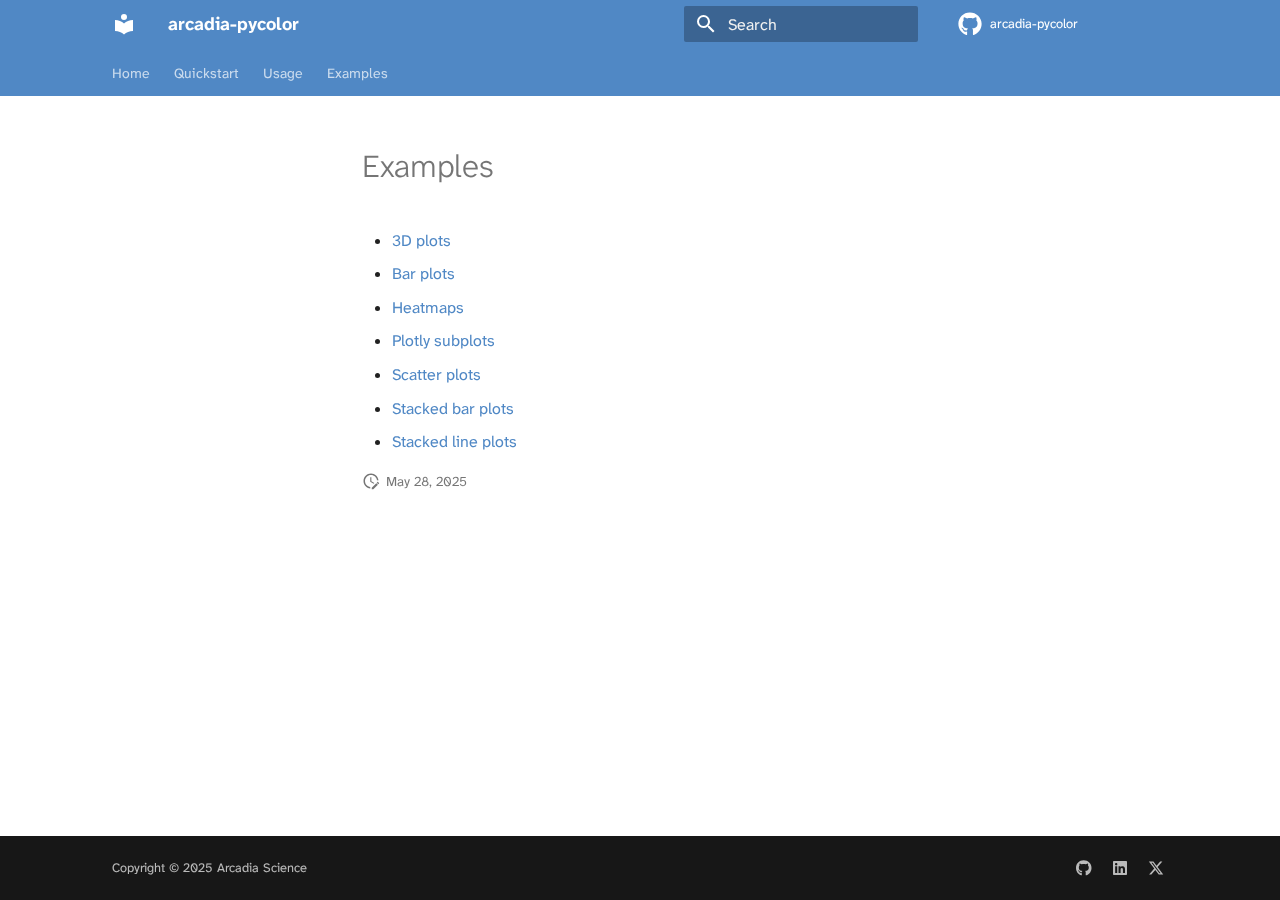
<file: examples/index.html>
<!doctype html>
<html lang="en" class="no-js">
  <head>
    
      <meta charset="utf-8">
      <meta name="viewport" content="width=device-width,initial-scale=1">
      
      
      
      
      
      
      <link rel="icon" href="../assets/images/favicon.png">
      <meta name="generator" content="mkdocs-1.6.1, mkdocs-material-9.6.12">
    
    
      
        <title>Examples - arcadia-pycolor</title>
      
    
    
      <link rel="stylesheet" href="../assets/stylesheets/main.2afb09e1.min.css">
      
        
        <link rel="stylesheet" href="../assets/stylesheets/palette.06af60db.min.css">
      
      


    
    
      
    
    
      
        
        
        <link rel="preconnect" href="https://fonts.gstatic.com" crossorigin>
        <link rel="stylesheet" href="https://fonts.googleapis.com/css?family=Roboto:300,300i,400,400i,700,700i%7CRoboto+Mono:400,400i,700,700i&display=fallback">
        <style>:root{--md-text-font:"Roboto";--md-code-font:"Roboto Mono"}</style>
      
    
    
      <link rel="stylesheet" href="../stylesheets/extra.css">
    
    <script>__md_scope=new URL("..",location),__md_hash=e=>[...e].reduce(((e,_)=>(e<<5)-e+_.charCodeAt(0)),0),__md_get=(e,_=localStorage,t=__md_scope)=>JSON.parse(_.getItem(t.pathname+"."+e)),__md_set=(e,_,t=localStorage,a=__md_scope)=>{try{t.setItem(a.pathname+"."+e,JSON.stringify(_))}catch(e){}}</script>
    
      

    
    
    
  </head>
  
  
    
    
    
    
    
    <body dir="ltr" data-md-color-scheme="default" data-md-color-primary="custom" data-md-color-accent="indigo">
  
    
    <input class="md-toggle" data-md-toggle="drawer" type="checkbox" id="__drawer" autocomplete="off">
    <input class="md-toggle" data-md-toggle="search" type="checkbox" id="__search" autocomplete="off">
    <label class="md-overlay" for="__drawer"></label>
    <div data-md-component="skip">
      
        
        <a href="#examples" class="md-skip">
          Skip to content
        </a>
      
    </div>
    <div data-md-component="announce">
      
    </div>
    
    
      

<header class="md-header" data-md-component="header">
  <nav class="md-header__inner md-grid" aria-label="Header">
    <a href=".." title="arcadia-pycolor" class="md-header__button md-logo" aria-label="arcadia-pycolor" data-md-component="logo">
      
  
  <svg xmlns="http://www.w3.org/2000/svg" viewBox="0 0 24 24"><path d="M12 8a3 3 0 0 0 3-3 3 3 0 0 0-3-3 3 3 0 0 0-3 3 3 3 0 0 0 3 3m0 3.54C9.64 9.35 6.5 8 3 8v11c3.5 0 6.64 1.35 9 3.54 2.36-2.19 5.5-3.54 9-3.54V8c-3.5 0-6.64 1.35-9 3.54"/></svg>

    </a>
    <label class="md-header__button md-icon" for="__drawer">
      
      <svg xmlns="http://www.w3.org/2000/svg" viewBox="0 0 24 24"><path d="M3 6h18v2H3zm0 5h18v2H3zm0 5h18v2H3z"/></svg>
    </label>
    <div class="md-header__title" data-md-component="header-title">
      <div class="md-header__ellipsis">
        <div class="md-header__topic">
          <span class="md-ellipsis">
            arcadia-pycolor
          </span>
        </div>
        <div class="md-header__topic" data-md-component="header-topic">
          <span class="md-ellipsis">
            
              Examples
            
          </span>
        </div>
      </div>
    </div>
    
      
    
    
    
    
      
      
        <label class="md-header__button md-icon" for="__search">
          
          <svg xmlns="http://www.w3.org/2000/svg" viewBox="0 0 24 24"><path d="M9.5 3A6.5 6.5 0 0 1 16 9.5c0 1.61-.59 3.09-1.56 4.23l.27.27h.79l5 5-1.5 1.5-5-5v-.79l-.27-.27A6.52 6.52 0 0 1 9.5 16 6.5 6.5 0 0 1 3 9.5 6.5 6.5 0 0 1 9.5 3m0 2C7 5 5 7 5 9.5S7 14 9.5 14 14 12 14 9.5 12 5 9.5 5"/></svg>
        </label>
        <div class="md-search" data-md-component="search" role="dialog">
  <label class="md-search__overlay" for="__search"></label>
  <div class="md-search__inner" role="search">
    <form class="md-search__form" name="search">
      <input type="text" class="md-search__input" name="query" aria-label="Search" placeholder="Search" autocapitalize="off" autocorrect="off" autocomplete="off" spellcheck="false" data-md-component="search-query" required>
      <label class="md-search__icon md-icon" for="__search">
        
        <svg xmlns="http://www.w3.org/2000/svg" viewBox="0 0 24 24"><path d="M9.5 3A6.5 6.5 0 0 1 16 9.5c0 1.61-.59 3.09-1.56 4.23l.27.27h.79l5 5-1.5 1.5-5-5v-.79l-.27-.27A6.52 6.52 0 0 1 9.5 16 6.5 6.5 0 0 1 3 9.5 6.5 6.5 0 0 1 9.5 3m0 2C7 5 5 7 5 9.5S7 14 9.5 14 14 12 14 9.5 12 5 9.5 5"/></svg>
        
        <svg xmlns="http://www.w3.org/2000/svg" viewBox="0 0 24 24"><path d="M20 11v2H8l5.5 5.5-1.42 1.42L4.16 12l7.92-7.92L13.5 5.5 8 11z"/></svg>
      </label>
      <nav class="md-search__options" aria-label="Search">
        
        <button type="reset" class="md-search__icon md-icon" title="Clear" aria-label="Clear" tabindex="-1">
          
          <svg xmlns="http://www.w3.org/2000/svg" viewBox="0 0 24 24"><path d="M19 6.41 17.59 5 12 10.59 6.41 5 5 6.41 10.59 12 5 17.59 6.41 19 12 13.41 17.59 19 19 17.59 13.41 12z"/></svg>
        </button>
      </nav>
      
        <div class="md-search__suggest" data-md-component="search-suggest"></div>
      
    </form>
    <div class="md-search__output">
      <div class="md-search__scrollwrap" tabindex="0" data-md-scrollfix>
        <div class="md-search-result" data-md-component="search-result">
          <div class="md-search-result__meta">
            Initializing search
          </div>
          <ol class="md-search-result__list" role="presentation"></ol>
        </div>
      </div>
    </div>
  </div>
</div>
      
    
    
      <div class="md-header__source">
        <a href="https://github.com/arcadia-science/arcadia-pycolor" title="Go to repository" class="md-source" data-md-component="source">
  <div class="md-source__icon md-icon">
    
    <svg xmlns="http://www.w3.org/2000/svg" viewBox="0 0 496 512"><!--! Font Awesome Free 6.7.2 by @fontawesome - https://fontawesome.com License - https://fontawesome.com/license/free (Icons: CC BY 4.0, Fonts: SIL OFL 1.1, Code: MIT License) Copyright 2024 Fonticons, Inc.--><path d="M165.9 397.4c0 2-2.3 3.6-5.2 3.6-3.3.3-5.6-1.3-5.6-3.6 0-2 2.3-3.6 5.2-3.6 3-.3 5.6 1.3 5.6 3.6m-31.1-4.5c-.7 2 1.3 4.3 4.3 4.9 2.6 1 5.6 0 6.2-2s-1.3-4.3-4.3-5.2c-2.6-.7-5.5.3-6.2 2.3m44.2-1.7c-2.9.7-4.9 2.6-4.6 4.9.3 2 2.9 3.3 5.9 2.6 2.9-.7 4.9-2.6 4.6-4.6-.3-1.9-3-3.2-5.9-2.9M244.8 8C106.1 8 0 113.3 0 252c0 110.9 69.8 205.8 169.5 239.2 12.8 2.3 17.3-5.6 17.3-12.1 0-6.2-.3-40.4-.3-61.4 0 0-70 15-84.7-29.8 0 0-11.4-29.1-27.8-36.6 0 0-22.9-15.7 1.6-15.4 0 0 24.9 2 38.6 25.8 21.9 38.6 58.6 27.5 72.9 20.9 2.3-16 8.8-27.1 16-33.7-55.9-6.2-112.3-14.3-112.3-110.5 0-27.5 7.6-41.3 23.6-58.9-2.6-6.5-11.1-33.3 2.6-67.9 20.9-6.5 69 27 69 27 20-5.6 41.5-8.5 62.8-8.5s42.8 2.9 62.8 8.5c0 0 48.1-33.6 69-27 13.7 34.7 5.2 61.4 2.6 67.9 16 17.7 25.8 31.5 25.8 58.9 0 96.5-58.9 104.2-114.8 110.5 9.2 7.9 17 22.9 17 46.4 0 33.7-.3 75.4-.3 83.6 0 6.5 4.6 14.4 17.3 12.1C428.2 457.8 496 362.9 496 252 496 113.3 383.5 8 244.8 8M97.2 352.9c-1.3 1-1 3.3.7 5.2 1.6 1.6 3.9 2.3 5.2 1 1.3-1 1-3.3-.7-5.2-1.6-1.6-3.9-2.3-5.2-1m-10.8-8.1c-.7 1.3.3 2.9 2.3 3.9 1.6 1 3.6.7 4.3-.7.7-1.3-.3-2.9-2.3-3.9-2-.6-3.6-.3-4.3.7m32.4 35.6c-1.6 1.3-1 4.3 1.3 6.2 2.3 2.3 5.2 2.6 6.5 1 1.3-1.3.7-4.3-1.3-6.2-2.2-2.3-5.2-2.6-6.5-1m-11.4-14.7c-1.6 1-1.6 3.6 0 5.9s4.3 3.3 5.6 2.3c1.6-1.3 1.6-3.9 0-6.2-1.4-2.3-4-3.3-5.6-2"/></svg>
  </div>
  <div class="md-source__repository">
    arcadia-pycolor
  </div>
</a>
      </div>
    
  </nav>
  
</header>
    
    <div class="md-container" data-md-component="container">
      
      
        
          
            
<nav class="md-tabs" aria-label="Tabs" data-md-component="tabs">
  <div class="md-grid">
    <ul class="md-tabs__list">
      
        
  
  
  
  
    <li class="md-tabs__item">
      <a href=".." class="md-tabs__link">
        
  
  
    
  
  Home

      </a>
    </li>
  

      
        
  
  
  
  
    
    
      <li class="md-tabs__item">
        <a href="../plotly_quickstart/" class="md-tabs__link">
          
  
  
  Quickstart

        </a>
      </li>
    
  

      
        
  
  
  
  
    
    
      <li class="md-tabs__item">
        <a href="../style_usage/" class="md-tabs__link">
          
  
  
  Usage

        </a>
      </li>
    
  

      
        
  
  
  
  
    
    
      <li class="md-tabs__item">
        <a href="bar_plots/" class="md-tabs__link">
          
  
  
  Examples

        </a>
      </li>
    
  

      
    </ul>
  </div>
</nav>
          
        
      
      <main class="md-main" data-md-component="main">
        <div class="md-main__inner md-grid">
          
            
              
              <div class="md-sidebar md-sidebar--primary" data-md-component="sidebar" data-md-type="navigation" >
                <div class="md-sidebar__scrollwrap">
                  <div class="md-sidebar__inner">
                    


  


<nav class="md-nav md-nav--primary md-nav--lifted" aria-label="Navigation" data-md-level="0">
  <label class="md-nav__title" for="__drawer">
    <a href=".." title="arcadia-pycolor" class="md-nav__button md-logo" aria-label="arcadia-pycolor" data-md-component="logo">
      
  
  <svg xmlns="http://www.w3.org/2000/svg" viewBox="0 0 24 24"><path d="M12 8a3 3 0 0 0 3-3 3 3 0 0 0-3-3 3 3 0 0 0-3 3 3 3 0 0 0 3 3m0 3.54C9.64 9.35 6.5 8 3 8v11c3.5 0 6.64 1.35 9 3.54 2.36-2.19 5.5-3.54 9-3.54V8c-3.5 0-6.64 1.35-9 3.54"/></svg>

    </a>
    arcadia-pycolor
  </label>
  
    <div class="md-nav__source">
      <a href="https://github.com/arcadia-science/arcadia-pycolor" title="Go to repository" class="md-source" data-md-component="source">
  <div class="md-source__icon md-icon">
    
    <svg xmlns="http://www.w3.org/2000/svg" viewBox="0 0 496 512"><!--! Font Awesome Free 6.7.2 by @fontawesome - https://fontawesome.com License - https://fontawesome.com/license/free (Icons: CC BY 4.0, Fonts: SIL OFL 1.1, Code: MIT License) Copyright 2024 Fonticons, Inc.--><path d="M165.9 397.4c0 2-2.3 3.6-5.2 3.6-3.3.3-5.6-1.3-5.6-3.6 0-2 2.3-3.6 5.2-3.6 3-.3 5.6 1.3 5.6 3.6m-31.1-4.5c-.7 2 1.3 4.3 4.3 4.9 2.6 1 5.6 0 6.2-2s-1.3-4.3-4.3-5.2c-2.6-.7-5.5.3-6.2 2.3m44.2-1.7c-2.9.7-4.9 2.6-4.6 4.9.3 2 2.9 3.3 5.9 2.6 2.9-.7 4.9-2.6 4.6-4.6-.3-1.9-3-3.2-5.9-2.9M244.8 8C106.1 8 0 113.3 0 252c0 110.9 69.8 205.8 169.5 239.2 12.8 2.3 17.3-5.6 17.3-12.1 0-6.2-.3-40.4-.3-61.4 0 0-70 15-84.7-29.8 0 0-11.4-29.1-27.8-36.6 0 0-22.9-15.7 1.6-15.4 0 0 24.9 2 38.6 25.8 21.9 38.6 58.6 27.5 72.9 20.9 2.3-16 8.8-27.1 16-33.7-55.9-6.2-112.3-14.3-112.3-110.5 0-27.5 7.6-41.3 23.6-58.9-2.6-6.5-11.1-33.3 2.6-67.9 20.9-6.5 69 27 69 27 20-5.6 41.5-8.5 62.8-8.5s42.8 2.9 62.8 8.5c0 0 48.1-33.6 69-27 13.7 34.7 5.2 61.4 2.6 67.9 16 17.7 25.8 31.5 25.8 58.9 0 96.5-58.9 104.2-114.8 110.5 9.2 7.9 17 22.9 17 46.4 0 33.7-.3 75.4-.3 83.6 0 6.5 4.6 14.4 17.3 12.1C428.2 457.8 496 362.9 496 252 496 113.3 383.5 8 244.8 8M97.2 352.9c-1.3 1-1 3.3.7 5.2 1.6 1.6 3.9 2.3 5.2 1 1.3-1 1-3.3-.7-5.2-1.6-1.6-3.9-2.3-5.2-1m-10.8-8.1c-.7 1.3.3 2.9 2.3 3.9 1.6 1 3.6.7 4.3-.7.7-1.3-.3-2.9-2.3-3.9-2-.6-3.6-.3-4.3.7m32.4 35.6c-1.6 1.3-1 4.3 1.3 6.2 2.3 2.3 5.2 2.6 6.5 1 1.3-1.3.7-4.3-1.3-6.2-2.2-2.3-5.2-2.6-6.5-1m-11.4-14.7c-1.6 1-1.6 3.6 0 5.9s4.3 3.3 5.6 2.3c1.6-1.3 1.6-3.9 0-6.2-1.4-2.3-4-3.3-5.6-2"/></svg>
  </div>
  <div class="md-source__repository">
    arcadia-pycolor
  </div>
</a>
    </div>
  
  <ul class="md-nav__list" data-md-scrollfix>
    
      
      
  
  
  
  
    <li class="md-nav__item">
      <a href=".." class="md-nav__link">
        
  
  
  <span class="md-ellipsis">
    Home
    
  </span>
  

      </a>
    </li>
  

    
      
      
  
  
  
  
    
    
    
    
      
      
    
    
    <li class="md-nav__item md-nav__item--nested">
      
        
        
        <input class="md-nav__toggle md-toggle " type="checkbox" id="__nav_2" >
        
          
          <label class="md-nav__link" for="__nav_2" id="__nav_2_label" tabindex="0">
            
  
  
  <span class="md-ellipsis">
    Quickstart
    
  </span>
  

            <span class="md-nav__icon md-icon"></span>
          </label>
        
        <nav class="md-nav" data-md-level="1" aria-labelledby="__nav_2_label" aria-expanded="false">
          <label class="md-nav__title" for="__nav_2">
            <span class="md-nav__icon md-icon"></span>
            Quickstart
          </label>
          <ul class="md-nav__list" data-md-scrollfix>
            
              
                
  
  
  
  
    <li class="md-nav__item">
      <a href="../plotly_quickstart/" class="md-nav__link">
        
  
  
  <span class="md-ellipsis">
    Plotly
    
  </span>
  

      </a>
    </li>
  

              
            
              
                
  
  
  
  
    <li class="md-nav__item">
      <a href="../mpl_quickstart/" class="md-nav__link">
        
  
  
  <span class="md-ellipsis">
    Matplotlib
    
  </span>
  

      </a>
    </li>
  

              
            
          </ul>
        </nav>
      
    </li>
  

    
      
      
  
  
  
  
    
    
    
    
      
      
    
    
    <li class="md-nav__item md-nav__item--nested">
      
        
        
        <input class="md-nav__toggle md-toggle " type="checkbox" id="__nav_3" >
        
          
          <label class="md-nav__link" for="__nav_3" id="__nav_3_label" tabindex="0">
            
  
  
  <span class="md-ellipsis">
    Usage
    
  </span>
  

            <span class="md-nav__icon md-icon"></span>
          </label>
        
        <nav class="md-nav" data-md-level="1" aria-labelledby="__nav_3_label" aria-expanded="false">
          <label class="md-nav__title" for="__nav_3">
            <span class="md-nav__icon md-icon"></span>
            Usage
          </label>
          <ul class="md-nav__list" data-md-scrollfix>
            
              
                
  
  
  
  
    <li class="md-nav__item">
      <a href="../style_usage/" class="md-nav__link">
        
  
  
  <span class="md-ellipsis">
    Style usage
    
  </span>
  

      </a>
    </li>
  

              
            
              
                
  
  
  
  
    <li class="md-nav__item">
      <a href="../color_usage/" class="md-nav__link">
        
  
  
  <span class="md-ellipsis">
    Color usage
    
  </span>
  

      </a>
    </li>
  

              
            
              
                
  
  
  
  
    <li class="md-nav__item">
      <a href="../color_vision_deficiency_tools/" class="md-nav__link">
        
  
  
  <span class="md-ellipsis">
    Color vision deficiency tools
    
  </span>
  

      </a>
    </li>
  

              
            
          </ul>
        </nav>
      
    </li>
  

    
      
      
  
  
  
  
    
    
    
    
      
      
    
    
    <li class="md-nav__item md-nav__item--nested">
      
        
        
        <input class="md-nav__toggle md-toggle " type="checkbox" id="__nav_4" >
        
          
          <label class="md-nav__link" for="__nav_4" id="__nav_4_label" tabindex="0">
            
  
  
  <span class="md-ellipsis">
    Examples
    
  </span>
  

            <span class="md-nav__icon md-icon"></span>
          </label>
        
        <nav class="md-nav" data-md-level="1" aria-labelledby="__nav_4_label" aria-expanded="false">
          <label class="md-nav__title" for="__nav_4">
            <span class="md-nav__icon md-icon"></span>
            Examples
          </label>
          <ul class="md-nav__list" data-md-scrollfix>
            
              
                
  
  
  
  
    <li class="md-nav__item">
      <a href="bar_plots/" class="md-nav__link">
        
  
  
  <span class="md-ellipsis">
    Bar plots
    
  </span>
  

      </a>
    </li>
  

              
            
              
                
  
  
  
  
    <li class="md-nav__item">
      <a href="scatter_plots/" class="md-nav__link">
        
  
  
  <span class="md-ellipsis">
    Scatter plots
    
  </span>
  

      </a>
    </li>
  

              
            
              
                
  
  
  
  
    <li class="md-nav__item">
      <a href="heatmaps/" class="md-nav__link">
        
  
  
  <span class="md-ellipsis">
    Heatmaps
    
  </span>
  

      </a>
    </li>
  

              
            
              
                
  
  
  
  
    <li class="md-nav__item">
      <a href="stacked_bar_plots/" class="md-nav__link">
        
  
  
  <span class="md-ellipsis">
    Stacked bar plots
    
  </span>
  

      </a>
    </li>
  

              
            
              
                
  
  
  
  
    <li class="md-nav__item">
      <a href="stacked_line_plots/" class="md-nav__link">
        
  
  
  <span class="md-ellipsis">
    Stacked line plots
    
  </span>
  

      </a>
    </li>
  

              
            
              
                
  
  
  
  
    <li class="md-nav__item">
      <a href="plotly_subplots/" class="md-nav__link">
        
  
  
  <span class="md-ellipsis">
    Plotly subplots
    
  </span>
  

      </a>
    </li>
  

              
            
              
                
  
  
  
  
    <li class="md-nav__item">
      <a href="3d_plots/" class="md-nav__link">
        
  
  
  <span class="md-ellipsis">
    3D plots
    
  </span>
  

      </a>
    </li>
  

              
            
          </ul>
        </nav>
      
    </li>
  

    
  </ul>
</nav>
                  </div>
                </div>
              </div>
            
            
              
              <div class="md-sidebar md-sidebar--secondary" data-md-component="sidebar" data-md-type="toc" >
                <div class="md-sidebar__scrollwrap">
                  <div class="md-sidebar__inner">
                    

<nav class="md-nav md-nav--secondary" aria-label="Table of contents">
  
  
  
    
  
  
</nav>
                  </div>
                </div>
              </div>
            
          
          
            <div class="md-content" data-md-component="content">
              <article class="md-content__inner md-typeset">
                
                  


  
  


<h1 id="examples">Examples</h1>
<ul>
<li><a href="3d_plots/">3D plots</a></li>
<li><a href="bar_plots/">Bar plots</a></li>
<li><a href="heatmaps/">Heatmaps</a></li>
<li><a href="plotly_subplots/">Plotly subplots</a></li>
<li><a href="scatter_plots/">Scatter plots</a></li>
<li><a href="stacked_bar_plots/">Stacked bar plots</a></li>
<li><a href="stacked_line_plots/">Stacked line plots</a></li>
</ul>







  
    
  
  


  <aside class="md-source-file">
    
      
  <span class="md-source-file__fact">
    <span class="md-icon" title="Last update">
      <svg xmlns="http://www.w3.org/2000/svg" viewBox="0 0 24 24"><path d="M21 13.1c-.1 0-.3.1-.4.2l-1 1 2.1 2.1 1-1c.2-.2.2-.6 0-.8l-1.3-1.3c-.1-.1-.2-.2-.4-.2m-1.9 1.8-6.1 6V23h2.1l6.1-6.1zM12.5 7v5.2l4 2.4-1 1L11 13V7zM11 21.9c-5.1-.5-9-4.8-9-9.9C2 6.5 6.5 2 12 2c5.3 0 9.6 4.1 10 9.3-.3-.1-.6-.2-1-.2s-.7.1-1 .2C19.6 7.2 16.2 4 12 4c-4.4 0-8 3.6-8 8 0 4.1 3.1 7.5 7.1 7.9l-.1.2z"/></svg>
    </span>
    <span class="git-revision-date-localized-plugin git-revision-date-localized-plugin-date" title="May 28, 2025 22:28:29 UTC">May 28, 2025</span>
  </span>

    
    
    
    
  </aside>





                
              </article>
            </div>
          
          
<script>var target=document.getElementById(location.hash.slice(1));target&&target.name&&(target.checked=target.name.startsWith("__tabbed_"))</script>
        </div>
        
      </main>
      
        <footer class="md-footer">
  
    
  
  <div class="md-footer-meta md-typeset">
    <div class="md-footer-meta__inner md-grid">
      <div class="md-copyright">
  
    <div class="md-copyright__highlight">
      Copyright &copy; 2025 Arcadia Science
    </div>
  
  
</div>
      
        <div class="md-social">
  
    
    
    
    
      
      
    
    <a href="https://github.com/arcadia-science" target="_blank" rel="noopener" title="github.com" class="md-social__link">
      <svg xmlns="http://www.w3.org/2000/svg" viewBox="0 0 496 512"><!--! Font Awesome Free 6.7.2 by @fontawesome - https://fontawesome.com License - https://fontawesome.com/license/free (Icons: CC BY 4.0, Fonts: SIL OFL 1.1, Code: MIT License) Copyright 2024 Fonticons, Inc.--><path d="M165.9 397.4c0 2-2.3 3.6-5.2 3.6-3.3.3-5.6-1.3-5.6-3.6 0-2 2.3-3.6 5.2-3.6 3-.3 5.6 1.3 5.6 3.6m-31.1-4.5c-.7 2 1.3 4.3 4.3 4.9 2.6 1 5.6 0 6.2-2s-1.3-4.3-4.3-5.2c-2.6-.7-5.5.3-6.2 2.3m44.2-1.7c-2.9.7-4.9 2.6-4.6 4.9.3 2 2.9 3.3 5.9 2.6 2.9-.7 4.9-2.6 4.6-4.6-.3-1.9-3-3.2-5.9-2.9M244.8 8C106.1 8 0 113.3 0 252c0 110.9 69.8 205.8 169.5 239.2 12.8 2.3 17.3-5.6 17.3-12.1 0-6.2-.3-40.4-.3-61.4 0 0-70 15-84.7-29.8 0 0-11.4-29.1-27.8-36.6 0 0-22.9-15.7 1.6-15.4 0 0 24.9 2 38.6 25.8 21.9 38.6 58.6 27.5 72.9 20.9 2.3-16 8.8-27.1 16-33.7-55.9-6.2-112.3-14.3-112.3-110.5 0-27.5 7.6-41.3 23.6-58.9-2.6-6.5-11.1-33.3 2.6-67.9 20.9-6.5 69 27 69 27 20-5.6 41.5-8.5 62.8-8.5s42.8 2.9 62.8 8.5c0 0 48.1-33.6 69-27 13.7 34.7 5.2 61.4 2.6 67.9 16 17.7 25.8 31.5 25.8 58.9 0 96.5-58.9 104.2-114.8 110.5 9.2 7.9 17 22.9 17 46.4 0 33.7-.3 75.4-.3 83.6 0 6.5 4.6 14.4 17.3 12.1C428.2 457.8 496 362.9 496 252 496 113.3 383.5 8 244.8 8M97.2 352.9c-1.3 1-1 3.3.7 5.2 1.6 1.6 3.9 2.3 5.2 1 1.3-1 1-3.3-.7-5.2-1.6-1.6-3.9-2.3-5.2-1m-10.8-8.1c-.7 1.3.3 2.9 2.3 3.9 1.6 1 3.6.7 4.3-.7.7-1.3-.3-2.9-2.3-3.9-2-.6-3.6-.3-4.3.7m32.4 35.6c-1.6 1.3-1 4.3 1.3 6.2 2.3 2.3 5.2 2.6 6.5 1 1.3-1.3.7-4.3-1.3-6.2-2.2-2.3-5.2-2.6-6.5-1m-11.4-14.7c-1.6 1-1.6 3.6 0 5.9s4.3 3.3 5.6 2.3c1.6-1.3 1.6-3.9 0-6.2-1.4-2.3-4-3.3-5.6-2"/></svg>
    </a>
  
    
    
    
    
      
      
    
    <a href="https://www.linkedin.com/company/arcadia-science/" target="_blank" rel="noopener" title="www.linkedin.com" class="md-social__link">
      <svg xmlns="http://www.w3.org/2000/svg" viewBox="0 0 448 512"><!--! Font Awesome Free 6.7.2 by @fontawesome - https://fontawesome.com License - https://fontawesome.com/license/free (Icons: CC BY 4.0, Fonts: SIL OFL 1.1, Code: MIT License) Copyright 2024 Fonticons, Inc.--><path d="M416 32H31.9C14.3 32 0 46.5 0 64.3v383.4C0 465.5 14.3 480 31.9 480H416c17.6 0 32-14.5 32-32.3V64.3c0-17.8-14.4-32.3-32-32.3M135.4 416H69V202.2h66.5V416zm-33.2-243c-21.3 0-38.5-17.3-38.5-38.5S80.9 96 102.2 96c21.2 0 38.5 17.3 38.5 38.5 0 21.3-17.2 38.5-38.5 38.5m282.1 243h-66.4V312c0-24.8-.5-56.7-34.5-56.7-34.6 0-39.9 27-39.9 54.9V416h-66.4V202.2h63.7v29.2h.9c8.9-16.8 30.6-34.5 62.9-34.5 67.2 0 79.7 44.3 79.7 101.9z"/></svg>
    </a>
  
    
    
    
    
      
      
    
    <a href="https://x.com/arcadiascience" target="_blank" rel="noopener" title="x.com" class="md-social__link">
      <svg xmlns="http://www.w3.org/2000/svg" viewBox="0 0 512 512"><!--! Font Awesome Free 6.7.2 by @fontawesome - https://fontawesome.com License - https://fontawesome.com/license/free (Icons: CC BY 4.0, Fonts: SIL OFL 1.1, Code: MIT License) Copyright 2024 Fonticons, Inc.--><path d="M389.2 48h70.6L305.6 224.2 487 464H345L233.7 318.6 106.5 464H35.8l164.9-188.5L26.8 48h145.6l100.5 132.9zm-24.8 373.8h39.1L151.1 88h-42z"/></svg>
    </a>
  
</div>
      
    </div>
  </div>
</footer>
      
    </div>
    <div class="md-dialog" data-md-component="dialog">
      <div class="md-dialog__inner md-typeset"></div>
    </div>
    
    
    
      
      <script id="__config" type="application/json">{"base": "..", "features": ["search.suggest", "header.autohide", "navigation.tabs", "navigation.footer"], "search": "../assets/javascripts/workers/search.f8cc74c7.min.js", "tags": null, "translations": {"clipboard.copied": "Copied to clipboard", "clipboard.copy": "Copy to clipboard", "search.result.more.one": "1 more on this page", "search.result.more.other": "# more on this page", "search.result.none": "No matching documents", "search.result.one": "1 matching document", "search.result.other": "# matching documents", "search.result.placeholder": "Type to start searching", "search.result.term.missing": "Missing", "select.version": "Select version"}, "version": null}</script>
    
    
      <script src="../assets/javascripts/bundle.c8b220af.min.js"></script>
      
    
  </body>
</html>
</file>
<file: stylesheets/extra.css>
@import url("https://fonts.googleapis.com/css2?family=Atkinson+Hyperlegible+Next:ital,wght@0,200..800;1,200..800&family=Atkinson+Hyperlegible+Mono:ital,wght@0,200..800;1,200..800&display=swap");

@font-face {
  font-family: "AtkinsonHyperlegibleNext";
  src: url("https://fonts.gstatic.com/s/atkinsonhyperlegiblenext/v7/NaP4cYPdHfdVxJw0IfIP0lvYFqijb-UxCtm5_wdGscKFt4tOOfV4ZmW37LQhtA.ttf")
    format("truetype");
  font-weight: normal;
  font-style: normal;
}

@font-face {
  font-family: "AtkinsonHyperlegibleNext-Medium";
  src: url("https://fonts.gstatic.com/s/atkinsonhyperlegiblenext/v7/NaP4cYPdHfdVxJw0IfIP0lvYFqijb-UxCtm5_wdGscKFt4tOOfV4ZmW33rQhtA.ttf")
    format("truetype");
  font-weight: normal;
  font-style: normal;
}

@font-face {
  font-family: "AtkinsonHyperlegibleNext-SemiBold";
  src: url("https://fonts.gstatic.com/s/atkinsonhyperlegiblenext/v7/NaP4cYPdHfdVxJw0IfIP0lvYFqijb-UxCtm5_wdGscKFt4tOOfV4ZmW3MrMhtA.ttf")
    format("truetype");
  font-weight: normal;
  font-style: normal;
}

@font-face {
  font-family: "AtkinsonHyperlegibleMono";
  src: url("https://fonts.gstatic.com/s/atkinsonhyperlegiblemono/v8/tssNAoFBci4C4gvhPXrt3wjT1MqSzhA4t7IIcncBiyihrK15gZ4k_SaZHNeiDQ.ttf")
    format("truetype");
  font-weight: normal;
  font-style: normal;
}

:root {
  /* Fonts. */
  --md-text-font:
    "Atkinson Hyperlegible Next", Roboto, Helvetica, Arial, sans-serif;
  --md-code-font:
    "Atkinson Hyperlegible Mono", "Roboto Mono", "Liberation Mono", monospace;

  /* Primary color shades. */
  --md-primary-fg-color: #5088c5;
  --md-primary-fg-color--light: #80a8d9;
  --md-primary-fg-color--dark: #20609c;
  --md-primary-bg-color: #ffffff;
  --md-primary-bg-color--light: #f0f0f0;

  /* Accent color shades. */
  --md-accent-fg-color: #5088c5;
  --md-accent-fg-color--transparent: rgba(80, 136, 197, 0.1);
  --md-accent-bg-color: #ffffff;
  --md-accent-bg-color--light: #f0f0f0;
}

.md-grid {
  max-width: 85%;
}

img[alt*="swatch"] {
  width: 250px;
}
</file>
<file: assets/stylesheets/main.2afb09e1.min.css>
@charset "UTF-8";html{-webkit-text-size-adjust:none;-moz-text-size-adjust:none;text-size-adjust:none;box-sizing:border-box}*,:after,:before{box-sizing:inherit}@media (prefers-reduced-motion){*,:after,:before{transition:none!important}}body{margin:0}a,button,input,label{-webkit-tap-highlight-color:transparent}a{color:inherit;text-decoration:none}hr{border:0;box-sizing:initial;display:block;height:.05rem;overflow:visible;padding:0}small{font-size:80%}sub,sup{line-height:1em}img{border-style:none}table{border-collapse:initial;border-spacing:0}td,th{font-weight:400;vertical-align:top}button{background:#0000;border:0;font-family:inherit;font-size:inherit;margin:0;padding:0}input{border:0;outline:none}:root{--md-primary-fg-color:#4051b5;--md-primary-fg-color--light:#5d6cc0;--md-primary-fg-color--dark:#303fa1;--md-primary-bg-color:#fff;--md-primary-bg-color--light:#ffffffb3;--md-accent-fg-color:#526cfe;--md-accent-fg-color--transparent:#526cfe1a;--md-accent-bg-color:#fff;--md-accent-bg-color--light:#ffffffb3}[data-md-color-scheme=default]{color-scheme:light}[data-md-color-scheme=default] img[src$="#gh-dark-mode-only"],[data-md-color-scheme=default] img[src$="#only-dark"]{display:none}:root,[data-md-color-scheme=default]{--md-hue:225deg;--md-default-fg-color:#000000de;--md-default-fg-color--light:#0000008a;--md-default-fg-color--lighter:#00000052;--md-default-fg-color--lightest:#00000012;--md-default-bg-color:#fff;--md-default-bg-color--light:#ffffffb3;--md-default-bg-color--lighter:#ffffff4d;--md-default-bg-color--lightest:#ffffff1f;--md-code-fg-color:#36464e;--md-code-bg-color:#f5f5f5;--md-code-hl-color:#4287ff;--md-code-hl-color--light:#4287ff1a;--md-code-hl-number-color:#d52a2a;--md-code-hl-special-color:#db1457;--md-code-hl-function-color:#a846b9;--md-code-hl-constant-color:#6e59d9;--md-code-hl-keyword-color:#3f6ec6;--md-code-hl-string-color:#1c7d4d;--md-code-hl-name-color:var(--md-code-fg-color);--md-code-hl-operator-color:var(--md-default-fg-color--light);--md-code-hl-punctuation-color:var(--md-default-fg-color--light);--md-code-hl-comment-color:var(--md-default-fg-color--light);--md-code-hl-generic-color:var(--md-default-fg-color--light);--md-code-hl-variable-color:var(--md-default-fg-color--light);--md-typeset-color:var(--md-default-fg-color);--md-typeset-a-color:var(--md-primary-fg-color);--md-typeset-del-color:#f5503d26;--md-typeset-ins-color:#0bd57026;--md-typeset-kbd-color:#fafafa;--md-typeset-kbd-accent-color:#fff;--md-typeset-kbd-border-color:#b8b8b8;--md-typeset-mark-color:#ffff0080;--md-typeset-table-color:#0000001f;--md-typeset-table-color--light:rgba(0,0,0,.035);--md-admonition-fg-color:var(--md-default-fg-color);--md-admonition-bg-color:var(--md-default-bg-color);--md-warning-fg-color:#000000de;--md-warning-bg-color:#ff9;--md-footer-fg-color:#fff;--md-footer-fg-color--light:#ffffffb3;--md-footer-fg-color--lighter:#ffffff73;--md-footer-bg-color:#000000de;--md-footer-bg-color--dark:#00000052;--md-shadow-z1:0 0.2rem 0.5rem #0000000d,0 0 0.05rem #0000001a;--md-shadow-z2:0 0.2rem 0.5rem #0000001a,0 0 0.05rem #00000040;--md-shadow-z3:0 0.2rem 0.5rem #0003,0 0 0.05rem #00000059}.md-icon svg{fill:currentcolor;display:block;height:1.2rem;width:1.2rem}body{-webkit-font-smoothing:antialiased;-moz-osx-font-smoothing:grayscale;--md-text-font-family:var(--md-text-font,_),-apple-system,BlinkMacSystemFont,Helvetica,Arial,sans-serif;--md-code-font-family:var(--md-code-font,_),SFMono-Regular,Consolas,Menlo,monospace}aside,body,input{font-feature-settings:"kern","liga";color:var(--md-typeset-color);font-family:var(--md-text-font-family)}code,kbd,pre{font-feature-settings:"kern";font-family:var(--md-code-font-family)}:root{--md-typeset-table-sort-icon:url('data:image/svg+xml;charset=utf-8,<svg xmlns="http://www.w3.org/2000/svg" viewBox="0 0 24 24"><path d="m18 21-4-4h3V7h-3l4-4 4 4h-3v10h3M2 19v-2h10v2M2 13v-2h7v2M2 7V5h4v2z"/></svg>');--md-typeset-table-sort-icon--asc:url('data:image/svg+xml;charset=utf-8,<svg xmlns="http://www.w3.org/2000/svg" viewBox="0 0 24 24"><path d="M19 17h3l-4 4-4-4h3V3h2M2 17h10v2H2M6 5v2H2V5m0 6h7v2H2z"/></svg>');--md-typeset-table-sort-icon--desc:url('data:image/svg+xml;charset=utf-8,<svg xmlns="http://www.w3.org/2000/svg" viewBox="0 0 24 24"><path d="M19 7h3l-4-4-4 4h3v14h2M2 17h10v2H2M6 5v2H2V5m0 6h7v2H2z"/></svg>')}.md-typeset{-webkit-print-color-adjust:exact;color-adjust:exact;font-size:.8rem;line-height:1.6;overflow-wrap:break-word}@media print{.md-typeset{font-size:.68rem}}.md-typeset blockquote,.md-typeset dl,.md-typeset figure,.md-typeset ol,.md-typeset pre,.md-typeset ul{margin-bottom:1em;margin-top:1em}.md-typeset h1{color:var(--md-default-fg-color--light);font-size:2em;line-height:1.3;margin:0 0 1.25em}.md-typeset h1,.md-typeset h2{font-weight:300;letter-spacing:-.01em}.md-typeset h2{font-size:1.5625em;line-height:1.4;margin:1.6em 0 .64em}.md-typeset h3{font-size:1.25em;font-weight:400;letter-spacing:-.01em;line-height:1.5;margin:1.6em 0 .8em}.md-typeset h2+h3{margin-top:.8em}.md-typeset h4{font-weight:700;letter-spacing:-.01em;margin:1em 0}.md-typeset h5,.md-typeset h6{color:var(--md-default-fg-color--light);font-size:.8em;font-weight:700;letter-spacing:-.01em;margin:1.25em 0}.md-typeset h5{text-transform:uppercase}.md-typeset h5 code{text-transform:none}.md-typeset hr{border-bottom:.05rem solid var(--md-default-fg-color--lightest);display:flow-root;margin:1.5em 0}.md-typeset a{color:var(--md-typeset-a-color);word-break:break-word}.md-typeset a,.md-typeset a:before{transition:color 125ms}.md-typeset a:focus,.md-typeset a:hover{color:var(--md-accent-fg-color)}.md-typeset a:focus code,.md-typeset a:hover code{background-color:var(--md-accent-fg-color--transparent)}.md-typeset a code{color:currentcolor;transition:background-color 125ms}.md-typeset a.focus-visible{outline-color:var(--md-accent-fg-color);outline-offset:.2rem}.md-typeset code,.md-typeset kbd,.md-typeset pre{color:var(--md-code-fg-color);direction:ltr;font-variant-ligatures:none}@media print{.md-typeset code,.md-typeset kbd,.md-typeset pre{white-space:pre-wrap}}.md-typeset code{background-color:var(--md-code-bg-color);border-radius:.1rem;-webkit-box-decoration-break:clone;box-decoration-break:clone;font-size:.85em;padding:0 .2941176471em;word-break:break-word}.md-typeset code:not(.focus-visible){-webkit-tap-highlight-color:transparent;outline:none}.md-typeset pre{display:flow-root;line-height:1.4;position:relative}.md-typeset pre>code{-webkit-box-decoration-break:slice;box-decoration-break:slice;box-shadow:none;display:block;margin:0;outline-color:var(--md-accent-fg-color);overflow:auto;padding:.7720588235em 1.1764705882em;scrollbar-color:var(--md-default-fg-color--lighter) #0000;scrollbar-width:thin;touch-action:auto;word-break:normal}.md-typeset pre>code:hover{scrollbar-color:var(--md-accent-fg-color) #0000}.md-typeset pre>code::-webkit-scrollbar{height:.2rem;width:.2rem}.md-typeset pre>code::-webkit-scrollbar-thumb{background-color:var(--md-default-fg-color--lighter)}.md-typeset pre>code::-webkit-scrollbar-thumb:hover{background-color:var(--md-accent-fg-color)}.md-typeset kbd{background-color:var(--md-typeset-kbd-color);border-radius:.1rem;box-shadow:0 .1rem 0 .05rem var(--md-typeset-kbd-border-color),0 .1rem 0 var(--md-typeset-kbd-border-color),0 -.1rem .2rem var(--md-typeset-kbd-accent-color) inset;color:var(--md-default-fg-color);display:inline-block;font-size:.75em;padding:0 .6666666667em;vertical-align:text-top;word-break:break-word}.md-typeset mark{background-color:var(--md-typeset-mark-color);-webkit-box-decoration-break:clone;box-decoration-break:clone;color:inherit;word-break:break-word}.md-typeset abbr{border-bottom:.05rem dotted var(--md-default-fg-color--light);cursor:help;text-decoration:none}.md-typeset small{opacity:.75}[dir=ltr] .md-typeset sub,[dir=ltr] .md-typeset sup{margin-left:.078125em}[dir=rtl] .md-typeset sub,[dir=rtl] .md-typeset sup{margin-right:.078125em}[dir=ltr] .md-typeset blockquote{padding-left:.6rem}[dir=rtl] .md-typeset blockquote{padding-right:.6rem}[dir=ltr] .md-typeset blockquote{border-left:.2rem solid var(--md-default-fg-color--lighter)}[dir=rtl] .md-typeset blockquote{border-right:.2rem solid var(--md-default-fg-color--lighter)}.md-typeset blockquote{color:var(--md-default-fg-color--light);margin-left:0;margin-right:0}.md-typeset ul{list-style-type:disc}.md-typeset ul[type]{list-style-type:revert-layer}[dir=ltr] .md-typeset ol,[dir=ltr] .md-typeset ul{margin-left:.625em}[dir=rtl] .md-typeset ol,[dir=rtl] .md-typeset ul{margin-right:.625em}.md-typeset ol,.md-typeset ul{padding:0}.md-typeset ol:not([hidden]),.md-typeset ul:not([hidden]){display:flow-root}.md-typeset ol ol,.md-typeset ul ol{list-style-type:lower-alpha}.md-typeset ol ol ol,.md-typeset ul ol ol{list-style-type:lower-roman}.md-typeset ol ol ol ol,.md-typeset ul ol ol ol{list-style-type:upper-alpha}.md-typeset ol ol ol ol ol,.md-typeset ul ol ol ol ol{list-style-type:upper-roman}.md-typeset ol[type],.md-typeset ul[type]{list-style-type:revert-layer}[dir=ltr] .md-typeset ol li,[dir=ltr] .md-typeset ul li{margin-left:1.25em}[dir=rtl] .md-typeset ol li,[dir=rtl] .md-typeset ul li{margin-right:1.25em}.md-typeset ol li,.md-typeset ul li{margin-bottom:.5em}.md-typeset ol li blockquote,.md-typeset ol li p,.md-typeset ul li blockquote,.md-typeset ul li p{margin:.5em 0}.md-typeset ol li:last-child,.md-typeset ul li:last-child{margin-bottom:0}[dir=ltr] .md-typeset ol li ol,[dir=ltr] .md-typeset ol li ul,[dir=ltr] .md-typeset ul li ol,[dir=ltr] .md-typeset ul li ul{margin-left:.625em}[dir=rtl] .md-typeset ol li ol,[dir=rtl] .md-typeset ol li ul,[dir=rtl] .md-typeset ul li ol,[dir=rtl] .md-typeset ul li ul{margin-right:.625em}.md-typeset ol li ol,.md-typeset ol li ul,.md-typeset ul li ol,.md-typeset ul li ul{margin-bottom:.5em;margin-top:.5em}[dir=ltr] .md-typeset dd{margin-left:1.875em}[dir=rtl] .md-typeset dd{margin-right:1.875em}.md-typeset dd{margin-bottom:1.5em;margin-top:1em}.md-typeset img,.md-typeset svg,.md-typeset video{height:auto;max-width:100%}.md-typeset img[align=left]{margin:1em 1em 1em 0}.md-typeset img[align=right]{margin:1em 0 1em 1em}.md-typeset img[align]:only-child{margin-top:0}.md-typeset figure{display:flow-root;margin:1em auto;max-width:100%;text-align:center;width:-moz-fit-content;width:fit-content}.md-typeset figure img{display:block;margin:0 auto}.md-typeset figcaption{font-style:italic;margin:1em auto;max-width:24rem}.md-typeset iframe{max-width:100%}.md-typeset table:not([class]){background-color:var(--md-default-bg-color);border:.05rem solid var(--md-typeset-table-color);border-radius:.1rem;display:inline-block;font-size:.64rem;max-width:100%;overflow:auto;touch-action:auto}@media print{.md-typeset table:not([class]){display:table}}.md-typeset table:not([class])+*{margin-top:1.5em}.md-typeset table:not([class]) td>:first-child,.md-typeset table:not([class]) th>:first-child{margin-top:0}.md-typeset table:not([class]) td>:last-child,.md-typeset table:not([class]) th>:last-child{margin-bottom:0}.md-typeset table:not([class]) td:not([align]),.md-typeset table:not([class]) th:not([align]){text-align:left}[dir=rtl] .md-typeset table:not([class]) td:not([align]),[dir=rtl] .md-typeset table:not([class]) th:not([align]){text-align:right}.md-typeset table:not([class]) th{font-weight:700;min-width:5rem;padding:.9375em 1.25em;vertical-align:top}.md-typeset table:not([class]) td{border-top:.05rem solid var(--md-typeset-table-color);padding:.9375em 1.25em;vertical-align:top}.md-typeset table:not([class]) tbody tr{transition:background-color 125ms}.md-typeset table:not([class]) tbody tr:hover{background-color:var(--md-typeset-table-color--light);box-shadow:0 .05rem 0 var(--md-default-bg-color) inset}.md-typeset table:not([class]) a{word-break:normal}.md-typeset table th[role=columnheader]{cursor:pointer}[dir=ltr] .md-typeset table th[role=columnheader]:after{margin-left:.5em}[dir=rtl] .md-typeset table th[role=columnheader]:after{margin-right:.5em}.md-typeset table th[role=columnheader]:after{content:"";display:inline-block;height:1.2em;-webkit-mask-image:var(--md-typeset-table-sort-icon);mask-image:var(--md-typeset-table-sort-icon);-webkit-mask-repeat:no-repeat;mask-repeat:no-repeat;-webkit-mask-size:contain;mask-size:contain;transition:background-color 125ms;vertical-align:text-bottom;width:1.2em}.md-typeset table th[role=columnheader]:hover:after{background-color:var(--md-default-fg-color--lighter)}.md-typeset table th[role=columnheader][aria-sort=ascending]:after{background-color:var(--md-default-fg-color--light);-webkit-mask-image:var(--md-typeset-table-sort-icon--asc);mask-image:var(--md-typeset-table-sort-icon--asc)}.md-typeset table th[role=columnheader][aria-sort=descending]:after{background-color:var(--md-default-fg-color--light);-webkit-mask-image:var(--md-typeset-table-sort-icon--desc);mask-image:var(--md-typeset-table-sort-icon--desc)}.md-typeset__scrollwrap{margin:1em -.8rem;overflow-x:auto;touch-action:auto}.md-typeset__table{display:inline-block;margin-bottom:.5em;padding:0 .8rem}@media print{.md-typeset__table{display:block}}html .md-typeset__table table{display:table;margin:0;overflow:hidden;width:100%}@media screen and (max-width:44.984375em){.md-content__inner>pre{margin:1em -.8rem}.md-content__inner>pre code{border-radius:0}}.md-typeset .md-author{border-radius:100%;display:block;flex-shrink:0;height:1.6rem;overflow:hidden;position:relative;transition:color 125ms,transform 125ms;width:1.6rem}.md-typeset .md-author img{display:block}.md-typeset .md-author--more{background:var(--md-default-fg-color--lightest);color:var(--md-default-fg-color--lighter);font-size:.6rem;font-weight:700;line-height:1.6rem;text-align:center}.md-typeset .md-author--long{height:2.4rem;width:2.4rem}.md-typeset a.md-author{transform:scale(1)}.md-typeset a.md-author img{border-radius:100%;filter:grayscale(100%) opacity(75%);transition:filter 125ms}.md-typeset a.md-author:focus,.md-typeset a.md-author:hover{transform:scale(1.1);z-index:1}.md-typeset a.md-author:focus img,.md-typeset a.md-author:hover img{filter:grayscale(0)}.md-banner{background-color:var(--md-footer-bg-color);color:var(--md-footer-fg-color);overflow:auto}@media print{.md-banner{display:none}}.md-banner--warning{background-color:var(--md-warning-bg-color);color:var(--md-warning-fg-color)}.md-banner__inner{font-size:.7rem;margin:.6rem auto;padding:0 .8rem}[dir=ltr] .md-banner__button{float:right}[dir=rtl] .md-banner__button{float:left}.md-banner__button{color:inherit;cursor:pointer;transition:opacity .25s}.no-js .md-banner__button{display:none}.md-banner__button:hover{opacity:.7}html{font-size:125%;height:100%;overflow-x:hidden}@media screen and (min-width:100em){html{font-size:137.5%}}@media screen and (min-width:125em){html{font-size:150%}}body{background-color:var(--md-default-bg-color);display:flex;flex-direction:column;font-size:.5rem;min-height:100%;position:relative;width:100%}@media print{body{display:block}}@media screen and (max-width:59.984375em){body[data-md-scrolllock]{position:fixed}}.md-grid{margin-left:auto;margin-right:auto;max-width:61rem}.md-container{display:flex;flex-direction:column;flex-grow:1}@media print{.md-container{display:block}}.md-main{flex-grow:1}.md-main__inner{display:flex;height:100%;margin-top:1.5rem}.md-ellipsis{overflow:hidden;text-overflow:ellipsis}.md-toggle{display:none}.md-option{height:0;opacity:0;position:absolute;width:0}.md-option:checked+label:not([hidden]){display:block}.md-option.focus-visible+label{outline-color:var(--md-accent-fg-color);outline-style:auto}.md-skip{background-color:var(--md-default-fg-color);border-radius:.1rem;color:var(--md-default-bg-color);font-size:.64rem;margin:.5rem;opacity:0;outline-color:var(--md-accent-fg-color);padding:.3rem .5rem;position:fixed;transform:translateY(.4rem);z-index:-1}.md-skip:focus{opacity:1;transform:translateY(0);transition:transform .25s cubic-bezier(.4,0,.2,1),opacity 175ms 75ms;z-index:10}@page{margin:25mm}:root{--md-clipboard-icon:url('data:image/svg+xml;charset=utf-8,<svg xmlns="http://www.w3.org/2000/svg" viewBox="0 0 24 24"><path d="M19 21H8V7h11m0-2H8a2 2 0 0 0-2 2v14a2 2 0 0 0 2 2h11a2 2 0 0 0 2-2V7a2 2 0 0 0-2-2m-3-4H4a2 2 0 0 0-2 2v14h2V3h12z"/></svg>')}.md-clipboard{border-radius:.1rem;color:var(--md-default-fg-color--lightest);cursor:pointer;height:1.5em;outline-color:var(--md-accent-fg-color);outline-offset:.1rem;position:absolute;right:.5em;top:.5em;transition:color .25s;width:1.5em;z-index:1}@media print{.md-clipboard{display:none}}.md-clipboard:not(.focus-visible){-webkit-tap-highlight-color:transparent;outline:none}:hover>.md-clipboard{color:var(--md-default-fg-color--light)}.md-clipboard:focus,.md-clipboard:hover{color:var(--md-accent-fg-color)}.md-clipboard:after{background-color:currentcolor;content:"";display:block;height:1.125em;margin:0 auto;-webkit-mask-image:var(--md-clipboard-icon);mask-image:var(--md-clipboard-icon);-webkit-mask-position:center;mask-position:center;-webkit-mask-repeat:no-repeat;mask-repeat:no-repeat;-webkit-mask-size:contain;mask-size:contain;width:1.125em}.md-clipboard--inline{cursor:pointer}.md-clipboard--inline code{transition:color .25s,background-color .25s}.md-clipboard--inline:focus code,.md-clipboard--inline:hover code{background-color:var(--md-accent-fg-color--transparent);color:var(--md-accent-fg-color)}.md-typeset .md-code__content{display:grid}@keyframes consent{0%{opacity:0;transform:translateY(100%)}to{opacity:1;transform:translateY(0)}}@keyframes overlay{0%{opacity:0}to{opacity:1}}.md-consent__overlay{animation:overlay .25s both;-webkit-backdrop-filter:blur(.1rem);backdrop-filter:blur(.1rem);background-color:#0000008a;height:100%;opacity:1;position:fixed;top:0;width:100%;z-index:5}.md-consent__inner{animation:consent .5s cubic-bezier(.1,.7,.1,1) both;background-color:var(--md-default-bg-color);border:0;border-radius:.1rem;bottom:0;box-shadow:0 0 .2rem #0000001a,0 .2rem .4rem #0003;max-height:100%;overflow:auto;padding:0;position:fixed;width:100%;z-index:5}.md-consent__form{padding:.8rem}.md-consent__settings{display:none;margin:1em 0}input:checked+.md-consent__settings{display:block}.md-consent__controls{margin-bottom:.8rem}.md-typeset .md-consent__controls .md-button{display:inline}@media screen and (max-width:44.984375em){.md-typeset .md-consent__controls .md-button{display:block;margin-top:.4rem;text-align:center;width:100%}}.md-consent label{cursor:pointer}.md-content{flex-grow:1;min-width:0}.md-content__inner{margin:0 .8rem 1.2rem;padding-top:.6rem}@media screen and (min-width:76.25em){[dir=ltr] .md-sidebar--primary:not([hidden])~.md-content>.md-content__inner{margin-left:1.2rem}[dir=ltr] .md-sidebar--secondary:not([hidden])~.md-content>.md-content__inner,[dir=rtl] .md-sidebar--primary:not([hidden])~.md-content>.md-content__inner{margin-right:1.2rem}[dir=rtl] .md-sidebar--secondary:not([hidden])~.md-content>.md-content__inner{margin-left:1.2rem}}.md-content__inner:before{content:"";display:block;height:.4rem}.md-content__inner>:last-child{margin-bottom:0}[dir=ltr] .md-content__button{float:right}[dir=rtl] .md-content__button{float:left}[dir=ltr] .md-content__button{margin-left:.4rem}[dir=rtl] .md-content__button{margin-right:.4rem}.md-content__button{margin:.4rem 0;padding:0}@media print{.md-content__button{display:none}}.md-typeset .md-content__button{color:var(--md-default-fg-color--lighter)}.md-content__button svg{display:inline;vertical-align:top}[dir=rtl] .md-content__button svg{transform:scaleX(-1)}[dir=ltr] .md-dialog{right:.8rem}[dir=rtl] .md-dialog{left:.8rem}.md-dialog{background-color:var(--md-default-fg-color);border-radius:.1rem;bottom:.8rem;box-shadow:var(--md-shadow-z3);min-width:11.1rem;opacity:0;padding:.4rem .6rem;pointer-events:none;position:fixed;transform:translateY(100%);transition:transform 0ms .4s,opacity .4s;z-index:4}@media print{.md-dialog{display:none}}.md-dialog--active{opacity:1;pointer-events:auto;transform:translateY(0);transition:transform .4s cubic-bezier(.075,.85,.175,1),opacity .4s}.md-dialog__inner{color:var(--md-default-bg-color);font-size:.7rem}.md-feedback{margin:2em 0 1em;text-align:center}.md-feedback fieldset{border:none;margin:0;padding:0}.md-feedback__title{font-weight:700;margin:1em auto}.md-feedback__inner{position:relative}.md-feedback__list{display:flex;flex-wrap:wrap;place-content:baseline center;position:relative}.md-feedback__list:hover .md-icon:not(:disabled){color:var(--md-default-fg-color--lighter)}:disabled .md-feedback__list{min-height:1.8rem}.md-feedback__icon{color:var(--md-default-fg-color--light);cursor:pointer;flex-shrink:0;margin:0 .1rem;transition:color 125ms}.md-feedback__icon:not(:disabled).md-icon:hover{color:var(--md-accent-fg-color)}.md-feedback__icon:disabled{color:var(--md-default-fg-color--lightest);pointer-events:none}.md-feedback__note{opacity:0;position:relative;transform:translateY(.4rem);transition:transform .4s cubic-bezier(.1,.7,.1,1),opacity .15s}.md-feedback__note>*{margin:0 auto;max-width:16rem}:disabled .md-feedback__note{opacity:1;transform:translateY(0)}@media print{.md-feedback{display:none}}.md-footer{background-color:var(--md-footer-bg-color);color:var(--md-footer-fg-color)}@media print{.md-footer{display:none}}.md-footer__inner{justify-content:space-between;overflow:auto;padding:.2rem}.md-footer__inner:not([hidden]){display:flex}.md-footer__link{align-items:end;display:flex;flex-grow:0.01;margin-bottom:.4rem;margin-top:1rem;max-width:100%;outline-color:var(--md-accent-fg-color);overflow:hidden;transition:opacity .25s}.md-footer__link:focus,.md-footer__link:hover{opacity:.7}[dir=rtl] .md-footer__link svg{transform:scaleX(-1)}@media screen and (max-width:44.984375em){.md-footer__link--prev{flex-shrink:0}.md-footer__link--prev .md-footer__title{display:none}}[dir=ltr] .md-footer__link--next{margin-left:auto}[dir=rtl] .md-footer__link--next{margin-right:auto}.md-footer__link--next{text-align:right}[dir=rtl] .md-footer__link--next{text-align:left}.md-footer__title{flex-grow:1;font-size:.9rem;margin-bottom:.7rem;max-width:calc(100% - 2.4rem);padding:0 1rem;white-space:nowrap}.md-footer__button{margin:.2rem;padding:.4rem}.md-footer__direction{font-size:.64rem;opacity:.7}.md-footer-meta{background-color:var(--md-footer-bg-color--dark)}.md-footer-meta__inner{display:flex;flex-wrap:wrap;justify-content:space-between;padding:.2rem}html .md-footer-meta.md-typeset a{color:var(--md-footer-fg-color--light)}html .md-footer-meta.md-typeset a:focus,html .md-footer-meta.md-typeset a:hover{color:var(--md-footer-fg-color)}.md-copyright{color:var(--md-footer-fg-color--lighter);font-size:.64rem;margin:auto .6rem;padding:.4rem 0;width:100%}@media screen and (min-width:45em){.md-copyright{width:auto}}.md-copyright__highlight{color:var(--md-footer-fg-color--light)}.md-social{display:inline-flex;gap:.2rem;margin:0 .4rem;padding:.2rem 0 .6rem}@media screen and (min-width:45em){.md-social{padding:.6rem 0}}.md-social__link{display:inline-block;height:1.6rem;text-align:center;width:1.6rem}.md-social__link:before{line-height:1.9}.md-social__link svg{fill:currentcolor;max-height:.8rem;vertical-align:-25%}.md-typeset .md-button{border:.1rem solid;border-radius:.1rem;color:var(--md-primary-fg-color);cursor:pointer;display:inline-block;font-weight:700;padding:.625em 2em;transition:color 125ms,background-color 125ms,border-color 125ms}.md-typeset .md-button--primary{background-color:var(--md-primary-fg-color);border-color:var(--md-primary-fg-color);color:var(--md-primary-bg-color)}.md-typeset .md-button:focus,.md-typeset .md-button:hover{background-color:var(--md-accent-fg-color);border-color:var(--md-accent-fg-color);color:var(--md-accent-bg-color)}[dir=ltr] .md-typeset .md-input{border-top-left-radius:.1rem}[dir=ltr] .md-typeset .md-input,[dir=rtl] .md-typeset .md-input{border-top-right-radius:.1rem}[dir=rtl] .md-typeset .md-input{border-top-left-radius:.1rem}.md-typeset .md-input{border-bottom:.1rem solid var(--md-default-fg-color--lighter);box-shadow:var(--md-shadow-z1);font-size:.8rem;height:1.8rem;padding:0 .6rem;transition:border .25s,box-shadow .25s}.md-typeset .md-input:focus,.md-typeset .md-input:hover{border-bottom-color:var(--md-accent-fg-color);box-shadow:var(--md-shadow-z2)}.md-typeset .md-input--stretch{width:100%}.md-header{background-color:var(--md-primary-fg-color);box-shadow:0 0 .2rem #0000,0 .2rem .4rem #0000;color:var(--md-primary-bg-color);display:block;left:0;position:sticky;right:0;top:0;z-index:4}@media print{.md-header{display:none}}.md-header[hidden]{transform:translateY(-100%);transition:transform .25s cubic-bezier(.8,0,.6,1),box-shadow .25s}.md-header--shadow{box-shadow:0 0 .2rem #0000001a,0 .2rem .4rem #0003;transition:transform .25s cubic-bezier(.1,.7,.1,1),box-shadow .25s}.md-header__inner{align-items:center;display:flex;padding:0 .2rem}.md-header__button{color:currentcolor;cursor:pointer;margin:.2rem;outline-color:var(--md-accent-fg-color);padding:.4rem;position:relative;transition:opacity .25s;vertical-align:middle;z-index:1}.md-header__button:hover{opacity:.7}.md-header__button:not([hidden]){display:inline-block}.md-header__button:not(.focus-visible){-webkit-tap-highlight-color:transparent;outline:none}.md-header__button.md-logo{margin:.2rem;padding:.4rem}@media screen and (max-width:76.234375em){.md-header__button.md-logo{display:none}}.md-header__button.md-logo img,.md-header__button.md-logo svg{fill:currentcolor;display:block;height:1.2rem;width:auto}@media screen and (min-width:60em){.md-header__button[for=__search]{display:none}}.no-js .md-header__button[for=__search]{display:none}[dir=rtl] .md-header__button[for=__search] svg{transform:scaleX(-1)}@media screen and (min-width:76.25em){.md-header__button[for=__drawer]{display:none}}.md-header__topic{display:flex;max-width:100%;position:absolute;transition:transform .4s cubic-bezier(.1,.7,.1,1),opacity .15s;white-space:nowrap}.md-header__topic+.md-header__topic{opacity:0;pointer-events:none;transform:translateX(1.25rem);transition:transform .4s cubic-bezier(1,.7,.1,.1),opacity .15s;z-index:-1}[dir=rtl] .md-header__topic+.md-header__topic{transform:translateX(-1.25rem)}.md-header__topic:first-child{font-weight:700}[dir=ltr] .md-header__title{margin-left:1rem;margin-right:.4rem}[dir=rtl] .md-header__title{margin-left:.4rem;margin-right:1rem}.md-header__title{flex-grow:1;font-size:.9rem;height:2.4rem;line-height:2.4rem}.md-header__title--active .md-header__topic{opacity:0;pointer-events:none;transform:translateX(-1.25rem);transition:transform .4s cubic-bezier(1,.7,.1,.1),opacity .15s;z-index:-1}[dir=rtl] .md-header__title--active .md-header__topic{transform:translateX(1.25rem)}.md-header__title--active .md-header__topic+.md-header__topic{opacity:1;pointer-events:auto;transform:translateX(0);transition:transform .4s cubic-bezier(.1,.7,.1,1),opacity .15s;z-index:0}.md-header__title>.md-header__ellipsis{height:100%;position:relative;width:100%}.md-header__option{display:flex;flex-shrink:0;max-width:100%;transition:max-width 0ms .25s,opacity .25s .25s;white-space:nowrap}[data-md-toggle=search]:checked~.md-header .md-header__option{max-width:0;opacity:0;transition:max-width 0ms,opacity 0ms}.md-header__option>input{bottom:0}.md-header__source{display:none}@media screen and (min-width:60em){[dir=ltr] .md-header__source{margin-left:1rem}[dir=rtl] .md-header__source{margin-right:1rem}.md-header__source{display:block;max-width:11.7rem;width:11.7rem}}@media screen and (min-width:76.25em){[dir=ltr] .md-header__source{margin-left:1.4rem}[dir=rtl] .md-header__source{margin-right:1.4rem}}.md-meta{color:var(--md-default-fg-color--light);font-size:.7rem;line-height:1.3}.md-meta__list{display:inline-flex;flex-wrap:wrap;list-style:none;margin:0;padding:0}.md-meta__item:not(:last-child):after{content:"·";margin-left:.2rem;margin-right:.2rem}.md-meta__link{color:var(--md-typeset-a-color)}.md-meta__link:focus,.md-meta__link:hover{color:var(--md-accent-fg-color)}.md-draft{background-color:#ff1744;border-radius:.125em;color:#fff;display:inline-block;font-weight:700;padding-left:.5714285714em;padding-right:.5714285714em}:root{--md-nav-icon--prev:url('data:image/svg+xml;charset=utf-8,<svg xmlns="http://www.w3.org/2000/svg" viewBox="0 0 24 24"><path d="M20 11v2H8l5.5 5.5-1.42 1.42L4.16 12l7.92-7.92L13.5 5.5 8 11z"/></svg>');--md-nav-icon--next:url('data:image/svg+xml;charset=utf-8,<svg xmlns="http://www.w3.org/2000/svg" viewBox="0 0 24 24"><path d="M8.59 16.58 13.17 12 8.59 7.41 10 6l6 6-6 6z"/></svg>');--md-toc-icon:url('data:image/svg+xml;charset=utf-8,<svg xmlns="http://www.w3.org/2000/svg" viewBox="0 0 24 24"><path d="M3 9h14V7H3zm0 4h14v-2H3zm0 4h14v-2H3zm16 0h2v-2h-2zm0-10v2h2V7zm0 6h2v-2h-2z"/></svg>')}.md-nav{font-size:.7rem;line-height:1.3}.md-nav__title{color:var(--md-default-fg-color--light);display:block;font-weight:700;overflow:hidden;padding:0 .6rem;text-overflow:ellipsis}.md-nav__title .md-nav__button{display:none}.md-nav__title .md-nav__button img{height:100%;width:auto}.md-nav__title .md-nav__button.md-logo img,.md-nav__title .md-nav__button.md-logo svg{fill:currentcolor;display:block;height:2.4rem;max-width:100%;object-fit:contain;width:auto}.md-nav__list{list-style:none;margin:0;padding:0}.md-nav__link{align-items:flex-start;display:flex;gap:.4rem;margin-top:.625em;scroll-snap-align:start;transition:color 125ms}.md-nav__link--passed{color:var(--md-default-fg-color--light)}.md-nav__item .md-nav__link--active,.md-nav__item .md-nav__link--active code{color:var(--md-typeset-a-color)}.md-nav__link .md-ellipsis{position:relative}[dir=ltr] .md-nav__link .md-icon:last-child{margin-left:auto}[dir=rtl] .md-nav__link .md-icon:last-child{margin-right:auto}.md-nav__link svg{fill:currentcolor;flex-shrink:0;height:1.3em;position:relative}.md-nav__link[for]:focus,.md-nav__link[for]:hover,.md-nav__link[href]:focus,.md-nav__link[href]:hover{color:var(--md-accent-fg-color);cursor:pointer}.md-nav__link.focus-visible{outline-color:var(--md-accent-fg-color);outline-offset:.2rem}.md-nav--primary .md-nav__link[for=__toc]{display:none}.md-nav--primary .md-nav__link[for=__toc] .md-icon:after{background-color:currentcolor;display:block;height:100%;-webkit-mask-image:var(--md-toc-icon);mask-image:var(--md-toc-icon);width:100%}.md-nav--primary .md-nav__link[for=__toc]~.md-nav{display:none}.md-nav__container>.md-nav__link{margin-top:0}.md-nav__container>.md-nav__link:first-child{flex-grow:1;min-width:0}.md-nav__icon{flex-shrink:0}.md-nav__source{display:none}@media screen and (max-width:76.234375em){.md-nav--primary,.md-nav--primary .md-nav{background-color:var(--md-default-bg-color);display:flex;flex-direction:column;height:100%;left:0;position:absolute;right:0;top:0;z-index:1}.md-nav--primary .md-nav__item,.md-nav--primary .md-nav__title{font-size:.8rem;line-height:1.5}.md-nav--primary .md-nav__title{background-color:var(--md-default-fg-color--lightest);color:var(--md-default-fg-color--light);cursor:pointer;height:5.6rem;line-height:2.4rem;padding:3rem .8rem .2rem;position:relative;white-space:nowrap}[dir=ltr] .md-nav--primary .md-nav__title .md-nav__icon{left:.4rem}[dir=rtl] .md-nav--primary .md-nav__title .md-nav__icon{right:.4rem}.md-nav--primary .md-nav__title .md-nav__icon{display:block;height:1.2rem;margin:.2rem;position:absolute;top:.4rem;width:1.2rem}.md-nav--primary .md-nav__title .md-nav__icon:after{background-color:currentcolor;content:"";display:block;height:100%;-webkit-mask-image:var(--md-nav-icon--prev);mask-image:var(--md-nav-icon--prev);-webkit-mask-position:center;mask-position:center;-webkit-mask-repeat:no-repeat;mask-repeat:no-repeat;-webkit-mask-size:contain;mask-size:contain;width:100%}.md-nav--primary .md-nav__title~.md-nav__list{background-color:var(--md-default-bg-color);box-shadow:0 .05rem 0 var(--md-default-fg-color--lightest) inset;overflow-y:auto;scroll-snap-type:y mandatory;touch-action:pan-y}.md-nav--primary .md-nav__title~.md-nav__list>:first-child{border-top:0}.md-nav--primary .md-nav__title[for=__drawer]{background-color:var(--md-primary-fg-color);color:var(--md-primary-bg-color);font-weight:700}.md-nav--primary .md-nav__title .md-logo{display:block;left:.2rem;margin:.2rem;padding:.4rem;position:absolute;right:.2rem;top:.2rem}.md-nav--primary .md-nav__list{flex:1}.md-nav--primary .md-nav__item{border-top:.05rem solid var(--md-default-fg-color--lightest)}.md-nav--primary .md-nav__item--active>.md-nav__link{color:var(--md-typeset-a-color)}.md-nav--primary .md-nav__item--active>.md-nav__link:focus,.md-nav--primary .md-nav__item--active>.md-nav__link:hover{color:var(--md-accent-fg-color)}.md-nav--primary .md-nav__link{margin-top:0;padding:.6rem .8rem}.md-nav--primary .md-nav__link svg{margin-top:.1em}.md-nav--primary .md-nav__link>.md-nav__link{padding:0}[dir=ltr] .md-nav--primary .md-nav__link .md-nav__icon{margin-right:-.2rem}[dir=rtl] .md-nav--primary .md-nav__link .md-nav__icon{margin-left:-.2rem}.md-nav--primary .md-nav__link .md-nav__icon{font-size:1.2rem;height:1.2rem;width:1.2rem}.md-nav--primary .md-nav__link .md-nav__icon:after{background-color:currentcolor;content:"";display:block;height:100%;-webkit-mask-image:var(--md-nav-icon--next);mask-image:var(--md-nav-icon--next);-webkit-mask-position:center;mask-position:center;-webkit-mask-repeat:no-repeat;mask-repeat:no-repeat;-webkit-mask-size:contain;mask-size:contain;width:100%}[dir=rtl] .md-nav--primary .md-nav__icon:after{transform:scale(-1)}.md-nav--primary .md-nav--secondary .md-nav{background-color:initial;position:static}[dir=ltr] .md-nav--primary .md-nav--secondary .md-nav .md-nav__link{padding-left:1.4rem}[dir=rtl] .md-nav--primary .md-nav--secondary .md-nav .md-nav__link{padding-right:1.4rem}[dir=ltr] .md-nav--primary .md-nav--secondary .md-nav .md-nav .md-nav__link{padding-left:2rem}[dir=rtl] .md-nav--primary .md-nav--secondary .md-nav .md-nav .md-nav__link{padding-right:2rem}[dir=ltr] .md-nav--primary .md-nav--secondary .md-nav .md-nav .md-nav .md-nav__link{padding-left:2.6rem}[dir=rtl] .md-nav--primary .md-nav--secondary .md-nav .md-nav .md-nav .md-nav__link{padding-right:2.6rem}[dir=ltr] .md-nav--primary .md-nav--secondary .md-nav .md-nav .md-nav .md-nav .md-nav__link{padding-left:3.2rem}[dir=rtl] .md-nav--primary .md-nav--secondary .md-nav .md-nav .md-nav .md-nav .md-nav__link{padding-right:3.2rem}.md-nav--secondary{background-color:initial}.md-nav__toggle~.md-nav{display:flex;opacity:0;transform:translateX(100%);transition:transform .25s cubic-bezier(.8,0,.6,1),opacity 125ms 50ms}[dir=rtl] .md-nav__toggle~.md-nav{transform:translateX(-100%)}.md-nav__toggle:checked~.md-nav{opacity:1;transform:translateX(0);transition:transform .25s cubic-bezier(.4,0,.2,1),opacity 125ms 125ms}.md-nav__toggle:checked~.md-nav>.md-nav__list{-webkit-backface-visibility:hidden;backface-visibility:hidden}}@media screen and (max-width:59.984375em){.md-nav--primary .md-nav__link[for=__toc]{display:flex}.md-nav--primary .md-nav__link[for=__toc] .md-icon:after{content:""}.md-nav--primary .md-nav__link[for=__toc]+.md-nav__link{display:none}.md-nav--primary .md-nav__link[for=__toc]~.md-nav{display:flex}.md-nav__source{background-color:var(--md-primary-fg-color--dark);color:var(--md-primary-bg-color);display:block;padding:0 .2rem}}@media screen and (min-width:60em) and (max-width:76.234375em){.md-nav--integrated .md-nav__link[for=__toc]{display:flex}.md-nav--integrated .md-nav__link[for=__toc] .md-icon:after{content:""}.md-nav--integrated .md-nav__link[for=__toc]+.md-nav__link{display:none}.md-nav--integrated .md-nav__link[for=__toc]~.md-nav{display:flex}}@media screen and (min-width:60em){.md-nav{margin-bottom:-.4rem}.md-nav--secondary .md-nav__title{background:var(--md-default-bg-color);box-shadow:0 0 .4rem .4rem var(--md-default-bg-color);position:sticky;top:0;z-index:1}.md-nav--secondary .md-nav__title[for=__toc]{scroll-snap-align:start}.md-nav--secondary .md-nav__title .md-nav__icon{display:none}[dir=ltr] .md-nav--secondary .md-nav__list{padding-left:.6rem}[dir=rtl] .md-nav--secondary .md-nav__list{padding-right:.6rem}.md-nav--secondary .md-nav__list{padding-bottom:.4rem}[dir=ltr] .md-nav--secondary .md-nav__item>.md-nav__link{margin-right:.4rem}[dir=rtl] .md-nav--secondary .md-nav__item>.md-nav__link{margin-left:.4rem}}@media screen and (min-width:76.25em){.md-nav{margin-bottom:-.4rem;transition:max-height .25s cubic-bezier(.86,0,.07,1)}.md-nav--primary .md-nav__title{background:var(--md-default-bg-color);box-shadow:0 0 .4rem .4rem var(--md-default-bg-color);position:sticky;top:0;z-index:1}.md-nav--primary .md-nav__title[for=__drawer]{scroll-snap-align:start}.md-nav--primary .md-nav__title .md-nav__icon{display:none}[dir=ltr] .md-nav--primary .md-nav__list{padding-left:.6rem}[dir=rtl] .md-nav--primary .md-nav__list{padding-right:.6rem}.md-nav--primary .md-nav__list{padding-bottom:.4rem}[dir=ltr] .md-nav--primary .md-nav__item>.md-nav__link{margin-right:.4rem}[dir=rtl] .md-nav--primary .md-nav__item>.md-nav__link{margin-left:.4rem}.md-nav__toggle~.md-nav{display:grid;grid-template-rows:minmax(.4rem,0fr);opacity:0;transition:grid-template-rows .25s cubic-bezier(.86,0,.07,1),opacity .25s,visibility 0ms .25s;visibility:collapse}.md-nav__toggle~.md-nav>.md-nav__list{overflow:hidden}.md-nav__toggle.md-toggle--indeterminate~.md-nav,.md-nav__toggle:checked~.md-nav{grid-template-rows:minmax(.4rem,1fr);opacity:1;transition:grid-template-rows .25s cubic-bezier(.86,0,.07,1),opacity .15s .1s,visibility 0ms;visibility:visible}.md-nav__toggle.md-toggle--indeterminate~.md-nav{transition:none}.md-nav__item--nested>.md-nav>.md-nav__title{display:none}.md-nav__item--section{display:block;margin:1.25em 0}.md-nav__item--section:last-child{margin-bottom:0}.md-nav__item--section>.md-nav__link{font-weight:700}.md-nav__item--section>.md-nav__link[for]{color:var(--md-default-fg-color--light)}.md-nav__item--section>.md-nav__link:not(.md-nav__container){pointer-events:none}.md-nav__item--section>.md-nav__link .md-icon,.md-nav__item--section>.md-nav__link>[for]{display:none}[dir=ltr] .md-nav__item--section>.md-nav{margin-left:-.6rem}[dir=rtl] .md-nav__item--section>.md-nav{margin-right:-.6rem}.md-nav__item--section>.md-nav{display:block;opacity:1;visibility:visible}.md-nav__item--section>.md-nav>.md-nav__list>.md-nav__item{padding:0}.md-nav__icon{border-radius:100%;height:.9rem;transition:background-color .25s;width:.9rem}.md-nav__icon:hover{background-color:var(--md-accent-fg-color--transparent)}.md-nav__icon:after{background-color:currentcolor;border-radius:100%;content:"";display:inline-block;height:100%;-webkit-mask-image:var(--md-nav-icon--next);mask-image:var(--md-nav-icon--next);-webkit-mask-position:center;mask-position:center;-webkit-mask-repeat:no-repeat;mask-repeat:no-repeat;-webkit-mask-size:contain;mask-size:contain;transition:transform .25s;vertical-align:-.1rem;width:100%}[dir=rtl] .md-nav__icon:after{transform:rotate(180deg)}.md-nav__item--nested .md-nav__toggle:checked~.md-nav__link .md-nav__icon:after,.md-nav__item--nested .md-toggle--indeterminate~.md-nav__link .md-nav__icon:after{transform:rotate(90deg)}.md-nav--lifted>.md-nav__list>.md-nav__item,.md-nav--lifted>.md-nav__title{display:none}.md-nav--lifted>.md-nav__list>.md-nav__item--active{display:block}.md-nav--lifted>.md-nav__list>.md-nav__item--active>.md-nav__link{background:var(--md-default-bg-color);box-shadow:0 0 .4rem .4rem var(--md-default-bg-color);margin-top:0;position:sticky;top:0;z-index:1}.md-nav--lifted>.md-nav__list>.md-nav__item--active>.md-nav__link:not(.md-nav__container){pointer-events:none}.md-nav--lifted>.md-nav__list>.md-nav__item--active.md-nav__item--section{margin:0}[dir=ltr] .md-nav--lifted>.md-nav__list>.md-nav__item>.md-nav:not(.md-nav--secondary){margin-left:-.6rem}[dir=rtl] .md-nav--lifted>.md-nav__list>.md-nav__item>.md-nav:not(.md-nav--secondary){margin-right:-.6rem}.md-nav--lifted>.md-nav__list>.md-nav__item>[for]{color:var(--md-default-fg-color--light)}.md-nav--lifted .md-nav[data-md-level="1"]{grid-template-rows:minmax(.4rem,1fr);opacity:1;visibility:visible}[dir=ltr] .md-nav--integrated>.md-nav__list>.md-nav__item--active .md-nav--secondary{border-left:.05rem solid var(--md-primary-fg-color)}[dir=rtl] .md-nav--integrated>.md-nav__list>.md-nav__item--active .md-nav--secondary{border-right:.05rem solid var(--md-primary-fg-color)}.md-nav--integrated>.md-nav__list>.md-nav__item--active .md-nav--secondary{display:block;margin-bottom:1.25em;opacity:1;visibility:visible}.md-nav--integrated>.md-nav__list>.md-nav__item--active .md-nav--secondary>.md-nav__list{overflow:visible;padding-bottom:0}.md-nav--integrated>.md-nav__list>.md-nav__item--active .md-nav--secondary>.md-nav__title{display:none}}.md-pagination{font-size:.8rem;font-weight:700;gap:.4rem}.md-pagination,.md-pagination>*{align-items:center;display:flex;justify-content:center}.md-pagination>*{border-radius:.2rem;height:1.8rem;min-width:1.8rem;text-align:center}.md-pagination__current{background-color:var(--md-default-fg-color--lightest);color:var(--md-default-fg-color--light)}.md-pagination__link{transition:color 125ms,background-color 125ms}.md-pagination__link:focus,.md-pagination__link:hover{background-color:var(--md-accent-fg-color--transparent);color:var(--md-accent-fg-color)}.md-pagination__link:focus svg,.md-pagination__link:hover svg{color:var(--md-accent-fg-color)}.md-pagination__link.focus-visible{outline-color:var(--md-accent-fg-color);outline-offset:.2rem}.md-pagination__link svg{fill:currentcolor;color:var(--md-default-fg-color--lighter);display:block;max-height:100%;width:1.2rem}.md-post__back{border-bottom:.05rem solid var(--md-default-fg-color--lightest);margin-bottom:1.2rem;padding-bottom:1.2rem}@media screen and (max-width:76.234375em){.md-post__back{display:none}}[dir=rtl] .md-post__back svg{transform:scaleX(-1)}.md-post__authors{display:flex;flex-direction:column;gap:.6rem;margin:0 .6rem 1.2rem}.md-post .md-post__meta a{transition:color 125ms}.md-post .md-post__meta a:focus,.md-post .md-post__meta a:hover{color:var(--md-accent-fg-color)}.md-post__title{color:var(--md-default-fg-color--light);font-weight:700}.md-post--excerpt{margin-bottom:3.2rem}.md-post--excerpt .md-post__header{align-items:center;display:flex;gap:.6rem;min-height:1.6rem}.md-post--excerpt .md-post__authors{align-items:center;display:inline-flex;flex-direction:row;gap:.2rem;margin:0;min-height:2.4rem}[dir=ltr] .md-post--excerpt .md-post__meta .md-meta__list{margin-right:.4rem}[dir=rtl] .md-post--excerpt .md-post__meta .md-meta__list{margin-left:.4rem}.md-post--excerpt .md-post__content>:first-child{--md-scroll-margin:6rem;margin-top:0}.md-post>.md-nav--secondary{margin:1em 0}.md-profile{align-items:center;display:flex;font-size:.7rem;gap:.6rem;line-height:1.4;width:100%}.md-profile__description{flex-grow:1}.md-content--post{display:flex}@media screen and (max-width:76.234375em){.md-content--post{flex-flow:column-reverse}}.md-content--post>.md-content__inner{flex-grow:1;min-width:0}@media screen and (min-width:76.25em){[dir=ltr] .md-content--post>.md-content__inner{margin-left:1.2rem}[dir=rtl] .md-content--post>.md-content__inner{margin-right:1.2rem}}@media screen and (max-width:76.234375em){.md-sidebar.md-sidebar--post{padding:0;position:static;width:100%}.md-sidebar.md-sidebar--post .md-sidebar__scrollwrap{overflow:visible}.md-sidebar.md-sidebar--post .md-sidebar__inner{padding:0}.md-sidebar.md-sidebar--post .md-post__meta{margin-left:.6rem;margin-right:.6rem}.md-sidebar.md-sidebar--post .md-nav__item{border:none;display:inline}.md-sidebar.md-sidebar--post .md-nav__list{display:inline-flex;flex-wrap:wrap;gap:.6rem;padding-bottom:.6rem;padding-top:.6rem}.md-sidebar.md-sidebar--post .md-nav__link{padding:0}.md-sidebar.md-sidebar--post .md-nav{height:auto;margin-bottom:0;position:static}}:root{--md-progress-value:0;--md-progress-delay:400ms}.md-progress{background:var(--md-primary-bg-color);height:.075rem;opacity:min(clamp(0,var(--md-progress-value),1),clamp(0,100 - var(--md-progress-value),1));position:fixed;top:0;transform:scaleX(calc(var(--md-progress-value)*1%));transform-origin:left;transition:transform .5s cubic-bezier(.19,1,.22,1),opacity .25s var(--md-progress-delay);width:100%;z-index:4}:root{--md-search-result-icon:url('data:image/svg+xml;charset=utf-8,<svg xmlns="http://www.w3.org/2000/svg" viewBox="0 0 24 24"><path d="M14 2H6a2 2 0 0 0-2 2v16a2 2 0 0 0 2 2h7c-.41-.25-.8-.56-1.14-.9-.33-.33-.61-.7-.86-1.1H6V4h7v5h5v1.18c.71.16 1.39.43 2 .82V8zm6.31 16.9c1.33-2.11.69-4.9-1.4-6.22-2.11-1.33-4.91-.68-6.22 1.4-1.34 2.11-.69 4.89 1.4 6.22 1.46.93 3.32.93 4.79.02L22 23.39 23.39 22zm-3.81.1a2.5 2.5 0 0 1-2.5-2.5 2.5 2.5 0 0 1 2.5-2.5 2.5 2.5 0 0 1 2.5 2.5 2.5 2.5 0 0 1-2.5 2.5"/></svg>')}.md-search{position:relative}@media screen and (min-width:60em){.md-search{padding:.2rem 0}}.no-js .md-search{display:none}.md-search__overlay{opacity:0;z-index:1}@media screen and (max-width:59.984375em){[dir=ltr] .md-search__overlay{left:-2.2rem}[dir=rtl] .md-search__overlay{right:-2.2rem}.md-search__overlay{background-color:var(--md-default-bg-color);border-radius:1rem;height:2rem;overflow:hidden;pointer-events:none;position:absolute;top:-1rem;transform-origin:center;transition:transform .3s .1s,opacity .2s .2s;width:2rem}[data-md-toggle=search]:checked~.md-header .md-search__overlay{opacity:1;transition:transform .4s,opacity .1s}}@media screen and (min-width:60em){[dir=ltr] .md-search__overlay{left:0}[dir=rtl] .md-search__overlay{right:0}.md-search__overlay{background-color:#0000008a;cursor:pointer;height:0;position:fixed;top:0;transition:width 0ms .25s,height 0ms .25s,opacity .25s;width:0}[data-md-toggle=search]:checked~.md-header .md-search__overlay{height:200vh;opacity:1;transition:width 0ms,height 0ms,opacity .25s;width:100%}}@media screen and (max-width:29.984375em){[data-md-toggle=search]:checked~.md-header .md-search__overlay{transform:scale(45)}}@media screen and (min-width:30em) and (max-width:44.984375em){[data-md-toggle=search]:checked~.md-header .md-search__overlay{transform:scale(60)}}@media screen and (min-width:45em) and (max-width:59.984375em){[data-md-toggle=search]:checked~.md-header .md-search__overlay{transform:scale(75)}}.md-search__inner{-webkit-backface-visibility:hidden;backface-visibility:hidden}@media screen and (max-width:59.984375em){[dir=ltr] .md-search__inner{left:0}[dir=rtl] .md-search__inner{right:0}.md-search__inner{height:0;opacity:0;overflow:hidden;position:fixed;top:0;transform:translateX(5%);transition:width 0ms .3s,height 0ms .3s,transform .15s cubic-bezier(.4,0,.2,1) .15s,opacity .15s .15s;width:0;z-index:2}[dir=rtl] .md-search__inner{transform:translateX(-5%)}[data-md-toggle=search]:checked~.md-header .md-search__inner{height:100%;opacity:1;transform:translateX(0);transition:width 0ms 0ms,height 0ms 0ms,transform .15s cubic-bezier(.1,.7,.1,1) .15s,opacity .15s .15s;width:100%}}@media screen and (min-width:60em){[dir=ltr] .md-search__inner{float:right}[dir=rtl] .md-search__inner{float:left}.md-search__inner{padding:.1rem 0;position:relative;transition:width .25s cubic-bezier(.1,.7,.1,1);width:11.7rem}}@media screen and (min-width:60em) and (max-width:76.234375em){[data-md-toggle=search]:checked~.md-header .md-search__inner{width:23.4rem}}@media screen and (min-width:76.25em){[data-md-toggle=search]:checked~.md-header .md-search__inner{width:34.4rem}}.md-search__form{background-color:var(--md-default-bg-color);box-shadow:0 0 .6rem #0000;height:2.4rem;position:relative;transition:color .25s,background-color .25s;z-index:2}@media screen and (min-width:60em){.md-search__form{background-color:#00000042;border-radius:.1rem;height:1.8rem}.md-search__form:hover{background-color:#ffffff1f}}[data-md-toggle=search]:checked~.md-header .md-search__form{background-color:var(--md-default-bg-color);border-radius:.1rem .1rem 0 0;box-shadow:0 0 .6rem #00000012;color:var(--md-default-fg-color)}[dir=ltr] .md-search__input{padding-left:3.6rem;padding-right:2.2rem}[dir=rtl] .md-search__input{padding-left:2.2rem;padding-right:3.6rem}.md-search__input{background:#0000;font-size:.9rem;height:100%;position:relative;text-overflow:ellipsis;width:100%;z-index:2}.md-search__input::placeholder{transition:color .25s}.md-search__input::placeholder,.md-search__input~.md-search__icon{color:var(--md-default-fg-color--light)}.md-search__input::-ms-clear{display:none}@media screen and (max-width:59.984375em){.md-search__input{font-size:.9rem;height:2.4rem;width:100%}}@media screen and (min-width:60em){[dir=ltr] .md-search__input{padding-left:2.2rem}[dir=rtl] .md-search__input{padding-right:2.2rem}.md-search__input{color:inherit;font-size:.8rem}.md-search__input::placeholder{color:var(--md-primary-bg-color--light)}.md-search__input+.md-search__icon{color:var(--md-primary-bg-color)}[data-md-toggle=search]:checked~.md-header .md-search__input{text-overflow:clip}[data-md-toggle=search]:checked~.md-header .md-search__input+.md-search__icon{color:var(--md-default-fg-color--light)}[data-md-toggle=search]:checked~.md-header .md-search__input::placeholder{color:#0000}}.md-search__icon{cursor:pointer;display:inline-block;height:1.2rem;transition:color .25s,opacity .25s;width:1.2rem}.md-search__icon:hover{opacity:.7}[dir=ltr] .md-search__icon[for=__search]{left:.5rem}[dir=rtl] .md-search__icon[for=__search]{right:.5rem}.md-search__icon[for=__search]{position:absolute;top:.3rem;z-index:2}[dir=rtl] .md-search__icon[for=__search] svg{transform:scaleX(-1)}@media screen and (max-width:59.984375em){[dir=ltr] .md-search__icon[for=__search]{left:.8rem}[dir=rtl] .md-search__icon[for=__search]{right:.8rem}.md-search__icon[for=__search]{top:.6rem}.md-search__icon[for=__search] svg:first-child{display:none}}@media screen and (min-width:60em){.md-search__icon[for=__search]{pointer-events:none}.md-search__icon[for=__search] svg:last-child{display:none}}[dir=ltr] .md-search__options{right:.5rem}[dir=rtl] .md-search__options{left:.5rem}.md-search__options{pointer-events:none;position:absolute;top:.3rem;z-index:2}@media screen and (max-width:59.984375em){[dir=ltr] .md-search__options{right:.8rem}[dir=rtl] .md-search__options{left:.8rem}.md-search__options{top:.6rem}}[dir=ltr] .md-search__options>.md-icon{margin-left:.2rem}[dir=rtl] .md-search__options>.md-icon{margin-right:.2rem}.md-search__options>.md-icon{color:var(--md-default-fg-color--light);opacity:0;transform:scale(.75);transition:transform .15s cubic-bezier(.1,.7,.1,1),opacity .15s}.md-search__options>.md-icon:not(.focus-visible){-webkit-tap-highlight-color:transparent;outline:none}[data-md-toggle=search]:checked~.md-header .md-search__input:valid~.md-search__options>.md-icon{opacity:1;pointer-events:auto;transform:scale(1)}[data-md-toggle=search]:checked~.md-header .md-search__input:valid~.md-search__options>.md-icon:hover{opacity:.7}[dir=ltr] .md-search__suggest{padding-left:3.6rem;padding-right:2.2rem}[dir=rtl] .md-search__suggest{padding-left:2.2rem;padding-right:3.6rem}.md-search__suggest{align-items:center;color:var(--md-default-fg-color--lighter);display:flex;font-size:.9rem;height:100%;opacity:0;position:absolute;top:0;transition:opacity 50ms;white-space:nowrap;width:100%}@media screen and (min-width:60em){[dir=ltr] .md-search__suggest{padding-left:2.2rem}[dir=rtl] .md-search__suggest{padding-right:2.2rem}.md-search__suggest{font-size:.8rem}}[data-md-toggle=search]:checked~.md-header .md-search__suggest{opacity:1;transition:opacity .3s .1s}[dir=ltr] .md-search__output{border-bottom-left-radius:.1rem}[dir=ltr] .md-search__output,[dir=rtl] .md-search__output{border-bottom-right-radius:.1rem}[dir=rtl] .md-search__output{border-bottom-left-radius:.1rem}.md-search__output{overflow:hidden;position:absolute;width:100%;z-index:1}@media screen and (max-width:59.984375em){.md-search__output{bottom:0;top:2.4rem}}@media screen and (min-width:60em){.md-search__output{opacity:0;top:1.9rem;transition:opacity .4s}[data-md-toggle=search]:checked~.md-header .md-search__output{box-shadow:var(--md-shadow-z3);opacity:1}}.md-search__scrollwrap{-webkit-backface-visibility:hidden;backface-visibility:hidden;background-color:var(--md-default-bg-color);height:100%;overflow-y:auto;touch-action:pan-y}@media (-webkit-max-device-pixel-ratio:1),(max-resolution:1dppx){.md-search__scrollwrap{transform:translateZ(0)}}@media screen and (min-width:60em) and (max-width:76.234375em){.md-search__scrollwrap{width:23.4rem}}@media screen and (min-width:76.25em){.md-search__scrollwrap{width:34.4rem}}@media screen and (min-width:60em){.md-search__scrollwrap{max-height:0;scrollbar-color:var(--md-default-fg-color--lighter) #0000;scrollbar-width:thin}[data-md-toggle=search]:checked~.md-header .md-search__scrollwrap{max-height:75vh}.md-search__scrollwrap:hover{scrollbar-color:var(--md-accent-fg-color) #0000}.md-search__scrollwrap::-webkit-scrollbar{height:.2rem;width:.2rem}.md-search__scrollwrap::-webkit-scrollbar-thumb{background-color:var(--md-default-fg-color--lighter)}.md-search__scrollwrap::-webkit-scrollbar-thumb:hover{background-color:var(--md-accent-fg-color)}}.md-search-result{color:var(--md-default-fg-color);word-break:break-word}.md-search-result__meta{background-color:var(--md-default-fg-color--lightest);color:var(--md-default-fg-color--light);font-size:.64rem;line-height:1.8rem;padding:0 .8rem;scroll-snap-align:start}@media screen and (min-width:60em){[dir=ltr] .md-search-result__meta{padding-left:2.2rem}[dir=rtl] .md-search-result__meta{padding-right:2.2rem}}.md-search-result__list{list-style:none;margin:0;padding:0;-webkit-user-select:none;user-select:none}.md-search-result__item{box-shadow:0 -.05rem var(--md-default-fg-color--lightest)}.md-search-result__item:first-child{box-shadow:none}.md-search-result__link{display:block;outline:none;scroll-snap-align:start;transition:background-color .25s}.md-search-result__link:focus,.md-search-result__link:hover{background-color:var(--md-accent-fg-color--transparent)}.md-search-result__link:last-child p:last-child{margin-bottom:.6rem}.md-search-result__more>summary{cursor:pointer;display:block;outline:none;position:sticky;scroll-snap-align:start;top:0;z-index:1}.md-search-result__more>summary::marker{display:none}.md-search-result__more>summary::-webkit-details-marker{display:none}.md-search-result__more>summary>div{color:var(--md-typeset-a-color);font-size:.64rem;padding:.75em .8rem;transition:color .25s,background-color .25s}@media screen and (min-width:60em){[dir=ltr] .md-search-result__more>summary>div{padding-left:2.2rem}[dir=rtl] .md-search-result__more>summary>div{padding-right:2.2rem}}.md-search-result__more>summary:focus>div,.md-search-result__more>summary:hover>div{background-color:var(--md-accent-fg-color--transparent);color:var(--md-accent-fg-color)}.md-search-result__more[open]>summary{background-color:var(--md-default-bg-color)}.md-search-result__article{overflow:hidden;padding:0 .8rem;position:relative}@media screen and (min-width:60em){[dir=ltr] .md-search-result__article{padding-left:2.2rem}[dir=rtl] .md-search-result__article{padding-right:2.2rem}}[dir=ltr] .md-search-result__icon{left:0}[dir=rtl] .md-search-result__icon{right:0}.md-search-result__icon{color:var(--md-default-fg-color--light);height:1.2rem;margin:.5rem;position:absolute;width:1.2rem}@media screen and (max-width:59.984375em){.md-search-result__icon{display:none}}.md-search-result__icon:after{background-color:currentcolor;content:"";display:inline-block;height:100%;-webkit-mask-image:var(--md-search-result-icon);mask-image:var(--md-search-result-icon);-webkit-mask-position:center;mask-position:center;-webkit-mask-repeat:no-repeat;mask-repeat:no-repeat;-webkit-mask-size:contain;mask-size:contain;width:100%}[dir=rtl] .md-search-result__icon:after{transform:scaleX(-1)}.md-search-result .md-typeset{color:var(--md-default-fg-color--light);font-size:.64rem;line-height:1.6}.md-search-result .md-typeset h1{color:var(--md-default-fg-color);font-size:.8rem;font-weight:400;line-height:1.4;margin:.55rem 0}.md-search-result .md-typeset h1 mark{text-decoration:none}.md-search-result .md-typeset h2{color:var(--md-default-fg-color);font-size:.64rem;font-weight:700;line-height:1.6;margin:.5em 0}.md-search-result .md-typeset h2 mark{text-decoration:none}.md-search-result__terms{color:var(--md-default-fg-color);display:block;font-size:.64rem;font-style:italic;margin:.5em 0}.md-search-result mark{background-color:initial;color:var(--md-accent-fg-color);text-decoration:underline}.md-select{position:relative;z-index:1}.md-select__inner{background-color:var(--md-default-bg-color);border-radius:.1rem;box-shadow:var(--md-shadow-z2);color:var(--md-default-fg-color);left:50%;margin-top:.2rem;max-height:0;opacity:0;position:absolute;top:calc(100% - .2rem);transform:translate3d(-50%,.3rem,0);transition:transform .25s 375ms,opacity .25s .25s,max-height 0ms .5s}.md-select:focus-within .md-select__inner,.md-select:hover .md-select__inner{max-height:10rem;opacity:1;transform:translate3d(-50%,0,0);transition:transform .25s cubic-bezier(.1,.7,.1,1),opacity .25s,max-height 0ms}.md-select__inner:after{border-bottom:.2rem solid #0000;border-bottom-color:var(--md-default-bg-color);border-left:.2rem solid #0000;border-right:.2rem solid #0000;border-top:0;content:"";height:0;left:50%;margin-left:-.2rem;margin-top:-.2rem;position:absolute;top:0;width:0}.md-select__list{border-radius:.1rem;font-size:.8rem;list-style-type:none;margin:0;max-height:inherit;overflow:auto;padding:0}.md-select__item{line-height:1.8rem}[dir=ltr] .md-select__link{padding-left:.6rem;padding-right:1.2rem}[dir=rtl] .md-select__link{padding-left:1.2rem;padding-right:.6rem}.md-select__link{cursor:pointer;display:block;outline:none;scroll-snap-align:start;transition:background-color .25s,color .25s;width:100%}.md-select__link:focus,.md-select__link:hover{color:var(--md-accent-fg-color)}.md-select__link:focus{background-color:var(--md-default-fg-color--lightest)}.md-sidebar{align-self:flex-start;flex-shrink:0;padding:1.2rem 0;position:sticky;top:2.4rem;width:12.1rem}@media print{.md-sidebar{display:none}}@media screen and (max-width:76.234375em){[dir=ltr] .md-sidebar--primary{left:-12.1rem}[dir=rtl] .md-sidebar--primary{right:-12.1rem}.md-sidebar--primary{background-color:var(--md-default-bg-color);display:block;height:100%;position:fixed;top:0;transform:translateX(0);transition:transform .25s cubic-bezier(.4,0,.2,1),box-shadow .25s;width:12.1rem;z-index:5}[data-md-toggle=drawer]:checked~.md-container .md-sidebar--primary{box-shadow:var(--md-shadow-z3);transform:translateX(12.1rem)}[dir=rtl] [data-md-toggle=drawer]:checked~.md-container .md-sidebar--primary{transform:translateX(-12.1rem)}.md-sidebar--primary .md-sidebar__scrollwrap{bottom:0;left:0;margin:0;overflow:hidden;position:absolute;right:0;scroll-snap-type:none;top:0}}@media screen and (min-width:76.25em){.md-sidebar{height:0}.no-js .md-sidebar{height:auto}.md-header--lifted~.md-container .md-sidebar{top:4.8rem}}.md-sidebar--secondary{display:none;order:2}@media screen and (min-width:60em){.md-sidebar--secondary{height:0}.no-js .md-sidebar--secondary{height:auto}.md-sidebar--secondary:not([hidden]){display:block}.md-sidebar--secondary .md-sidebar__scrollwrap{touch-action:pan-y}}.md-sidebar__scrollwrap{-webkit-backface-visibility:hidden;backface-visibility:hidden;margin:0 .2rem;overflow-y:auto;scrollbar-color:var(--md-default-fg-color--lighter) #0000}@media screen and (min-width:60em){.md-sidebar__scrollwrap{scrollbar-gutter:stable;scrollbar-width:thin}}.md-sidebar__scrollwrap::-webkit-scrollbar{height:.2rem;width:.2rem}.md-sidebar__scrollwrap:focus-within,.md-sidebar__scrollwrap:hover{scrollbar-color:var(--md-accent-fg-color) #0000}.md-sidebar__scrollwrap:focus-within::-webkit-scrollbar-thumb,.md-sidebar__scrollwrap:hover::-webkit-scrollbar-thumb{background-color:var(--md-default-fg-color--lighter)}.md-sidebar__scrollwrap:focus-within::-webkit-scrollbar-thumb:hover,.md-sidebar__scrollwrap:hover::-webkit-scrollbar-thumb:hover{background-color:var(--md-accent-fg-color)}@supports selector(::-webkit-scrollbar){.md-sidebar__scrollwrap{scrollbar-gutter:auto}[dir=ltr] .md-sidebar__inner{padding-right:calc(100% - 11.5rem)}[dir=rtl] .md-sidebar__inner{padding-left:calc(100% - 11.5rem)}}@media screen and (max-width:76.234375em){.md-overlay{background-color:#0000008a;height:0;opacity:0;position:fixed;top:0;transition:width 0ms .25s,height 0ms .25s,opacity .25s;width:0;z-index:5}[data-md-toggle=drawer]:checked~.md-overlay{height:100%;opacity:1;transition:width 0ms,height 0ms,opacity .25s;width:100%}}@keyframes facts{0%{height:0}to{height:.65rem}}@keyframes fact{0%{opacity:0;transform:translateY(100%)}50%{opacity:0}to{opacity:1;transform:translateY(0)}}:root{--md-source-forks-icon:url('data:image/svg+xml;charset=utf-8,<svg xmlns="http://www.w3.org/2000/svg" viewBox="0 0 16 16"><path d="M5 5.372v.878c0 .414.336.75.75.75h4.5a.75.75 0 0 0 .75-.75v-.878a2.25 2.25 0 1 1 1.5 0v.878a2.25 2.25 0 0 1-2.25 2.25h-1.5v2.128a2.251 2.251 0 1 1-1.5 0V8.5h-1.5A2.25 2.25 0 0 1 3.5 6.25v-.878a2.25 2.25 0 1 1 1.5 0M5 3.25a.75.75 0 1 0-1.5 0 .75.75 0 0 0 1.5 0m6.75.75a.75.75 0 1 0 0-1.5.75.75 0 0 0 0 1.5m-3 8.75a.75.75 0 1 0-1.5 0 .75.75 0 0 0 1.5 0"/></svg>');--md-source-repositories-icon:url('data:image/svg+xml;charset=utf-8,<svg xmlns="http://www.w3.org/2000/svg" viewBox="0 0 16 16"><path d="M2 2.5A2.5 2.5 0 0 1 4.5 0h8.75a.75.75 0 0 1 .75.75v12.5a.75.75 0 0 1-.75.75h-2.5a.75.75 0 0 1 0-1.5h1.75v-2h-8a1 1 0 0 0-.714 1.7.75.75 0 1 1-1.072 1.05A2.5 2.5 0 0 1 2 11.5Zm10.5-1h-8a1 1 0 0 0-1 1v6.708A2.5 2.5 0 0 1 4.5 9h8ZM5 12.25a.25.25 0 0 1 .25-.25h3.5a.25.25 0 0 1 .25.25v3.25a.25.25 0 0 1-.4.2l-1.45-1.087a.25.25 0 0 0-.3 0L5.4 15.7a.25.25 0 0 1-.4-.2Z"/></svg>');--md-source-stars-icon:url('data:image/svg+xml;charset=utf-8,<svg xmlns="http://www.w3.org/2000/svg" viewBox="0 0 16 16"><path d="M8 .25a.75.75 0 0 1 .673.418l1.882 3.815 4.21.612a.75.75 0 0 1 .416 1.279l-3.046 2.97.719 4.192a.751.751 0 0 1-1.088.791L8 12.347l-3.766 1.98a.75.75 0 0 1-1.088-.79l.72-4.194L.818 6.374a.75.75 0 0 1 .416-1.28l4.21-.611L7.327.668A.75.75 0 0 1 8 .25m0 2.445L6.615 5.5a.75.75 0 0 1-.564.41l-3.097.45 2.24 2.184a.75.75 0 0 1 .216.664l-.528 3.084 2.769-1.456a.75.75 0 0 1 .698 0l2.77 1.456-.53-3.084a.75.75 0 0 1 .216-.664l2.24-2.183-3.096-.45a.75.75 0 0 1-.564-.41z"/></svg>');--md-source-version-icon:url('data:image/svg+xml;charset=utf-8,<svg xmlns="http://www.w3.org/2000/svg" viewBox="0 0 16 16"><path d="M1 7.775V2.75C1 1.784 1.784 1 2.75 1h5.025c.464 0 .91.184 1.238.513l6.25 6.25a1.75 1.75 0 0 1 0 2.474l-5.026 5.026a1.75 1.75 0 0 1-2.474 0l-6.25-6.25A1.75 1.75 0 0 1 1 7.775m1.5 0c0 .066.026.13.073.177l6.25 6.25a.25.25 0 0 0 .354 0l5.025-5.025a.25.25 0 0 0 0-.354l-6.25-6.25a.25.25 0 0 0-.177-.073H2.75a.25.25 0 0 0-.25.25ZM6 5a1 1 0 1 1 0 2 1 1 0 0 1 0-2"/></svg>')}.md-source{-webkit-backface-visibility:hidden;backface-visibility:hidden;display:block;font-size:.65rem;line-height:1.2;outline-color:var(--md-accent-fg-color);transition:opacity .25s;white-space:nowrap}.md-source:hover{opacity:.7}.md-source__icon{display:inline-block;height:2.4rem;vertical-align:middle;width:2rem}[dir=ltr] .md-source__icon svg{margin-left:.6rem}[dir=rtl] .md-source__icon svg{margin-right:.6rem}.md-source__icon svg{margin-top:.6rem}[dir=ltr] .md-source__icon+.md-source__repository{padding-left:2rem}[dir=rtl] .md-source__icon+.md-source__repository{padding-right:2rem}[dir=ltr] .md-source__icon+.md-source__repository{margin-left:-2rem}[dir=rtl] .md-source__icon+.md-source__repository{margin-right:-2rem}[dir=ltr] .md-source__repository{margin-left:.6rem}[dir=rtl] .md-source__repository{margin-right:.6rem}.md-source__repository{display:inline-block;max-width:calc(100% - 1.2rem);overflow:hidden;text-overflow:ellipsis;vertical-align:middle}.md-source__facts{display:flex;font-size:.55rem;gap:.4rem;list-style-type:none;margin:.1rem 0 0;opacity:.75;overflow:hidden;padding:0;width:100%}.md-source__repository--active .md-source__facts{animation:facts .25s ease-in}.md-source__fact{overflow:hidden;text-overflow:ellipsis}.md-source__repository--active .md-source__fact{animation:fact .4s ease-out}[dir=ltr] .md-source__fact:before{margin-right:.1rem}[dir=rtl] .md-source__fact:before{margin-left:.1rem}.md-source__fact:before{background-color:currentcolor;content:"";display:inline-block;height:.6rem;-webkit-mask-position:center;mask-position:center;-webkit-mask-repeat:no-repeat;mask-repeat:no-repeat;-webkit-mask-size:contain;mask-size:contain;vertical-align:text-top;width:.6rem}.md-source__fact:nth-child(1n+2){flex-shrink:0}.md-source__fact--version:before{-webkit-mask-image:var(--md-source-version-icon);mask-image:var(--md-source-version-icon)}.md-source__fact--stars:before{-webkit-mask-image:var(--md-source-stars-icon);mask-image:var(--md-source-stars-icon)}.md-source__fact--forks:before{-webkit-mask-image:var(--md-source-forks-icon);mask-image:var(--md-source-forks-icon)}.md-source__fact--repositories:before{-webkit-mask-image:var(--md-source-repositories-icon);mask-image:var(--md-source-repositories-icon)}.md-source-file{margin:1em 0}[dir=ltr] .md-source-file__fact{margin-right:.6rem}[dir=rtl] .md-source-file__fact{margin-left:.6rem}.md-source-file__fact{align-items:center;color:var(--md-default-fg-color--light);display:inline-flex;font-size:.68rem;gap:.3rem}.md-source-file__fact .md-icon{flex-shrink:0;margin-bottom:.05rem}[dir=ltr] .md-source-file__fact .md-author{float:left}[dir=rtl] .md-source-file__fact .md-author{float:right}.md-source-file__fact .md-author{margin-right:.2rem}.md-source-file__fact svg{width:.9rem}:root{--md-status:url('data:image/svg+xml;charset=utf-8,<svg xmlns="http://www.w3.org/2000/svg" viewBox="0 0 24 24"><path d="M11 9h2V7h-2m1 13c-4.41 0-8-3.59-8-8s3.59-8 8-8 8 3.59 8 8-3.59 8-8 8m0-18A10 10 0 0 0 2 12a10 10 0 0 0 10 10 10 10 0 0 0 10-10A10 10 0 0 0 12 2m-1 15h2v-6h-2z"/></svg>');--md-status--new:url('data:image/svg+xml;charset=utf-8,<svg xmlns="http://www.w3.org/2000/svg" viewBox="0 0 24 24"><path d="m23 12-2.44-2.78.34-3.68-3.61-.82-1.89-3.18L12 3 8.6 1.54 6.71 4.72l-3.61.81.34 3.68L1 12l2.44 2.78-.34 3.69 3.61.82 1.89 3.18L12 21l3.4 1.46 1.89-3.18 3.61-.82-.34-3.68zm-10 5h-2v-2h2zm0-4h-2V7h2z"/></svg>');--md-status--deprecated:url('data:image/svg+xml;charset=utf-8,<svg xmlns="http://www.w3.org/2000/svg" viewBox="0 0 24 24"><path d="M9 3v1H4v2h1v13a2 2 0 0 0 2 2h10a2 2 0 0 0 2-2V6h1V4h-5V3zm0 5h2v9H9zm4 0h2v9h-2z"/></svg>');--md-status--encrypted:url('data:image/svg+xml;charset=utf-8,<svg xmlns="http://www.w3.org/2000/svg" viewBox="0 0 24 24"><path d="M12 1 3 5v6c0 5.55 3.84 10.74 9 12 5.16-1.26 9-6.45 9-12V5zm0 6c1.4 0 2.8 1.1 2.8 2.5V11c.6 0 1.2.6 1.2 1.3v3.5c0 .6-.6 1.2-1.3 1.2H9.2c-.6 0-1.2-.6-1.2-1.3v-3.5c0-.6.6-1.2 1.2-1.2V9.5C9.2 8.1 10.6 7 12 7m0 1.2c-.8 0-1.5.5-1.5 1.3V11h3V9.5c0-.8-.7-1.3-1.5-1.3"/></svg>')}.md-status:after{background-color:var(--md-default-fg-color--light);content:"";display:inline-block;height:1.125em;-webkit-mask-image:var(--md-status);mask-image:var(--md-status);-webkit-mask-position:center;mask-position:center;-webkit-mask-repeat:no-repeat;mask-repeat:no-repeat;-webkit-mask-size:contain;mask-size:contain;vertical-align:text-bottom;width:1.125em}.md-status:hover:after{background-color:currentcolor}.md-status--new:after{-webkit-mask-image:var(--md-status--new);mask-image:var(--md-status--new)}.md-status--deprecated:after{-webkit-mask-image:var(--md-status--deprecated);mask-image:var(--md-status--deprecated)}.md-status--encrypted:after{-webkit-mask-image:var(--md-status--encrypted);mask-image:var(--md-status--encrypted)}.md-tabs{background-color:var(--md-primary-fg-color);color:var(--md-primary-bg-color);display:block;line-height:1.3;overflow:auto;width:100%;z-index:3}@media print{.md-tabs{display:none}}@media screen and (max-width:76.234375em){.md-tabs{display:none}}.md-tabs[hidden]{pointer-events:none}[dir=ltr] .md-tabs__list{margin-left:.2rem}[dir=rtl] .md-tabs__list{margin-right:.2rem}.md-tabs__list{contain:content;display:flex;list-style:none;margin:0;overflow:auto;padding:0;scrollbar-width:none;white-space:nowrap}.md-tabs__list::-webkit-scrollbar{display:none}.md-tabs__item{height:2.4rem;padding-left:.6rem;padding-right:.6rem}.md-tabs__item--active .md-tabs__link{color:inherit;opacity:1}.md-tabs__link{-webkit-backface-visibility:hidden;backface-visibility:hidden;display:flex;font-size:.7rem;margin-top:.8rem;opacity:.7;outline-color:var(--md-accent-fg-color);outline-offset:.2rem;transition:transform .4s cubic-bezier(.1,.7,.1,1),opacity .25s}.md-tabs__link:focus,.md-tabs__link:hover{color:inherit;opacity:1}[dir=ltr] .md-tabs__link svg{margin-right:.4rem}[dir=rtl] .md-tabs__link svg{margin-left:.4rem}.md-tabs__link svg{fill:currentcolor;height:1.3em}.md-tabs__item:nth-child(2) .md-tabs__link{transition-delay:20ms}.md-tabs__item:nth-child(3) .md-tabs__link{transition-delay:40ms}.md-tabs__item:nth-child(4) .md-tabs__link{transition-delay:60ms}.md-tabs__item:nth-child(5) .md-tabs__link{transition-delay:80ms}.md-tabs__item:nth-child(6) .md-tabs__link{transition-delay:.1s}.md-tabs__item:nth-child(7) .md-tabs__link{transition-delay:.12s}.md-tabs__item:nth-child(8) .md-tabs__link{transition-delay:.14s}.md-tabs__item:nth-child(9) .md-tabs__link{transition-delay:.16s}.md-tabs__item:nth-child(10) .md-tabs__link{transition-delay:.18s}.md-tabs__item:nth-child(11) .md-tabs__link{transition-delay:.2s}.md-tabs__item:nth-child(12) .md-tabs__link{transition-delay:.22s}.md-tabs__item:nth-child(13) .md-tabs__link{transition-delay:.24s}.md-tabs__item:nth-child(14) .md-tabs__link{transition-delay:.26s}.md-tabs__item:nth-child(15) .md-tabs__link{transition-delay:.28s}.md-tabs__item:nth-child(16) .md-tabs__link{transition-delay:.3s}.md-tabs[hidden] .md-tabs__link{opacity:0;transform:translateY(50%);transition:transform 0ms .1s,opacity .1s}:root{--md-tag-icon:url('data:image/svg+xml;charset=utf-8,<svg xmlns="http://www.w3.org/2000/svg" viewBox="0 0 24 24"><path d="m5.41 21 .71-4h-4l.35-2h4l1.06-6h-4l.35-2h4l.71-4h2l-.71 4h6l.71-4h2l-.71 4h4l-.35 2h-4l-1.06 6h4l-.35 2h-4l-.71 4h-2l.71-4h-6l-.71 4zM9.53 9l-1.06 6h6l1.06-6z"/></svg>')}.md-typeset .md-tags:not([hidden]){display:inline-flex;flex-wrap:wrap;gap:.5em;margin-bottom:.75em;margin-top:-.125em}.md-typeset .md-tag{align-items:center;background:var(--md-default-fg-color--lightest);border-radius:2.4rem;display:inline-flex;font-size:.64rem;font-size:min(.8em,.64rem);font-weight:700;gap:.5em;letter-spacing:normal;line-height:1.6;padding:.3125em .78125em}.md-typeset .md-tag[href]{-webkit-tap-highlight-color:transparent;color:inherit;outline:none;transition:color 125ms,background-color 125ms}.md-typeset .md-tag[href]:focus,.md-typeset .md-tag[href]:hover{background-color:var(--md-accent-fg-color);color:var(--md-accent-bg-color)}[id]>.md-typeset .md-tag{vertical-align:text-top}.md-typeset .md-tag-icon:before{background-color:var(--md-default-fg-color--lighter);content:"";display:inline-block;height:1.2em;-webkit-mask-image:var(--md-tag-icon);mask-image:var(--md-tag-icon);-webkit-mask-position:center;mask-position:center;-webkit-mask-repeat:no-repeat;mask-repeat:no-repeat;-webkit-mask-size:contain;mask-size:contain;transition:background-color 125ms;vertical-align:text-bottom;width:1.2em}.md-typeset .md-tag-icon[href]:focus:before,.md-typeset .md-tag-icon[href]:hover:before{background-color:var(--md-accent-bg-color)}@keyframes pulse{0%{transform:scale(.95)}75%{transform:scale(1)}to{transform:scale(.95)}}:root{--md-annotation-bg-icon:url('data:image/svg+xml;charset=utf-8,<svg xmlns="http://www.w3.org/2000/svg" viewBox="0 0 24 24"><path d="M12 2A10 10 0 0 0 2 12a10 10 0 0 0 10 10 10 10 0 0 0 10-10A10 10 0 0 0 12 2"/></svg>');--md-annotation-icon:url('data:image/svg+xml;charset=utf-8,<svg xmlns="http://www.w3.org/2000/svg" viewBox="0 0 24 24"><path d="M17 13h-4v4h-2v-4H7v-2h4V7h2v4h4m-5-9A10 10 0 0 0 2 12a10 10 0 0 0 10 10 10 10 0 0 0 10-10A10 10 0 0 0 12 2"/></svg>')}.md-tooltip{-webkit-backface-visibility:hidden;backface-visibility:hidden;background-color:var(--md-default-bg-color);border-radius:.1rem;box-shadow:var(--md-shadow-z2);color:var(--md-default-fg-color);font-family:var(--md-text-font-family);left:clamp(var(--md-tooltip-0,0rem) + .8rem,var(--md-tooltip-x),100vw + var(--md-tooltip-0,0rem) + .8rem - var(--md-tooltip-width) - 2 * .8rem);max-width:calc(100vw - 1.6rem);opacity:0;position:absolute;top:var(--md-tooltip-y);transform:translateY(-.4rem);transition:transform 0ms .25s,opacity .25s,z-index .25s;width:var(--md-tooltip-width);z-index:0}.md-tooltip--active{opacity:1;transform:translateY(0);transition:transform .25s cubic-bezier(.1,.7,.1,1),opacity .25s,z-index 0ms;z-index:2}.md-tooltip--inline{font-weight:700;-webkit-user-select:none;user-select:none;width:auto}.md-tooltip--inline:not(.md-tooltip--active){transform:translateY(.2rem) scale(.9)}.md-tooltip--inline .md-tooltip__inner{font-size:.5rem;padding:.2rem .4rem}[hidden]+.md-tooltip--inline{display:none}.focus-visible>.md-tooltip,.md-tooltip:target{outline:var(--md-accent-fg-color) auto}.md-tooltip__inner{font-size:.64rem;padding:.8rem}.md-tooltip__inner.md-typeset>:first-child{margin-top:0}.md-tooltip__inner.md-typeset>:last-child{margin-bottom:0}.md-annotation{font-style:normal;font-weight:400;outline:none;text-align:initial;vertical-align:text-bottom;white-space:normal}[dir=rtl] .md-annotation{direction:rtl}code .md-annotation{font-family:var(--md-code-font-family);font-size:inherit}.md-annotation:not([hidden]){display:inline-block;line-height:1.25}.md-annotation__index{border-radius:.01px;cursor:pointer;display:inline-block;margin-left:.4ch;margin-right:.4ch;outline:none;overflow:hidden;position:relative;-webkit-user-select:none;user-select:none;vertical-align:text-top;z-index:0}.md-annotation .md-annotation__index{transition:z-index .25s}@media screen{.md-annotation__index{width:2.2ch}[data-md-visible]>.md-annotation__index{animation:pulse 2s infinite}.md-annotation__index:before{background:var(--md-default-bg-color);-webkit-mask-image:var(--md-annotation-bg-icon);mask-image:var(--md-annotation-bg-icon)}.md-annotation__index:after,.md-annotation__index:before{content:"";height:2.2ch;-webkit-mask-position:center;mask-position:center;-webkit-mask-repeat:no-repeat;mask-repeat:no-repeat;-webkit-mask-size:contain;mask-size:contain;position:absolute;top:-.1ch;width:2.2ch;z-index:-1}.md-annotation__index:after{background-color:var(--md-default-fg-color--lighter);-webkit-mask-image:var(--md-annotation-icon);mask-image:var(--md-annotation-icon);transform:scale(1.0001);transition:background-color .25s,transform .25s}.md-tooltip--active+.md-annotation__index:after{transform:rotate(45deg)}.md-tooltip--active+.md-annotation__index:after,:hover>.md-annotation__index:after{background-color:var(--md-accent-fg-color)}}.md-tooltip--active+.md-annotation__index{animation-play-state:paused;transition-duration:0ms;z-index:2}.md-annotation__index [data-md-annotation-id]{display:inline-block}@media print{.md-annotation__index [data-md-annotation-id]{background:var(--md-default-fg-color--lighter);border-radius:2ch;color:var(--md-default-bg-color);font-weight:700;padding:0 .6ch;white-space:nowrap}.md-annotation__index [data-md-annotation-id]:after{content:attr(data-md-annotation-id)}}.md-typeset .md-annotation-list{counter-reset:xxx;list-style:none}.md-typeset .md-annotation-list li{position:relative}[dir=ltr] .md-typeset .md-annotation-list li:before{left:-2.125em}[dir=rtl] .md-typeset .md-annotation-list li:before{right:-2.125em}.md-typeset .md-annotation-list li:before{background:var(--md-default-fg-color--lighter);border-radius:2ch;color:var(--md-default-bg-color);content:counter(xxx);counter-increment:xxx;font-size:.8875em;font-weight:700;height:2ch;line-height:1.25;min-width:2ch;padding:0 .6ch;position:absolute;text-align:center;top:.25em}:root{--md-tooltip-width:20rem;--md-tooltip-tail:0.3rem}.md-tooltip2{-webkit-backface-visibility:hidden;backface-visibility:hidden;color:var(--md-default-fg-color);font-family:var(--md-text-font-family);opacity:0;pointer-events:none;position:absolute;top:calc(var(--md-tooltip-host-y) + var(--md-tooltip-y));transform:translateY(-.4rem);transform-origin:calc(var(--md-tooltip-host-x) + var(--md-tooltip-x)) 0;transition:transform 0ms .25s,opacity .25s,z-index .25s;width:100%;z-index:0}.md-tooltip2:before{border-left:var(--md-tooltip-tail) solid #0000;border-right:var(--md-tooltip-tail) solid #0000;content:"";display:block;left:clamp(1.5 * .8rem,var(--md-tooltip-host-x) + var(--md-tooltip-x) - var(--md-tooltip-tail),100vw - 2 * var(--md-tooltip-tail) - 1.5 * .8rem);position:absolute;z-index:1}.md-tooltip2--top:before{border-top:var(--md-tooltip-tail) solid var(--md-default-bg-color);bottom:calc(var(--md-tooltip-tail)*-1 + .025rem);filter:drop-shadow(0 1px 0 hsla(0,0%,0%,.05))}.md-tooltip2--bottom:before{border-bottom:var(--md-tooltip-tail) solid var(--md-default-bg-color);filter:drop-shadow(0 -1px 0 hsla(0,0%,0%,.05));top:calc(var(--md-tooltip-tail)*-1 + .025rem)}.md-tooltip2--active{opacity:1;transform:translateY(0);transition:transform .4s cubic-bezier(0,1,.5,1),opacity .25s,z-index 0ms;z-index:2}.md-tooltip2__inner{scrollbar-gutter:stable;background-color:var(--md-default-bg-color);border-radius:.1rem;box-shadow:var(--md-shadow-z2);left:clamp(.8rem,var(--md-tooltip-host-x) - .8rem,100vw - var(--md-tooltip-width) - .8rem);max-height:40vh;max-width:calc(100vw - 1.6rem);position:relative;scrollbar-width:thin}.md-tooltip2__inner::-webkit-scrollbar{height:.2rem;width:.2rem}.md-tooltip2__inner::-webkit-scrollbar-thumb{background-color:var(--md-default-fg-color--lighter)}.md-tooltip2__inner::-webkit-scrollbar-thumb:hover{background-color:var(--md-accent-fg-color)}[role=tooltip]>.md-tooltip2__inner{font-size:.5rem;font-weight:700;left:clamp(.8rem,var(--md-tooltip-host-x) + var(--md-tooltip-x) - var(--md-tooltip-width)/2,100vw - var(--md-tooltip-width) - .8rem);max-width:min(100vw - 2 * .8rem,400px);padding:.2rem .4rem;-webkit-user-select:none;user-select:none;width:-moz-fit-content;width:fit-content}.md-tooltip2__inner.md-typeset>:first-child{margin-top:0}.md-tooltip2__inner.md-typeset>:last-child{margin-bottom:0}[dir=ltr] .md-top{margin-left:50%}[dir=rtl] .md-top{margin-right:50%}.md-top{background-color:var(--md-default-bg-color);border-radius:1.6rem;box-shadow:var(--md-shadow-z2);color:var(--md-default-fg-color--light);cursor:pointer;display:block;font-size:.7rem;outline:none;padding:.4rem .8rem;position:fixed;top:3.2rem;transform:translate(-50%);transition:color 125ms,background-color 125ms,transform 125ms cubic-bezier(.4,0,.2,1),opacity 125ms;z-index:2}@media print{.md-top{display:none}}[dir=rtl] .md-top{transform:translate(50%)}.md-top[hidden]{opacity:0;pointer-events:none;transform:translate(-50%,.2rem);transition-duration:0ms}[dir=rtl] .md-top[hidden]{transform:translate(50%,.2rem)}.md-top:focus,.md-top:hover{background-color:var(--md-accent-fg-color);color:var(--md-accent-bg-color)}.md-top svg{display:inline-block;vertical-align:-.5em}@keyframes hoverfix{0%{pointer-events:none}}:root{--md-version-icon:url('data:image/svg+xml;charset=utf-8,<svg xmlns="http://www.w3.org/2000/svg" viewBox="0 0 320 512"><!--! Font Awesome Free 6.7.2 by @fontawesome - https://fontawesome.com License - https://fontawesome.com/license/free (Icons: CC BY 4.0, Fonts: SIL OFL 1.1, Code: MIT License) Copyright 2024 Fonticons, Inc.--><path d="M137.4 374.6c12.5 12.5 32.8 12.5 45.3 0l128-128c9.2-9.2 11.9-22.9 6.9-34.9S301 191.9 288 191.9L32 192c-12.9 0-24.6 7.8-29.6 19.8s-2.2 25.7 6.9 34.9l128 128z"/></svg>')}.md-version{flex-shrink:0;font-size:.8rem;height:2.4rem}[dir=ltr] .md-version__current{margin-left:1.4rem;margin-right:.4rem}[dir=rtl] .md-version__current{margin-left:.4rem;margin-right:1.4rem}.md-version__current{color:inherit;cursor:pointer;outline:none;position:relative;top:.05rem}[dir=ltr] .md-version__current:after{margin-left:.4rem}[dir=rtl] .md-version__current:after{margin-right:.4rem}.md-version__current:after{background-color:currentcolor;content:"";display:inline-block;height:.6rem;-webkit-mask-image:var(--md-version-icon);mask-image:var(--md-version-icon);-webkit-mask-position:center;mask-position:center;-webkit-mask-repeat:no-repeat;mask-repeat:no-repeat;-webkit-mask-size:contain;mask-size:contain;width:.4rem}.md-version__alias{margin-left:.3rem;opacity:.7}.md-version__list{background-color:var(--md-default-bg-color);border-radius:.1rem;box-shadow:var(--md-shadow-z2);color:var(--md-default-fg-color);list-style-type:none;margin:.2rem .8rem;max-height:0;opacity:0;overflow:auto;padding:0;position:absolute;scroll-snap-type:y mandatory;top:.15rem;transition:max-height 0ms .5s,opacity .25s .25s;z-index:3}.md-version:focus-within .md-version__list,.md-version:hover .md-version__list{max-height:10rem;opacity:1;transition:max-height 0ms,opacity .25s}@media (hover:none),(pointer:coarse){.md-version:hover .md-version__list{animation:hoverfix .25s forwards}.md-version:focus-within .md-version__list{animation:none}}.md-version__item{line-height:1.8rem}[dir=ltr] .md-version__link{padding-left:.6rem;padding-right:1.2rem}[dir=rtl] .md-version__link{padding-left:1.2rem;padding-right:.6rem}.md-version__link{cursor:pointer;display:block;outline:none;scroll-snap-align:start;transition:color .25s,background-color .25s;white-space:nowrap;width:100%}.md-version__link:focus,.md-version__link:hover{color:var(--md-accent-fg-color)}.md-version__link:focus{background-color:var(--md-default-fg-color--lightest)}:root{--md-admonition-icon--note:url('data:image/svg+xml;charset=utf-8,<svg xmlns="http://www.w3.org/2000/svg" viewBox="0 0 24 24"><path d="M12 2C6.47 2 2 6.47 2 12s4.47 10 10 10 10-4.47 10-10S17.53 2 12 2m3.1 5.07c.14 0 .28.05.4.16l1.27 1.27c.23.22.23.57 0 .78l-1 1-2.05-2.05 1-1c.1-.11.24-.16.38-.16m-1.97 1.74 2.06 2.06-6.06 6.06H7.07v-2.06z"/></svg>');--md-admonition-icon--abstract:url('data:image/svg+xml;charset=utf-8,<svg xmlns="http://www.w3.org/2000/svg" viewBox="0 0 24 24"><path d="M17 9H7V7h10m0 6H7v-2h10m-3 6H7v-2h7M12 3a1 1 0 0 1 1 1 1 1 0 0 1-1 1 1 1 0 0 1-1-1 1 1 0 0 1 1-1m7 0h-4.18C14.4 1.84 13.3 1 12 1s-2.4.84-2.82 2H5a2 2 0 0 0-2 2v14a2 2 0 0 0 2 2h14a2 2 0 0 0 2-2V5a2 2 0 0 0-2-2"/></svg>');--md-admonition-icon--info:url('data:image/svg+xml;charset=utf-8,<svg xmlns="http://www.w3.org/2000/svg" viewBox="0 0 24 24"><path d="M13 9h-2V7h2m0 10h-2v-6h2m-1-9A10 10 0 0 0 2 12a10 10 0 0 0 10 10 10 10 0 0 0 10-10A10 10 0 0 0 12 2"/></svg>');--md-admonition-icon--tip:url('data:image/svg+xml;charset=utf-8,<svg xmlns="http://www.w3.org/2000/svg" viewBox="0 0 24 24"><path d="M17.66 11.2c-.23-.3-.51-.56-.77-.82-.67-.6-1.43-1.03-2.07-1.66C13.33 7.26 13 4.85 13.95 3c-.95.23-1.78.75-2.49 1.32-2.59 2.08-3.61 5.75-2.39 8.9.04.1.08.2.08.33 0 .22-.15.42-.35.5-.23.1-.47.04-.66-.12a.6.6 0 0 1-.14-.17c-1.13-1.43-1.31-3.48-.55-5.12C5.78 10 4.87 12.3 5 14.47c.06.5.12 1 .29 1.5.14.6.41 1.2.71 1.73 1.08 1.73 2.95 2.97 4.96 3.22 2.14.27 4.43-.12 6.07-1.6 1.83-1.66 2.47-4.32 1.53-6.6l-.13-.26c-.21-.46-.77-1.26-.77-1.26m-3.16 6.3c-.28.24-.74.5-1.1.6-1.12.4-2.24-.16-2.9-.82 1.19-.28 1.9-1.16 2.11-2.05.17-.8-.15-1.46-.28-2.23-.12-.74-.1-1.37.17-2.06.19.38.39.76.63 1.06.77 1 1.98 1.44 2.24 2.8.04.14.06.28.06.43.03.82-.33 1.72-.93 2.27"/></svg>');--md-admonition-icon--success:url('data:image/svg+xml;charset=utf-8,<svg xmlns="http://www.w3.org/2000/svg" viewBox="0 0 24 24"><path d="M21 7 9 19l-5.5-5.5 1.41-1.41L9 16.17 19.59 5.59z"/></svg>');--md-admonition-icon--question:url('data:image/svg+xml;charset=utf-8,<svg xmlns="http://www.w3.org/2000/svg" viewBox="0 0 24 24"><path d="m15.07 11.25-.9.92C13.45 12.89 13 13.5 13 15h-2v-.5c0-1.11.45-2.11 1.17-2.83l1.24-1.26c.37-.36.59-.86.59-1.41a2 2 0 0 0-2-2 2 2 0 0 0-2 2H8a4 4 0 0 1 4-4 4 4 0 0 1 4 4 3.2 3.2 0 0 1-.93 2.25M13 19h-2v-2h2M12 2A10 10 0 0 0 2 12a10 10 0 0 0 10 10 10 10 0 0 0 10-10c0-5.53-4.5-10-10-10"/></svg>');--md-admonition-icon--warning:url('data:image/svg+xml;charset=utf-8,<svg xmlns="http://www.w3.org/2000/svg" viewBox="0 0 24 24"><path d="M13 14h-2V9h2m0 9h-2v-2h2M1 21h22L12 2z"/></svg>');--md-admonition-icon--failure:url('data:image/svg+xml;charset=utf-8,<svg xmlns="http://www.w3.org/2000/svg" viewBox="0 0 24 24"><path d="M19 6.41 17.59 5 12 10.59 6.41 5 5 6.41 10.59 12 5 17.59 6.41 19 12 13.41 17.59 19 19 17.59 13.41 12z"/></svg>');--md-admonition-icon--danger:url('data:image/svg+xml;charset=utf-8,<svg xmlns="http://www.w3.org/2000/svg" viewBox="0 0 24 24"><path d="m11.5 20 4.86-9.73H13V4l-5 9.73h3.5zM12 2c2.75 0 5.1 1 7.05 2.95S22 9.25 22 12s-1 5.1-2.95 7.05S14.75 22 12 22s-5.1-1-7.05-2.95S2 14.75 2 12s1-5.1 2.95-7.05S9.25 2 12 2"/></svg>');--md-admonition-icon--bug:url('data:image/svg+xml;charset=utf-8,<svg xmlns="http://www.w3.org/2000/svg" viewBox="0 0 24 24"><path d="M11 13h2v1h-2zm10-8v6c0 5.5-3.8 10.7-9 12-5.2-1.3-9-6.5-9-12V5l9-4zm-4 5h-2.2c-.2-.6-.6-1.1-1.1-1.5l1.2-1.2-.7-.7L12.8 8H12c-.2 0-.5 0-.7.1L9.9 6.6l-.8.8 1.2 1.2c-.5.3-.9.8-1.1 1.4H7v1h2v1H7v1h2v1H7v1h2.2c.4 1.2 1.5 2 2.8 2s2.4-.8 2.8-2H17v-1h-2v-1h2v-1h-2v-1h2zm-6 2h2v-1h-2z"/></svg>');--md-admonition-icon--example:url('data:image/svg+xml;charset=utf-8,<svg xmlns="http://www.w3.org/2000/svg" viewBox="0 0 24 24"><path d="M7 2v2h1v14a4 4 0 0 0 4 4 4 4 0 0 0 4-4V4h1V2zm4 14c-.6 0-1-.4-1-1s.4-1 1-1 1 .4 1 1-.4 1-1 1m2-4c-.6 0-1-.4-1-1s.4-1 1-1 1 .4 1 1-.4 1-1 1m1-5h-4V4h4z"/></svg>');--md-admonition-icon--quote:url('data:image/svg+xml;charset=utf-8,<svg xmlns="http://www.w3.org/2000/svg" viewBox="0 0 24 24"><path d="M14 17h3l2-4V7h-6v6h3M6 17h3l2-4V7H5v6h3z"/></svg>')}.md-typeset .admonition,.md-typeset details{background-color:var(--md-admonition-bg-color);border:.075rem solid #448aff;border-radius:.2rem;box-shadow:var(--md-shadow-z1);color:var(--md-admonition-fg-color);display:flow-root;font-size:.64rem;margin:1.5625em 0;padding:0 .6rem;page-break-inside:avoid;transition:box-shadow 125ms}@media print{.md-typeset .admonition,.md-typeset details{box-shadow:none}}.md-typeset .admonition:focus-within,.md-typeset details:focus-within{box-shadow:0 0 0 .2rem #448aff1a}.md-typeset .admonition>*,.md-typeset details>*{box-sizing:border-box}.md-typeset .admonition .admonition,.md-typeset .admonition details,.md-typeset details .admonition,.md-typeset details details{margin-bottom:1em;margin-top:1em}.md-typeset .admonition .md-typeset__scrollwrap,.md-typeset details .md-typeset__scrollwrap{margin:1em -.6rem}.md-typeset .admonition .md-typeset__table,.md-typeset details .md-typeset__table{padding:0 .6rem}.md-typeset .admonition>.tabbed-set:only-child,.md-typeset details>.tabbed-set:only-child{margin-top:0}html .md-typeset .admonition>:last-child,html .md-typeset details>:last-child{margin-bottom:.6rem}[dir=ltr] .md-typeset .admonition-title,[dir=ltr] .md-typeset summary{padding-left:2rem;padding-right:.6rem}[dir=rtl] .md-typeset .admonition-title,[dir=rtl] .md-typeset summary{padding-left:.6rem;padding-right:2rem}[dir=ltr] .md-typeset .admonition-title,[dir=ltr] .md-typeset summary{border-left-width:.2rem}[dir=rtl] .md-typeset .admonition-title,[dir=rtl] .md-typeset summary{border-right-width:.2rem}[dir=ltr] .md-typeset .admonition-title,[dir=ltr] .md-typeset summary{border-top-left-radius:.1rem}[dir=ltr] .md-typeset .admonition-title,[dir=ltr] .md-typeset summary,[dir=rtl] .md-typeset .admonition-title,[dir=rtl] .md-typeset summary{border-top-right-radius:.1rem}[dir=rtl] .md-typeset .admonition-title,[dir=rtl] .md-typeset summary{border-top-left-radius:.1rem}.md-typeset .admonition-title,.md-typeset summary{background-color:#448aff1a;border:none;font-weight:700;margin:0 -.6rem;padding-bottom:.4rem;padding-top:.4rem;position:relative}html .md-typeset .admonition-title:last-child,html .md-typeset summary:last-child{margin-bottom:0}[dir=ltr] .md-typeset .admonition-title:before,[dir=ltr] .md-typeset summary:before{left:.6rem}[dir=rtl] .md-typeset .admonition-title:before,[dir=rtl] .md-typeset summary:before{right:.6rem}.md-typeset .admonition-title:before,.md-typeset summary:before{background-color:#448aff;content:"";height:1rem;-webkit-mask-image:var(--md-admonition-icon--note);mask-image:var(--md-admonition-icon--note);-webkit-mask-position:center;mask-position:center;-webkit-mask-repeat:no-repeat;mask-repeat:no-repeat;-webkit-mask-size:contain;mask-size:contain;position:absolute;top:.625em;width:1rem}.md-typeset .admonition-title code,.md-typeset summary code{box-shadow:0 0 0 .05rem var(--md-default-fg-color--lightest)}.md-typeset .admonition.note,.md-typeset details.note{border-color:#448aff}.md-typeset .admonition.note:focus-within,.md-typeset details.note:focus-within{box-shadow:0 0 0 .2rem #448aff1a}.md-typeset .note>.admonition-title,.md-typeset .note>summary{background-color:#448aff1a}.md-typeset .note>.admonition-title:before,.md-typeset .note>summary:before{background-color:#448aff;-webkit-mask-image:var(--md-admonition-icon--note);mask-image:var(--md-admonition-icon--note)}.md-typeset .note>.admonition-title:after,.md-typeset .note>summary:after{color:#448aff}.md-typeset .admonition.abstract,.md-typeset details.abstract{border-color:#00b0ff}.md-typeset .admonition.abstract:focus-within,.md-typeset details.abstract:focus-within{box-shadow:0 0 0 .2rem #00b0ff1a}.md-typeset .abstract>.admonition-title,.md-typeset .abstract>summary{background-color:#00b0ff1a}.md-typeset .abstract>.admonition-title:before,.md-typeset .abstract>summary:before{background-color:#00b0ff;-webkit-mask-image:var(--md-admonition-icon--abstract);mask-image:var(--md-admonition-icon--abstract)}.md-typeset .abstract>.admonition-title:after,.md-typeset .abstract>summary:after{color:#00b0ff}.md-typeset .admonition.info,.md-typeset details.info{border-color:#00b8d4}.md-typeset .admonition.info:focus-within,.md-typeset details.info:focus-within{box-shadow:0 0 0 .2rem #00b8d41a}.md-typeset .info>.admonition-title,.md-typeset .info>summary{background-color:#00b8d41a}.md-typeset .info>.admonition-title:before,.md-typeset .info>summary:before{background-color:#00b8d4;-webkit-mask-image:var(--md-admonition-icon--info);mask-image:var(--md-admonition-icon--info)}.md-typeset .info>.admonition-title:after,.md-typeset .info>summary:after{color:#00b8d4}.md-typeset .admonition.tip,.md-typeset details.tip{border-color:#00bfa5}.md-typeset .admonition.tip:focus-within,.md-typeset details.tip:focus-within{box-shadow:0 0 0 .2rem #00bfa51a}.md-typeset .tip>.admonition-title,.md-typeset .tip>summary{background-color:#00bfa51a}.md-typeset .tip>.admonition-title:before,.md-typeset .tip>summary:before{background-color:#00bfa5;-webkit-mask-image:var(--md-admonition-icon--tip);mask-image:var(--md-admonition-icon--tip)}.md-typeset .tip>.admonition-title:after,.md-typeset .tip>summary:after{color:#00bfa5}.md-typeset .admonition.success,.md-typeset details.success{border-color:#00c853}.md-typeset .admonition.success:focus-within,.md-typeset details.success:focus-within{box-shadow:0 0 0 .2rem #00c8531a}.md-typeset .success>.admonition-title,.md-typeset .success>summary{background-color:#00c8531a}.md-typeset .success>.admonition-title:before,.md-typeset .success>summary:before{background-color:#00c853;-webkit-mask-image:var(--md-admonition-icon--success);mask-image:var(--md-admonition-icon--success)}.md-typeset .success>.admonition-title:after,.md-typeset .success>summary:after{color:#00c853}.md-typeset .admonition.question,.md-typeset details.question{border-color:#64dd17}.md-typeset .admonition.question:focus-within,.md-typeset details.question:focus-within{box-shadow:0 0 0 .2rem #64dd171a}.md-typeset .question>.admonition-title,.md-typeset .question>summary{background-color:#64dd171a}.md-typeset .question>.admonition-title:before,.md-typeset .question>summary:before{background-color:#64dd17;-webkit-mask-image:var(--md-admonition-icon--question);mask-image:var(--md-admonition-icon--question)}.md-typeset .question>.admonition-title:after,.md-typeset .question>summary:after{color:#64dd17}.md-typeset .admonition.warning,.md-typeset details.warning{border-color:#ff9100}.md-typeset .admonition.warning:focus-within,.md-typeset details.warning:focus-within{box-shadow:0 0 0 .2rem #ff91001a}.md-typeset .warning>.admonition-title,.md-typeset .warning>summary{background-color:#ff91001a}.md-typeset .warning>.admonition-title:before,.md-typeset .warning>summary:before{background-color:#ff9100;-webkit-mask-image:var(--md-admonition-icon--warning);mask-image:var(--md-admonition-icon--warning)}.md-typeset .warning>.admonition-title:after,.md-typeset .warning>summary:after{color:#ff9100}.md-typeset .admonition.failure,.md-typeset details.failure{border-color:#ff5252}.md-typeset .admonition.failure:focus-within,.md-typeset details.failure:focus-within{box-shadow:0 0 0 .2rem #ff52521a}.md-typeset .failure>.admonition-title,.md-typeset .failure>summary{background-color:#ff52521a}.md-typeset .failure>.admonition-title:before,.md-typeset .failure>summary:before{background-color:#ff5252;-webkit-mask-image:var(--md-admonition-icon--failure);mask-image:var(--md-admonition-icon--failure)}.md-typeset .failure>.admonition-title:after,.md-typeset .failure>summary:after{color:#ff5252}.md-typeset .admonition.danger,.md-typeset details.danger{border-color:#ff1744}.md-typeset .admonition.danger:focus-within,.md-typeset details.danger:focus-within{box-shadow:0 0 0 .2rem #ff17441a}.md-typeset .danger>.admonition-title,.md-typeset .danger>summary{background-color:#ff17441a}.md-typeset .danger>.admonition-title:before,.md-typeset .danger>summary:before{background-color:#ff1744;-webkit-mask-image:var(--md-admonition-icon--danger);mask-image:var(--md-admonition-icon--danger)}.md-typeset .danger>.admonition-title:after,.md-typeset .danger>summary:after{color:#ff1744}.md-typeset .admonition.bug,.md-typeset details.bug{border-color:#f50057}.md-typeset .admonition.bug:focus-within,.md-typeset details.bug:focus-within{box-shadow:0 0 0 .2rem #f500571a}.md-typeset .bug>.admonition-title,.md-typeset .bug>summary{background-color:#f500571a}.md-typeset .bug>.admonition-title:before,.md-typeset .bug>summary:before{background-color:#f50057;-webkit-mask-image:var(--md-admonition-icon--bug);mask-image:var(--md-admonition-icon--bug)}.md-typeset .bug>.admonition-title:after,.md-typeset .bug>summary:after{color:#f50057}.md-typeset .admonition.example,.md-typeset details.example{border-color:#7c4dff}.md-typeset .admonition.example:focus-within,.md-typeset details.example:focus-within{box-shadow:0 0 0 .2rem #7c4dff1a}.md-typeset .example>.admonition-title,.md-typeset .example>summary{background-color:#7c4dff1a}.md-typeset .example>.admonition-title:before,.md-typeset .example>summary:before{background-color:#7c4dff;-webkit-mask-image:var(--md-admonition-icon--example);mask-image:var(--md-admonition-icon--example)}.md-typeset .example>.admonition-title:after,.md-typeset .example>summary:after{color:#7c4dff}.md-typeset .admonition.quote,.md-typeset details.quote{border-color:#9e9e9e}.md-typeset .admonition.quote:focus-within,.md-typeset details.quote:focus-within{box-shadow:0 0 0 .2rem #9e9e9e1a}.md-typeset .quote>.admonition-title,.md-typeset .quote>summary{background-color:#9e9e9e1a}.md-typeset .quote>.admonition-title:before,.md-typeset .quote>summary:before{background-color:#9e9e9e;-webkit-mask-image:var(--md-admonition-icon--quote);mask-image:var(--md-admonition-icon--quote)}.md-typeset .quote>.admonition-title:after,.md-typeset .quote>summary:after{color:#9e9e9e}:root{--md-footnotes-icon:url('data:image/svg+xml;charset=utf-8,<svg xmlns="http://www.w3.org/2000/svg" viewBox="0 0 24 24"><path d="M19 7v4H5.83l3.58-3.59L8 6l-6 6 6 6 1.41-1.42L5.83 13H21V7z"/></svg>')}.md-typeset .footnote{color:var(--md-default-fg-color--light);font-size:.64rem}[dir=ltr] .md-typeset .footnote>ol{margin-left:0}[dir=rtl] .md-typeset .footnote>ol{margin-right:0}.md-typeset .footnote>ol>li{transition:color 125ms}.md-typeset .footnote>ol>li:target{color:var(--md-default-fg-color)}.md-typeset .footnote>ol>li:focus-within .footnote-backref{opacity:1;transform:translateX(0);transition:none}.md-typeset .footnote>ol>li:hover .footnote-backref,.md-typeset .footnote>ol>li:target .footnote-backref{opacity:1;transform:translateX(0)}.md-typeset .footnote>ol>li>:first-child{margin-top:0}.md-typeset .footnote-ref{font-size:.75em;font-weight:700}html .md-typeset .footnote-ref{outline-offset:.1rem}.md-typeset [id^="fnref:"]:target>.footnote-ref{outline:auto}.md-typeset .footnote-backref{color:var(--md-typeset-a-color);display:inline-block;font-size:0;opacity:0;transform:translateX(.25rem);transition:color .25s,transform .25s .25s,opacity 125ms .25s;vertical-align:text-bottom}@media print{.md-typeset .footnote-backref{color:var(--md-typeset-a-color);opacity:1;transform:translateX(0)}}[dir=rtl] .md-typeset .footnote-backref{transform:translateX(-.25rem)}.md-typeset .footnote-backref:hover{color:var(--md-accent-fg-color)}.md-typeset .footnote-backref:before{background-color:currentcolor;content:"";display:inline-block;height:.8rem;-webkit-mask-image:var(--md-footnotes-icon);mask-image:var(--md-footnotes-icon);-webkit-mask-position:center;mask-position:center;-webkit-mask-repeat:no-repeat;mask-repeat:no-repeat;-webkit-mask-size:contain;mask-size:contain;width:.8rem}[dir=rtl] .md-typeset .footnote-backref:before{transform:scaleX(-1)}[dir=ltr] .md-typeset .headerlink{margin-left:.5rem}[dir=rtl] .md-typeset .headerlink{margin-right:.5rem}.md-typeset .headerlink{color:var(--md-default-fg-color--lighter);display:inline-block;opacity:0;transition:color .25s,opacity 125ms}@media print{.md-typeset .headerlink{display:none}}.md-typeset .headerlink:focus,.md-typeset :hover>.headerlink,.md-typeset :target>.headerlink{opacity:1;transition:color .25s,opacity 125ms}.md-typeset .headerlink:focus,.md-typeset .headerlink:hover,.md-typeset :target>.headerlink{color:var(--md-accent-fg-color)}.md-typeset :target{--md-scroll-margin:3.6rem;--md-scroll-offset:0rem;scroll-margin-top:calc(var(--md-scroll-margin) - var(--md-scroll-offset))}@media screen and (min-width:76.25em){.md-header--lifted~.md-container .md-typeset :target{--md-scroll-margin:6rem}}.md-typeset h1:target,.md-typeset h2:target,.md-typeset h3:target{--md-scroll-offset:0.2rem}.md-typeset h4:target{--md-scroll-offset:0.15rem}.md-typeset div.arithmatex{overflow:auto}@media screen and (max-width:44.984375em){.md-typeset div.arithmatex{margin:0 -.8rem}.md-typeset div.arithmatex>*{width:min-content}}.md-typeset div.arithmatex>*{margin-left:auto!important;margin-right:auto!important;padding:0 .8rem;touch-action:auto}.md-typeset div.arithmatex>* mjx-container{margin:0!important}.md-typeset div.arithmatex mjx-assistive-mml{height:0}.md-typeset del.critic{background-color:var(--md-typeset-del-color)}.md-typeset del.critic,.md-typeset ins.critic{-webkit-box-decoration-break:clone;box-decoration-break:clone}.md-typeset ins.critic{background-color:var(--md-typeset-ins-color)}.md-typeset .critic.comment{-webkit-box-decoration-break:clone;box-decoration-break:clone;color:var(--md-code-hl-comment-color)}.md-typeset .critic.comment:before{content:"/* "}.md-typeset .critic.comment:after{content:" */"}.md-typeset .critic.block{box-shadow:none;display:block;margin:1em 0;overflow:auto;padding-left:.8rem;padding-right:.8rem}.md-typeset .critic.block>:first-child{margin-top:.5em}.md-typeset .critic.block>:last-child{margin-bottom:.5em}:root{--md-details-icon:url('data:image/svg+xml;charset=utf-8,<svg xmlns="http://www.w3.org/2000/svg" viewBox="0 0 24 24"><path d="M8.59 16.58 13.17 12 8.59 7.41 10 6l6 6-6 6z"/></svg>')}.md-typeset details{display:flow-root;overflow:visible;padding-top:0}.md-typeset details[open]>summary:after{transform:rotate(90deg)}.md-typeset details:not([open]){box-shadow:none;padding-bottom:0}.md-typeset details:not([open])>summary{border-radius:.1rem}[dir=ltr] .md-typeset summary{padding-right:1.8rem}[dir=rtl] .md-typeset summary{padding-left:1.8rem}[dir=ltr] .md-typeset summary{border-top-left-radius:.1rem}[dir=ltr] .md-typeset summary,[dir=rtl] .md-typeset summary{border-top-right-radius:.1rem}[dir=rtl] .md-typeset summary{border-top-left-radius:.1rem}.md-typeset summary{cursor:pointer;display:block;min-height:1rem;overflow:hidden}.md-typeset summary.focus-visible{outline-color:var(--md-accent-fg-color);outline-offset:.2rem}.md-typeset summary:not(.focus-visible){-webkit-tap-highlight-color:transparent;outline:none}[dir=ltr] .md-typeset summary:after{right:.4rem}[dir=rtl] .md-typeset summary:after{left:.4rem}.md-typeset summary:after{background-color:currentcolor;content:"";height:1rem;-webkit-mask-image:var(--md-details-icon);mask-image:var(--md-details-icon);-webkit-mask-position:center;mask-position:center;-webkit-mask-repeat:no-repeat;mask-repeat:no-repeat;-webkit-mask-size:contain;mask-size:contain;position:absolute;top:.625em;transform:rotate(0deg);transition:transform .25s;width:1rem}[dir=rtl] .md-typeset summary:after{transform:rotate(180deg)}.md-typeset summary::marker{display:none}.md-typeset summary::-webkit-details-marker{display:none}.md-typeset .emojione,.md-typeset .gemoji,.md-typeset .twemoji{--md-icon-size:1.125em;display:inline-flex;height:var(--md-icon-size);vertical-align:text-top}.md-typeset .emojione svg,.md-typeset .gemoji svg,.md-typeset .twemoji svg{fill:currentcolor;max-height:100%;width:var(--md-icon-size)}.md-typeset .lg,.md-typeset .xl,.md-typeset .xxl,.md-typeset .xxxl{vertical-align:text-bottom}.md-typeset .middle{vertical-align:middle}.md-typeset .lg{--md-icon-size:1.5em}.md-typeset .xl{--md-icon-size:2.25em}.md-typeset .xxl{--md-icon-size:3em}.md-typeset .xxxl{--md-icon-size:4em}.highlight .o,.highlight .ow{color:var(--md-code-hl-operator-color)}.highlight .p{color:var(--md-code-hl-punctuation-color)}.highlight .cpf,.highlight .l,.highlight .s,.highlight .s1,.highlight .s2,.highlight .sb,.highlight .sc,.highlight .si,.highlight .ss{color:var(--md-code-hl-string-color)}.highlight .cp,.highlight .se,.highlight .sh,.highlight .sr,.highlight .sx{color:var(--md-code-hl-special-color)}.highlight .il,.highlight .m,.highlight .mb,.highlight .mf,.highlight .mh,.highlight .mi,.highlight .mo{color:var(--md-code-hl-number-color)}.highlight .k,.highlight .kd,.highlight .kn,.highlight .kp,.highlight .kr,.highlight .kt{color:var(--md-code-hl-keyword-color)}.highlight .kc,.highlight .n{color:var(--md-code-hl-name-color)}.highlight .bp,.highlight .nb,.highlight .no{color:var(--md-code-hl-constant-color)}.highlight .nc,.highlight .ne,.highlight .nf,.highlight .nn{color:var(--md-code-hl-function-color)}.highlight .nd,.highlight .ni,.highlight .nl,.highlight .nt{color:var(--md-code-hl-keyword-color)}.highlight .c,.highlight .c1,.highlight .ch,.highlight .cm,.highlight .cs,.highlight .sd{color:var(--md-code-hl-comment-color)}.highlight .na,.highlight .nv,.highlight .vc,.highlight .vg,.highlight .vi{color:var(--md-code-hl-variable-color)}.highlight .ge,.highlight .gh,.highlight .go,.highlight .gp,.highlight .gr,.highlight .gs,.highlight .gt,.highlight .gu{color:var(--md-code-hl-generic-color)}.highlight .gd,.highlight .gi{border-radius:.1rem;margin:0 -.125em;padding:0 .125em}.highlight .gd{background-color:var(--md-typeset-del-color)}.highlight .gi{background-color:var(--md-typeset-ins-color)}.highlight .hll{background-color:var(--md-code-hl-color--light);box-shadow:2px 0 0 0 var(--md-code-hl-color) inset;display:block;margin:0 -1.1764705882em;padding:0 1.1764705882em}.highlight span.filename{background-color:var(--md-code-bg-color);border-bottom:.05rem solid var(--md-default-fg-color--lightest);border-top-left-radius:.1rem;border-top-right-radius:.1rem;display:flow-root;font-size:.85em;font-weight:700;margin-top:1em;padding:.6617647059em 1.1764705882em;position:relative}.highlight span.filename+pre{margin-top:0}.highlight span.filename+pre>code{border-top-left-radius:0;border-top-right-radius:0}.highlight [data-linenos]:before{background-color:var(--md-code-bg-color);box-shadow:-.05rem 0 var(--md-default-fg-color--lightest) inset;color:var(--md-default-fg-color--light);content:attr(data-linenos);float:left;left:-1.1764705882em;margin-left:-1.1764705882em;margin-right:1.1764705882em;padding-left:1.1764705882em;position:sticky;-webkit-user-select:none;user-select:none;z-index:3}.highlight code a[id]{position:absolute;visibility:hidden}.highlight code[data-md-copying]{display:initial}.highlight code[data-md-copying] .hll{display:contents}.highlight code[data-md-copying] .md-annotation{display:none}.highlighttable{display:flow-root}.highlighttable tbody,.highlighttable td{display:block;padding:0}.highlighttable tr{display:flex}.highlighttable pre{margin:0}.highlighttable th.filename{flex-grow:1;padding:0;text-align:left}.highlighttable th.filename span.filename{margin-top:0}.highlighttable .linenos{background-color:var(--md-code-bg-color);border-bottom-left-radius:.1rem;border-top-left-radius:.1rem;font-size:.85em;padding:.7720588235em 0 .7720588235em 1.1764705882em;-webkit-user-select:none;user-select:none}.highlighttable .linenodiv{box-shadow:-.05rem 0 var(--md-default-fg-color--lightest) inset;padding-right:.5882352941em}.highlighttable .linenodiv pre{color:var(--md-default-fg-color--light);text-align:right}.highlighttable .code{flex:1;min-width:0}.linenodiv a{color:inherit}.md-typeset .highlighttable{direction:ltr;margin:1em 0}.md-typeset .highlighttable>tbody>tr>.code>div>pre>code{border-bottom-left-radius:0;border-top-left-radius:0}.md-typeset .highlight+.result{border:.05rem solid var(--md-code-bg-color);border-bottom-left-radius:.1rem;border-bottom-right-radius:.1rem;border-top-width:.1rem;margin-top:-1.125em;overflow:visible;padding:0 1em}.md-typeset .highlight+.result:after{clear:both;content:"";display:block}@media screen and (max-width:44.984375em){.md-content__inner>.highlight{margin:1em -.8rem}.md-content__inner>.highlight>.filename,.md-content__inner>.highlight>.highlighttable>tbody>tr>.code>div>pre>code,.md-content__inner>.highlight>.highlighttable>tbody>tr>.filename span.filename,.md-content__inner>.highlight>.highlighttable>tbody>tr>.linenos,.md-content__inner>.highlight>pre>code{border-radius:0}.md-content__inner>.highlight+.result{border-left-width:0;border-radius:0;border-right-width:0;margin-left:-.8rem;margin-right:-.8rem}}.md-typeset .keys kbd:after,.md-typeset .keys kbd:before{-moz-osx-font-smoothing:initial;-webkit-font-smoothing:initial;color:inherit;margin:0;position:relative}.md-typeset .keys span{color:var(--md-default-fg-color--light);padding:0 .2em}.md-typeset .keys .key-alt:before,.md-typeset .keys .key-left-alt:before,.md-typeset .keys .key-right-alt:before{content:"⎇";padding-right:.4em}.md-typeset .keys .key-command:before,.md-typeset .keys .key-left-command:before,.md-typeset .keys .key-right-command:before{content:"⌘";padding-right:.4em}.md-typeset .keys .key-control:before,.md-typeset .keys .key-left-control:before,.md-typeset .keys .key-right-control:before{content:"⌃";padding-right:.4em}.md-typeset .keys .key-left-meta:before,.md-typeset .keys .key-meta:before,.md-typeset .keys .key-right-meta:before{content:"◆";padding-right:.4em}.md-typeset .keys .key-left-option:before,.md-typeset .keys .key-option:before,.md-typeset .keys .key-right-option:before{content:"⌥";padding-right:.4em}.md-typeset .keys .key-left-shift:before,.md-typeset .keys .key-right-shift:before,.md-typeset .keys .key-shift:before{content:"⇧";padding-right:.4em}.md-typeset .keys .key-left-super:before,.md-typeset .keys .key-right-super:before,.md-typeset .keys .key-super:before{content:"❖";padding-right:.4em}.md-typeset .keys .key-left-windows:before,.md-typeset .keys .key-right-windows:before,.md-typeset .keys .key-windows:before{content:"⊞";padding-right:.4em}.md-typeset .keys .key-arrow-down:before{content:"↓";padding-right:.4em}.md-typeset .keys .key-arrow-left:before{content:"←";padding-right:.4em}.md-typeset .keys .key-arrow-right:before{content:"→";padding-right:.4em}.md-typeset .keys .key-arrow-up:before{content:"↑";padding-right:.4em}.md-typeset .keys .key-backspace:before{content:"⌫";padding-right:.4em}.md-typeset .keys .key-backtab:before{content:"⇤";padding-right:.4em}.md-typeset .keys .key-caps-lock:before{content:"⇪";padding-right:.4em}.md-typeset .keys .key-clear:before{content:"⌧";padding-right:.4em}.md-typeset .keys .key-context-menu:before{content:"☰";padding-right:.4em}.md-typeset .keys .key-delete:before{content:"⌦";padding-right:.4em}.md-typeset .keys .key-eject:before{content:"⏏";padding-right:.4em}.md-typeset .keys .key-end:before{content:"⤓";padding-right:.4em}.md-typeset .keys .key-escape:before{content:"⎋";padding-right:.4em}.md-typeset .keys .key-home:before{content:"⤒";padding-right:.4em}.md-typeset .keys .key-insert:before{content:"⎀";padding-right:.4em}.md-typeset .keys .key-page-down:before{content:"⇟";padding-right:.4em}.md-typeset .keys .key-page-up:before{content:"⇞";padding-right:.4em}.md-typeset .keys .key-print-screen:before{content:"⎙";padding-right:.4em}.md-typeset .keys .key-tab:after{content:"⇥";padding-left:.4em}.md-typeset .keys .key-num-enter:after{content:"⌤";padding-left:.4em}.md-typeset .keys .key-enter:after{content:"⏎";padding-left:.4em}:root{--md-tabbed-icon--prev:url('data:image/svg+xml;charset=utf-8,<svg xmlns="http://www.w3.org/2000/svg" viewBox="0 0 24 24"><path d="M15.41 16.58 10.83 12l4.58-4.59L14 6l-6 6 6 6z"/></svg>');--md-tabbed-icon--next:url('data:image/svg+xml;charset=utf-8,<svg xmlns="http://www.w3.org/2000/svg" viewBox="0 0 24 24"><path d="M8.59 16.58 13.17 12 8.59 7.41 10 6l6 6-6 6z"/></svg>')}.md-typeset .tabbed-set{border-radius:.1rem;display:flex;flex-flow:column wrap;margin:1em 0;position:relative}.md-typeset .tabbed-set>input{height:0;opacity:0;position:absolute;width:0}.md-typeset .tabbed-set>input:target{--md-scroll-offset:0.625em}.md-typeset .tabbed-set>input.focus-visible~.tabbed-labels:before{background-color:var(--md-accent-fg-color)}.md-typeset .tabbed-labels{-ms-overflow-style:none;box-shadow:0 -.05rem var(--md-default-fg-color--lightest) inset;display:flex;max-width:100%;overflow:auto;scrollbar-width:none}@media print{.md-typeset .tabbed-labels{display:contents}}@media screen{.js .md-typeset .tabbed-labels{position:relative}.js .md-typeset .tabbed-labels:before{background:var(--md-default-fg-color);bottom:0;content:"";display:block;height:2px;left:0;position:absolute;transform:translateX(var(--md-indicator-x));transition:width 225ms,background-color .25s,transform .25s;transition-timing-function:cubic-bezier(.4,0,.2,1);width:var(--md-indicator-width)}}.md-typeset .tabbed-labels::-webkit-scrollbar{display:none}.md-typeset .tabbed-labels>label{border-bottom:.1rem solid #0000;border-radius:.1rem .1rem 0 0;color:var(--md-default-fg-color--light);cursor:pointer;flex-shrink:0;font-size:.64rem;font-weight:700;padding:.78125em 1.25em .625em;scroll-margin-inline-start:1rem;transition:background-color .25s,color .25s;white-space:nowrap;width:auto}@media print{.md-typeset .tabbed-labels>label:first-child{order:1}.md-typeset .tabbed-labels>label:nth-child(2){order:2}.md-typeset .tabbed-labels>label:nth-child(3){order:3}.md-typeset .tabbed-labels>label:nth-child(4){order:4}.md-typeset .tabbed-labels>label:nth-child(5){order:5}.md-typeset .tabbed-labels>label:nth-child(6){order:6}.md-typeset .tabbed-labels>label:nth-child(7){order:7}.md-typeset .tabbed-labels>label:nth-child(8){order:8}.md-typeset .tabbed-labels>label:nth-child(9){order:9}.md-typeset .tabbed-labels>label:nth-child(10){order:10}.md-typeset .tabbed-labels>label:nth-child(11){order:11}.md-typeset .tabbed-labels>label:nth-child(12){order:12}.md-typeset .tabbed-labels>label:nth-child(13){order:13}.md-typeset .tabbed-labels>label:nth-child(14){order:14}.md-typeset .tabbed-labels>label:nth-child(15){order:15}.md-typeset .tabbed-labels>label:nth-child(16){order:16}.md-typeset .tabbed-labels>label:nth-child(17){order:17}.md-typeset .tabbed-labels>label:nth-child(18){order:18}.md-typeset .tabbed-labels>label:nth-child(19){order:19}.md-typeset .tabbed-labels>label:nth-child(20){order:20}}.md-typeset .tabbed-labels>label:hover{color:var(--md-default-fg-color)}.md-typeset .tabbed-labels>label>[href]:first-child{color:inherit}.md-typeset .tabbed-labels--linked>label{padding:0}.md-typeset .tabbed-labels--linked>label>a{display:block;padding:.78125em 1.25em .625em}.md-typeset .tabbed-content{width:100%}@media print{.md-typeset .tabbed-content{display:contents}}.md-typeset .tabbed-block{display:none}@media print{.md-typeset .tabbed-block{display:block}.md-typeset .tabbed-block:first-child{order:1}.md-typeset .tabbed-block:nth-child(2){order:2}.md-typeset .tabbed-block:nth-child(3){order:3}.md-typeset .tabbed-block:nth-child(4){order:4}.md-typeset .tabbed-block:nth-child(5){order:5}.md-typeset .tabbed-block:nth-child(6){order:6}.md-typeset .tabbed-block:nth-child(7){order:7}.md-typeset .tabbed-block:nth-child(8){order:8}.md-typeset .tabbed-block:nth-child(9){order:9}.md-typeset .tabbed-block:nth-child(10){order:10}.md-typeset .tabbed-block:nth-child(11){order:11}.md-typeset .tabbed-block:nth-child(12){order:12}.md-typeset .tabbed-block:nth-child(13){order:13}.md-typeset .tabbed-block:nth-child(14){order:14}.md-typeset .tabbed-block:nth-child(15){order:15}.md-typeset .tabbed-block:nth-child(16){order:16}.md-typeset .tabbed-block:nth-child(17){order:17}.md-typeset .tabbed-block:nth-child(18){order:18}.md-typeset .tabbed-block:nth-child(19){order:19}.md-typeset .tabbed-block:nth-child(20){order:20}}.md-typeset .tabbed-block>.highlight:first-child>pre,.md-typeset .tabbed-block>pre:first-child{margin:0}.md-typeset .tabbed-block>.highlight:first-child>pre>code,.md-typeset .tabbed-block>pre:first-child>code{border-top-left-radius:0;border-top-right-radius:0}.md-typeset .tabbed-block>.highlight:first-child>.filename{border-top-left-radius:0;border-top-right-radius:0;margin:0}.md-typeset .tabbed-block>.highlight:first-child>.highlighttable{margin:0}.md-typeset .tabbed-block>.highlight:first-child>.highlighttable>tbody>tr>.filename span.filename,.md-typeset .tabbed-block>.highlight:first-child>.highlighttable>tbody>tr>.linenos{border-top-left-radius:0;border-top-right-radius:0;margin:0}.md-typeset .tabbed-block>.highlight:first-child>.highlighttable>tbody>tr>.code>div>pre>code{border-top-left-radius:0;border-top-right-radius:0}.md-typeset .tabbed-block>.highlight:first-child+.result{margin-top:-.125em}.md-typeset .tabbed-block>.tabbed-set{margin:0}.md-typeset .tabbed-button{align-self:center;border-radius:100%;color:var(--md-default-fg-color--light);cursor:pointer;display:block;height:.9rem;margin-top:.1rem;pointer-events:auto;transition:background-color .25s;width:.9rem}.md-typeset .tabbed-button:hover{background-color:var(--md-accent-fg-color--transparent);color:var(--md-accent-fg-color)}.md-typeset .tabbed-button:after{background-color:currentcolor;content:"";display:block;height:100%;-webkit-mask-image:var(--md-tabbed-icon--prev);mask-image:var(--md-tabbed-icon--prev);-webkit-mask-position:center;mask-position:center;-webkit-mask-repeat:no-repeat;mask-repeat:no-repeat;-webkit-mask-size:contain;mask-size:contain;transition:background-color .25s,transform .25s;width:100%}.md-typeset .tabbed-control{background:linear-gradient(to right,var(--md-default-bg-color) 60%,#0000);display:flex;height:1.9rem;justify-content:start;pointer-events:none;position:absolute;transition:opacity 125ms;width:1.2rem}[dir=rtl] .md-typeset .tabbed-control{transform:rotate(180deg)}.md-typeset .tabbed-control[hidden]{opacity:0}.md-typeset .tabbed-control--next{background:linear-gradient(to left,var(--md-default-bg-color) 60%,#0000);justify-content:end;right:0}.md-typeset .tabbed-control--next .tabbed-button:after{-webkit-mask-image:var(--md-tabbed-icon--next);mask-image:var(--md-tabbed-icon--next)}@media screen and (max-width:44.984375em){[dir=ltr] .md-content__inner>.tabbed-set .tabbed-labels{padding-left:.8rem}[dir=rtl] .md-content__inner>.tabbed-set .tabbed-labels{padding-right:.8rem}.md-content__inner>.tabbed-set .tabbed-labels{margin:0 -.8rem;max-width:100vw;scroll-padding-inline-start:.8rem}[dir=ltr] .md-content__inner>.tabbed-set .tabbed-labels:after{padding-right:.8rem}[dir=rtl] .md-content__inner>.tabbed-set .tabbed-labels:after{padding-left:.8rem}.md-content__inner>.tabbed-set .tabbed-labels:after{content:""}[dir=ltr] .md-content__inner>.tabbed-set .tabbed-labels~.tabbed-control--prev{padding-left:.8rem}[dir=rtl] .md-content__inner>.tabbed-set .tabbed-labels~.tabbed-control--prev{padding-right:.8rem}[dir=ltr] .md-content__inner>.tabbed-set .tabbed-labels~.tabbed-control--prev{margin-left:-.8rem}[dir=rtl] .md-content__inner>.tabbed-set .tabbed-labels~.tabbed-control--prev{margin-right:-.8rem}.md-content__inner>.tabbed-set .tabbed-labels~.tabbed-control--prev{width:2rem}[dir=ltr] .md-content__inner>.tabbed-set .tabbed-labels~.tabbed-control--next{padding-right:.8rem}[dir=rtl] .md-content__inner>.tabbed-set .tabbed-labels~.tabbed-control--next{padding-left:.8rem}[dir=ltr] .md-content__inner>.tabbed-set .tabbed-labels~.tabbed-control--next{margin-right:-.8rem}[dir=rtl] .md-content__inner>.tabbed-set .tabbed-labels~.tabbed-control--next{margin-left:-.8rem}.md-content__inner>.tabbed-set .tabbed-labels~.tabbed-control--next{width:2rem}}@media screen{.md-typeset .tabbed-set>input:first-child:checked~.tabbed-labels>:first-child,.md-typeset .tabbed-set>input:nth-child(10):checked~.tabbed-labels>:nth-child(10),.md-typeset .tabbed-set>input:nth-child(11):checked~.tabbed-labels>:nth-child(11),.md-typeset .tabbed-set>input:nth-child(12):checked~.tabbed-labels>:nth-child(12),.md-typeset .tabbed-set>input:nth-child(13):checked~.tabbed-labels>:nth-child(13),.md-typeset .tabbed-set>input:nth-child(14):checked~.tabbed-labels>:nth-child(14),.md-typeset .tabbed-set>input:nth-child(15):checked~.tabbed-labels>:nth-child(15),.md-typeset .tabbed-set>input:nth-child(16):checked~.tabbed-labels>:nth-child(16),.md-typeset .tabbed-set>input:nth-child(17):checked~.tabbed-labels>:nth-child(17),.md-typeset .tabbed-set>input:nth-child(18):checked~.tabbed-labels>:nth-child(18),.md-typeset .tabbed-set>input:nth-child(19):checked~.tabbed-labels>:nth-child(19),.md-typeset .tabbed-set>input:nth-child(2):checked~.tabbed-labels>:nth-child(2),.md-typeset .tabbed-set>input:nth-child(20):checked~.tabbed-labels>:nth-child(20),.md-typeset .tabbed-set>input:nth-child(3):checked~.tabbed-labels>:nth-child(3),.md-typeset .tabbed-set>input:nth-child(4):checked~.tabbed-labels>:nth-child(4),.md-typeset .tabbed-set>input:nth-child(5):checked~.tabbed-labels>:nth-child(5),.md-typeset .tabbed-set>input:nth-child(6):checked~.tabbed-labels>:nth-child(6),.md-typeset .tabbed-set>input:nth-child(7):checked~.tabbed-labels>:nth-child(7),.md-typeset .tabbed-set>input:nth-child(8):checked~.tabbed-labels>:nth-child(8),.md-typeset .tabbed-set>input:nth-child(9):checked~.tabbed-labels>:nth-child(9){color:var(--md-default-fg-color)}.md-typeset .no-js .tabbed-set>input:first-child:checked~.tabbed-labels>:first-child,.md-typeset .no-js .tabbed-set>input:nth-child(10):checked~.tabbed-labels>:nth-child(10),.md-typeset .no-js .tabbed-set>input:nth-child(11):checked~.tabbed-labels>:nth-child(11),.md-typeset .no-js .tabbed-set>input:nth-child(12):checked~.tabbed-labels>:nth-child(12),.md-typeset .no-js .tabbed-set>input:nth-child(13):checked~.tabbed-labels>:nth-child(13),.md-typeset .no-js .tabbed-set>input:nth-child(14):checked~.tabbed-labels>:nth-child(14),.md-typeset .no-js .tabbed-set>input:nth-child(15):checked~.tabbed-labels>:nth-child(15),.md-typeset .no-js .tabbed-set>input:nth-child(16):checked~.tabbed-labels>:nth-child(16),.md-typeset .no-js .tabbed-set>input:nth-child(17):checked~.tabbed-labels>:nth-child(17),.md-typeset .no-js .tabbed-set>input:nth-child(18):checked~.tabbed-labels>:nth-child(18),.md-typeset .no-js .tabbed-set>input:nth-child(19):checked~.tabbed-labels>:nth-child(19),.md-typeset .no-js .tabbed-set>input:nth-child(2):checked~.tabbed-labels>:nth-child(2),.md-typeset .no-js .tabbed-set>input:nth-child(20):checked~.tabbed-labels>:nth-child(20),.md-typeset .no-js .tabbed-set>input:nth-child(3):checked~.tabbed-labels>:nth-child(3),.md-typeset .no-js .tabbed-set>input:nth-child(4):checked~.tabbed-labels>:nth-child(4),.md-typeset .no-js .tabbed-set>input:nth-child(5):checked~.tabbed-labels>:nth-child(5),.md-typeset .no-js .tabbed-set>input:nth-child(6):checked~.tabbed-labels>:nth-child(6),.md-typeset .no-js .tabbed-set>input:nth-child(7):checked~.tabbed-labels>:nth-child(7),.md-typeset .no-js .tabbed-set>input:nth-child(8):checked~.tabbed-labels>:nth-child(8),.md-typeset .no-js .tabbed-set>input:nth-child(9):checked~.tabbed-labels>:nth-child(9),.no-js .md-typeset .tabbed-set>input:first-child:checked~.tabbed-labels>:first-child,.no-js .md-typeset .tabbed-set>input:nth-child(10):checked~.tabbed-labels>:nth-child(10),.no-js .md-typeset .tabbed-set>input:nth-child(11):checked~.tabbed-labels>:nth-child(11),.no-js .md-typeset .tabbed-set>input:nth-child(12):checked~.tabbed-labels>:nth-child(12),.no-js .md-typeset .tabbed-set>input:nth-child(13):checked~.tabbed-labels>:nth-child(13),.no-js .md-typeset .tabbed-set>input:nth-child(14):checked~.tabbed-labels>:nth-child(14),.no-js .md-typeset .tabbed-set>input:nth-child(15):checked~.tabbed-labels>:nth-child(15),.no-js .md-typeset .tabbed-set>input:nth-child(16):checked~.tabbed-labels>:nth-child(16),.no-js .md-typeset .tabbed-set>input:nth-child(17):checked~.tabbed-labels>:nth-child(17),.no-js .md-typeset .tabbed-set>input:nth-child(18):checked~.tabbed-labels>:nth-child(18),.no-js .md-typeset .tabbed-set>input:nth-child(19):checked~.tabbed-labels>:nth-child(19),.no-js .md-typeset .tabbed-set>input:nth-child(2):checked~.tabbed-labels>:nth-child(2),.no-js .md-typeset .tabbed-set>input:nth-child(20):checked~.tabbed-labels>:nth-child(20),.no-js .md-typeset .tabbed-set>input:nth-child(3):checked~.tabbed-labels>:nth-child(3),.no-js .md-typeset .tabbed-set>input:nth-child(4):checked~.tabbed-labels>:nth-child(4),.no-js .md-typeset .tabbed-set>input:nth-child(5):checked~.tabbed-labels>:nth-child(5),.no-js .md-typeset .tabbed-set>input:nth-child(6):checked~.tabbed-labels>:nth-child(6),.no-js .md-typeset .tabbed-set>input:nth-child(7):checked~.tabbed-labels>:nth-child(7),.no-js .md-typeset .tabbed-set>input:nth-child(8):checked~.tabbed-labels>:nth-child(8),.no-js .md-typeset .tabbed-set>input:nth-child(9):checked~.tabbed-labels>:nth-child(9){border-color:var(--md-default-fg-color)}}.md-typeset .tabbed-set>input:first-child.focus-visible~.tabbed-labels>:first-child,.md-typeset .tabbed-set>input:nth-child(10).focus-visible~.tabbed-labels>:nth-child(10),.md-typeset .tabbed-set>input:nth-child(11).focus-visible~.tabbed-labels>:nth-child(11),.md-typeset .tabbed-set>input:nth-child(12).focus-visible~.tabbed-labels>:nth-child(12),.md-typeset .tabbed-set>input:nth-child(13).focus-visible~.tabbed-labels>:nth-child(13),.md-typeset .tabbed-set>input:nth-child(14).focus-visible~.tabbed-labels>:nth-child(14),.md-typeset .tabbed-set>input:nth-child(15).focus-visible~.tabbed-labels>:nth-child(15),.md-typeset .tabbed-set>input:nth-child(16).focus-visible~.tabbed-labels>:nth-child(16),.md-typeset .tabbed-set>input:nth-child(17).focus-visible~.tabbed-labels>:nth-child(17),.md-typeset .tabbed-set>input:nth-child(18).focus-visible~.tabbed-labels>:nth-child(18),.md-typeset .tabbed-set>input:nth-child(19).focus-visible~.tabbed-labels>:nth-child(19),.md-typeset .tabbed-set>input:nth-child(2).focus-visible~.tabbed-labels>:nth-child(2),.md-typeset .tabbed-set>input:nth-child(20).focus-visible~.tabbed-labels>:nth-child(20),.md-typeset .tabbed-set>input:nth-child(3).focus-visible~.tabbed-labels>:nth-child(3),.md-typeset .tabbed-set>input:nth-child(4).focus-visible~.tabbed-labels>:nth-child(4),.md-typeset .tabbed-set>input:nth-child(5).focus-visible~.tabbed-labels>:nth-child(5),.md-typeset .tabbed-set>input:nth-child(6).focus-visible~.tabbed-labels>:nth-child(6),.md-typeset .tabbed-set>input:nth-child(7).focus-visible~.tabbed-labels>:nth-child(7),.md-typeset .tabbed-set>input:nth-child(8).focus-visible~.tabbed-labels>:nth-child(8),.md-typeset .tabbed-set>input:nth-child(9).focus-visible~.tabbed-labels>:nth-child(9){color:var(--md-accent-fg-color)}.md-typeset .tabbed-set>input:first-child:checked~.tabbed-content>:first-child,.md-typeset .tabbed-set>input:nth-child(10):checked~.tabbed-content>:nth-child(10),.md-typeset .tabbed-set>input:nth-child(11):checked~.tabbed-content>:nth-child(11),.md-typeset .tabbed-set>input:nth-child(12):checked~.tabbed-content>:nth-child(12),.md-typeset .tabbed-set>input:nth-child(13):checked~.tabbed-content>:nth-child(13),.md-typeset .tabbed-set>input:nth-child(14):checked~.tabbed-content>:nth-child(14),.md-typeset .tabbed-set>input:nth-child(15):checked~.tabbed-content>:nth-child(15),.md-typeset .tabbed-set>input:nth-child(16):checked~.tabbed-content>:nth-child(16),.md-typeset .tabbed-set>input:nth-child(17):checked~.tabbed-content>:nth-child(17),.md-typeset .tabbed-set>input:nth-child(18):checked~.tabbed-content>:nth-child(18),.md-typeset .tabbed-set>input:nth-child(19):checked~.tabbed-content>:nth-child(19),.md-typeset .tabbed-set>input:nth-child(2):checked~.tabbed-content>:nth-child(2),.md-typeset .tabbed-set>input:nth-child(20):checked~.tabbed-content>:nth-child(20),.md-typeset .tabbed-set>input:nth-child(3):checked~.tabbed-content>:nth-child(3),.md-typeset .tabbed-set>input:nth-child(4):checked~.tabbed-content>:nth-child(4),.md-typeset .tabbed-set>input:nth-child(5):checked~.tabbed-content>:nth-child(5),.md-typeset .tabbed-set>input:nth-child(6):checked~.tabbed-content>:nth-child(6),.md-typeset .tabbed-set>input:nth-child(7):checked~.tabbed-content>:nth-child(7),.md-typeset .tabbed-set>input:nth-child(8):checked~.tabbed-content>:nth-child(8),.md-typeset .tabbed-set>input:nth-child(9):checked~.tabbed-content>:nth-child(9){display:block}:root{--md-tasklist-icon:url('data:image/svg+xml;charset=utf-8,<svg xmlns="http://www.w3.org/2000/svg" viewBox="0 0 24 24"><path d="M1 12C1 5.925 5.925 1 12 1s11 4.925 11 11-4.925 11-11 11S1 18.075 1 12m16.28-2.72a.75.75 0 0 0-.018-1.042.75.75 0 0 0-1.042-.018l-5.97 5.97-2.47-2.47a.75.75 0 0 0-1.042.018.75.75 0 0 0-.018 1.042l3 3a.75.75 0 0 0 1.06 0Z"/></svg>');--md-tasklist-icon--checked:url('data:image/svg+xml;charset=utf-8,<svg xmlns="http://www.w3.org/2000/svg" viewBox="0 0 24 24"><path d="M1 12C1 5.925 5.925 1 12 1s11 4.925 11 11-4.925 11-11 11S1 18.075 1 12m16.28-2.72a.75.75 0 0 0-.018-1.042.75.75 0 0 0-1.042-.018l-5.97 5.97-2.47-2.47a.75.75 0 0 0-1.042.018.75.75 0 0 0-.018 1.042l3 3a.75.75 0 0 0 1.06 0Z"/></svg>')}.md-typeset .task-list-item{list-style-type:none;position:relative}[dir=ltr] .md-typeset .task-list-item [type=checkbox]{left:-2em}[dir=rtl] .md-typeset .task-list-item [type=checkbox]{right:-2em}.md-typeset .task-list-item [type=checkbox]{position:absolute;top:.45em}.md-typeset .task-list-control [type=checkbox]{opacity:0;z-index:-1}[dir=ltr] .md-typeset .task-list-indicator:before{left:-1.5em}[dir=rtl] .md-typeset .task-list-indicator:before{right:-1.5em}.md-typeset .task-list-indicator:before{background-color:var(--md-default-fg-color--lightest);content:"";height:1.25em;-webkit-mask-image:var(--md-tasklist-icon);mask-image:var(--md-tasklist-icon);-webkit-mask-position:center;mask-position:center;-webkit-mask-repeat:no-repeat;mask-repeat:no-repeat;-webkit-mask-size:contain;mask-size:contain;position:absolute;top:.15em;width:1.25em}.md-typeset [type=checkbox]:checked+.task-list-indicator:before{background-color:#00e676;-webkit-mask-image:var(--md-tasklist-icon--checked);mask-image:var(--md-tasklist-icon--checked)}@media print{.giscus,[id=__comments]{display:none}}:root>*{--md-mermaid-font-family:var(--md-text-font-family),sans-serif;--md-mermaid-edge-color:var(--md-code-fg-color);--md-mermaid-node-bg-color:var(--md-accent-fg-color--transparent);--md-mermaid-node-fg-color:var(--md-accent-fg-color);--md-mermaid-label-bg-color:var(--md-default-bg-color);--md-mermaid-label-fg-color:var(--md-code-fg-color);--md-mermaid-sequence-actor-bg-color:var(--md-mermaid-label-bg-color);--md-mermaid-sequence-actor-fg-color:var(--md-mermaid-label-fg-color);--md-mermaid-sequence-actor-border-color:var(--md-mermaid-node-fg-color);--md-mermaid-sequence-actor-line-color:var(--md-default-fg-color--lighter);--md-mermaid-sequence-actorman-bg-color:var(--md-mermaid-label-bg-color);--md-mermaid-sequence-actorman-line-color:var(--md-mermaid-node-fg-color);--md-mermaid-sequence-box-bg-color:var(--md-mermaid-node-bg-color);--md-mermaid-sequence-box-fg-color:var(--md-mermaid-edge-color);--md-mermaid-sequence-label-bg-color:var(--md-mermaid-node-bg-color);--md-mermaid-sequence-label-fg-color:var(--md-mermaid-node-fg-color);--md-mermaid-sequence-loop-bg-color:var(--md-mermaid-node-bg-color);--md-mermaid-sequence-loop-fg-color:var(--md-mermaid-edge-color);--md-mermaid-sequence-loop-border-color:var(--md-mermaid-node-fg-color);--md-mermaid-sequence-message-fg-color:var(--md-mermaid-edge-color);--md-mermaid-sequence-message-line-color:var(--md-mermaid-edge-color);--md-mermaid-sequence-note-bg-color:var(--md-mermaid-label-bg-color);--md-mermaid-sequence-note-fg-color:var(--md-mermaid-edge-color);--md-mermaid-sequence-note-border-color:var(--md-mermaid-label-fg-color);--md-mermaid-sequence-number-bg-color:var(--md-mermaid-node-fg-color);--md-mermaid-sequence-number-fg-color:var(--md-accent-bg-color)}.mermaid{line-height:normal;margin:1em 0}.md-typeset .grid{grid-gap:.4rem;display:grid;grid-template-columns:repeat(auto-fit,minmax(min(100%,16rem),1fr));margin:1em 0}.md-typeset .grid.cards>ol,.md-typeset .grid.cards>ul{display:contents}.md-typeset .grid.cards>ol>li,.md-typeset .grid.cards>ul>li,.md-typeset .grid>.card{border:.05rem solid var(--md-default-fg-color--lightest);border-radius:.1rem;display:block;margin:0;padding:.8rem;transition:border .25s,box-shadow .25s}.md-typeset .grid.cards>ol>li:focus-within,.md-typeset .grid.cards>ol>li:hover,.md-typeset .grid.cards>ul>li:focus-within,.md-typeset .grid.cards>ul>li:hover,.md-typeset .grid>.card:focus-within,.md-typeset .grid>.card:hover{border-color:#0000;box-shadow:var(--md-shadow-z2)}.md-typeset .grid.cards>ol>li>hr,.md-typeset .grid.cards>ul>li>hr,.md-typeset .grid>.card>hr{margin-bottom:1em;margin-top:1em}.md-typeset .grid.cards>ol>li>:first-child,.md-typeset .grid.cards>ul>li>:first-child,.md-typeset .grid>.card>:first-child{margin-top:0}.md-typeset .grid.cards>ol>li>:last-child,.md-typeset .grid.cards>ul>li>:last-child,.md-typeset .grid>.card>:last-child{margin-bottom:0}.md-typeset .grid>*,.md-typeset .grid>.admonition,.md-typeset .grid>.highlight>*,.md-typeset .grid>.highlighttable,.md-typeset .grid>.md-typeset details,.md-typeset .grid>details,.md-typeset .grid>pre{margin-bottom:0;margin-top:0}.md-typeset .grid>.highlight>pre:only-child,.md-typeset .grid>.highlight>pre>code,.md-typeset .grid>.highlighttable,.md-typeset .grid>.highlighttable>tbody,.md-typeset .grid>.highlighttable>tbody>tr,.md-typeset .grid>.highlighttable>tbody>tr>.code,.md-typeset .grid>.highlighttable>tbody>tr>.code>.highlight,.md-typeset .grid>.highlighttable>tbody>tr>.code>.highlight>pre,.md-typeset .grid>.highlighttable>tbody>tr>.code>.highlight>pre>code{height:100%}.md-typeset .grid>.tabbed-set{margin-bottom:0;margin-top:0}@media screen and (min-width:45em){[dir=ltr] .md-typeset .inline{float:left}[dir=rtl] .md-typeset .inline{float:right}[dir=ltr] .md-typeset .inline{margin-right:.8rem}[dir=rtl] .md-typeset .inline{margin-left:.8rem}.md-typeset .inline{margin-bottom:.8rem;margin-top:0;width:11.7rem}[dir=ltr] .md-typeset .inline.end{float:right}[dir=rtl] .md-typeset .inline.end{float:left}[dir=ltr] .md-typeset .inline.end{margin-left:.8rem;margin-right:0}[dir=rtl] .md-typeset .inline.end{margin-left:0;margin-right:.8rem}}
</file>
<file: assets/stylesheets/palette.06af60db.min.css>
@media screen{[data-md-color-scheme=slate]{--md-default-fg-color:hsla(var(--md-hue),15%,90%,0.82);--md-default-fg-color--light:hsla(var(--md-hue),15%,90%,0.56);--md-default-fg-color--lighter:hsla(var(--md-hue),15%,90%,0.32);--md-default-fg-color--lightest:hsla(var(--md-hue),15%,90%,0.12);--md-default-bg-color:hsla(var(--md-hue),15%,14%,1);--md-default-bg-color--light:hsla(var(--md-hue),15%,14%,0.54);--md-default-bg-color--lighter:hsla(var(--md-hue),15%,14%,0.26);--md-default-bg-color--lightest:hsla(var(--md-hue),15%,14%,0.07);--md-code-fg-color:hsla(var(--md-hue),18%,86%,0.82);--md-code-bg-color:hsla(var(--md-hue),15%,18%,1);--md-code-hl-color:#2977ff;--md-code-hl-color--light:#2977ff1a;--md-code-hl-number-color:#e6695b;--md-code-hl-special-color:#f06090;--md-code-hl-function-color:#c973d9;--md-code-hl-constant-color:#9383e2;--md-code-hl-keyword-color:#6791e0;--md-code-hl-string-color:#2fb170;--md-code-hl-name-color:var(--md-code-fg-color);--md-code-hl-operator-color:var(--md-default-fg-color--light);--md-code-hl-punctuation-color:var(--md-default-fg-color--light);--md-code-hl-comment-color:var(--md-default-fg-color--light);--md-code-hl-generic-color:var(--md-default-fg-color--light);--md-code-hl-variable-color:var(--md-default-fg-color--light);--md-typeset-color:var(--md-default-fg-color);--md-typeset-a-color:var(--md-primary-fg-color);--md-typeset-kbd-color:hsla(var(--md-hue),15%,90%,0.12);--md-typeset-kbd-accent-color:hsla(var(--md-hue),15%,90%,0.2);--md-typeset-kbd-border-color:hsla(var(--md-hue),15%,14%,1);--md-typeset-mark-color:#4287ff4d;--md-typeset-table-color:hsla(var(--md-hue),15%,95%,0.12);--md-typeset-table-color--light:hsla(var(--md-hue),15%,95%,0.035);--md-admonition-fg-color:var(--md-default-fg-color);--md-admonition-bg-color:var(--md-default-bg-color);--md-footer-bg-color:hsla(var(--md-hue),15%,10%,0.87);--md-footer-bg-color--dark:hsla(var(--md-hue),15%,8%,1);--md-shadow-z1:0 0.2rem 0.5rem #0000000d,0 0 0.05rem #0000001a;--md-shadow-z2:0 0.2rem 0.5rem #00000040,0 0 0.05rem #00000040;--md-shadow-z3:0 0.2rem 0.5rem #0006,0 0 0.05rem #00000059;color-scheme:dark}[data-md-color-scheme=slate] img[src$="#gh-light-mode-only"],[data-md-color-scheme=slate] img[src$="#only-light"]{display:none}[data-md-color-scheme=slate][data-md-color-primary=pink]{--md-typeset-a-color:#ed5487}[data-md-color-scheme=slate][data-md-color-primary=purple]{--md-typeset-a-color:#c46fd3}[data-md-color-scheme=slate][data-md-color-primary=deep-purple]{--md-typeset-a-color:#a47bea}[data-md-color-scheme=slate][data-md-color-primary=indigo]{--md-typeset-a-color:#5488e8}[data-md-color-scheme=slate][data-md-color-primary=teal]{--md-typeset-a-color:#00ccb8}[data-md-color-scheme=slate][data-md-color-primary=green]{--md-typeset-a-color:#71c174}[data-md-color-scheme=slate][data-md-color-primary=deep-orange]{--md-typeset-a-color:#ff764d}[data-md-color-scheme=slate][data-md-color-primary=brown]{--md-typeset-a-color:#c1775c}[data-md-color-scheme=slate][data-md-color-primary=black],[data-md-color-scheme=slate][data-md-color-primary=blue-grey],[data-md-color-scheme=slate][data-md-color-primary=grey],[data-md-color-scheme=slate][data-md-color-primary=white]{--md-typeset-a-color:#5e8bde}[data-md-color-switching] *,[data-md-color-switching] :after,[data-md-color-switching] :before{transition-duration:0ms!important}}[data-md-color-accent=red]{--md-accent-fg-color:#ff1947;--md-accent-fg-color--transparent:#ff19471a;--md-accent-bg-color:#fff;--md-accent-bg-color--light:#ffffffb3}[data-md-color-accent=pink]{--md-accent-fg-color:#f50056;--md-accent-fg-color--transparent:#f500561a;--md-accent-bg-color:#fff;--md-accent-bg-color--light:#ffffffb3}[data-md-color-accent=purple]{--md-accent-fg-color:#df41fb;--md-accent-fg-color--transparent:#df41fb1a;--md-accent-bg-color:#fff;--md-accent-bg-color--light:#ffffffb3}[data-md-color-accent=deep-purple]{--md-accent-fg-color:#7c4dff;--md-accent-fg-color--transparent:#7c4dff1a;--md-accent-bg-color:#fff;--md-accent-bg-color--light:#ffffffb3}[data-md-color-accent=indigo]{--md-accent-fg-color:#526cfe;--md-accent-fg-color--transparent:#526cfe1a;--md-accent-bg-color:#fff;--md-accent-bg-color--light:#ffffffb3}[data-md-color-accent=blue]{--md-accent-fg-color:#4287ff;--md-accent-fg-color--transparent:#4287ff1a;--md-accent-bg-color:#fff;--md-accent-bg-color--light:#ffffffb3}[data-md-color-accent=light-blue]{--md-accent-fg-color:#0091eb;--md-accent-fg-color--transparent:#0091eb1a;--md-accent-bg-color:#fff;--md-accent-bg-color--light:#ffffffb3}[data-md-color-accent=cyan]{--md-accent-fg-color:#00bad6;--md-accent-fg-color--transparent:#00bad61a;--md-accent-bg-color:#fff;--md-accent-bg-color--light:#ffffffb3}[data-md-color-accent=teal]{--md-accent-fg-color:#00bda4;--md-accent-fg-color--transparent:#00bda41a;--md-accent-bg-color:#fff;--md-accent-bg-color--light:#ffffffb3}[data-md-color-accent=green]{--md-accent-fg-color:#00c753;--md-accent-fg-color--transparent:#00c7531a;--md-accent-bg-color:#fff;--md-accent-bg-color--light:#ffffffb3}[data-md-color-accent=light-green]{--md-accent-fg-color:#63de17;--md-accent-fg-color--transparent:#63de171a;--md-accent-bg-color:#fff;--md-accent-bg-color--light:#ffffffb3}[data-md-color-accent=lime]{--md-accent-fg-color:#b0eb00;--md-accent-fg-color--transparent:#b0eb001a;--md-accent-bg-color:#000000de;--md-accent-bg-color--light:#0000008a}[data-md-color-accent=yellow]{--md-accent-fg-color:#ffd500;--md-accent-fg-color--transparent:#ffd5001a;--md-accent-bg-color:#000000de;--md-accent-bg-color--light:#0000008a}[data-md-color-accent=amber]{--md-accent-fg-color:#fa0;--md-accent-fg-color--transparent:#ffaa001a;--md-accent-bg-color:#000000de;--md-accent-bg-color--light:#0000008a}[data-md-color-accent=orange]{--md-accent-fg-color:#ff9100;--md-accent-fg-color--transparent:#ff91001a;--md-accent-bg-color:#000000de;--md-accent-bg-color--light:#0000008a}[data-md-color-accent=deep-orange]{--md-accent-fg-color:#ff6e42;--md-accent-fg-color--transparent:#ff6e421a;--md-accent-bg-color:#fff;--md-accent-bg-color--light:#ffffffb3}[data-md-color-primary=red]{--md-primary-fg-color:#ef5552;--md-primary-fg-color--light:#e57171;--md-primary-fg-color--dark:#e53734;--md-primary-bg-color:#fff;--md-primary-bg-color--light:#ffffffb3}[data-md-color-primary=pink]{--md-primary-fg-color:#e92063;--md-primary-fg-color--light:#ec417a;--md-primary-fg-color--dark:#c3185d;--md-primary-bg-color:#fff;--md-primary-bg-color--light:#ffffffb3}[data-md-color-primary=purple]{--md-primary-fg-color:#ab47bd;--md-primary-fg-color--light:#bb69c9;--md-primary-fg-color--dark:#8c24a8;--md-primary-bg-color:#fff;--md-primary-bg-color--light:#ffffffb3}[data-md-color-primary=deep-purple]{--md-primary-fg-color:#7e56c2;--md-primary-fg-color--light:#9574cd;--md-primary-fg-color--dark:#673ab6;--md-primary-bg-color:#fff;--md-primary-bg-color--light:#ffffffb3}[data-md-color-primary=indigo]{--md-primary-fg-color:#4051b5;--md-primary-fg-color--light:#5d6cc0;--md-primary-fg-color--dark:#303fa1;--md-primary-bg-color:#fff;--md-primary-bg-color--light:#ffffffb3}[data-md-color-primary=blue]{--md-primary-fg-color:#2094f3;--md-primary-fg-color--light:#42a5f5;--md-primary-fg-color--dark:#1975d2;--md-primary-bg-color:#fff;--md-primary-bg-color--light:#ffffffb3}[data-md-color-primary=light-blue]{--md-primary-fg-color:#02a6f2;--md-primary-fg-color--light:#28b5f6;--md-primary-fg-color--dark:#0287cf;--md-primary-bg-color:#fff;--md-primary-bg-color--light:#ffffffb3}[data-md-color-primary=cyan]{--md-primary-fg-color:#00bdd6;--md-primary-fg-color--light:#25c5da;--md-primary-fg-color--dark:#0097a8;--md-primary-bg-color:#fff;--md-primary-bg-color--light:#ffffffb3}[data-md-color-primary=teal]{--md-primary-fg-color:#009485;--md-primary-fg-color--light:#26a699;--md-primary-fg-color--dark:#007a6c;--md-primary-bg-color:#fff;--md-primary-bg-color--light:#ffffffb3}[data-md-color-primary=green]{--md-primary-fg-color:#4cae4f;--md-primary-fg-color--light:#68bb6c;--md-primary-fg-color--dark:#398e3d;--md-primary-bg-color:#fff;--md-primary-bg-color--light:#ffffffb3}[data-md-color-primary=light-green]{--md-primary-fg-color:#8bc34b;--md-primary-fg-color--light:#9ccc66;--md-primary-fg-color--dark:#689f38;--md-primary-bg-color:#fff;--md-primary-bg-color--light:#ffffffb3}[data-md-color-primary=lime]{--md-primary-fg-color:#cbdc38;--md-primary-fg-color--light:#d3e156;--md-primary-fg-color--dark:#b0b52c;--md-primary-bg-color:#000000de;--md-primary-bg-color--light:#0000008a}[data-md-color-primary=yellow]{--md-primary-fg-color:#ffec3d;--md-primary-fg-color--light:#ffee57;--md-primary-fg-color--dark:#fbc02d;--md-primary-bg-color:#000000de;--md-primary-bg-color--light:#0000008a}[data-md-color-primary=amber]{--md-primary-fg-color:#ffc105;--md-primary-fg-color--light:#ffc929;--md-primary-fg-color--dark:#ffa200;--md-primary-bg-color:#000000de;--md-primary-bg-color--light:#0000008a}[data-md-color-primary=orange]{--md-primary-fg-color:#ffa724;--md-primary-fg-color--light:#ffa724;--md-primary-fg-color--dark:#fa8900;--md-primary-bg-color:#000000de;--md-primary-bg-color--light:#0000008a}[data-md-color-primary=deep-orange]{--md-primary-fg-color:#ff6e42;--md-primary-fg-color--light:#ff8a66;--md-primary-fg-color--dark:#f4511f;--md-primary-bg-color:#fff;--md-primary-bg-color--light:#ffffffb3}[data-md-color-primary=brown]{--md-primary-fg-color:#795649;--md-primary-fg-color--light:#8d6e62;--md-primary-fg-color--dark:#5d4037;--md-primary-bg-color:#fff;--md-primary-bg-color--light:#ffffffb3}[data-md-color-primary=grey]{--md-primary-fg-color:#757575;--md-primary-fg-color--light:#9e9e9e;--md-primary-fg-color--dark:#616161;--md-primary-bg-color:#fff;--md-primary-bg-color--light:#ffffffb3;--md-typeset-a-color:#4051b5}[data-md-color-primary=blue-grey]{--md-primary-fg-color:#546d78;--md-primary-fg-color--light:#607c8a;--md-primary-fg-color--dark:#455a63;--md-primary-bg-color:#fff;--md-primary-bg-color--light:#ffffffb3;--md-typeset-a-color:#4051b5}[data-md-color-primary=light-green]:not([data-md-color-scheme=slate]){--md-typeset-a-color:#72ad2e}[data-md-color-primary=lime]:not([data-md-color-scheme=slate]){--md-typeset-a-color:#8b990a}[data-md-color-primary=yellow]:not([data-md-color-scheme=slate]){--md-typeset-a-color:#b8a500}[data-md-color-primary=amber]:not([data-md-color-scheme=slate]){--md-typeset-a-color:#d19d00}[data-md-color-primary=orange]:not([data-md-color-scheme=slate]){--md-typeset-a-color:#e68a00}[data-md-color-primary=white]{--md-primary-fg-color:hsla(var(--md-hue),0%,100%,1);--md-primary-fg-color--light:hsla(var(--md-hue),0%,100%,0.7);--md-primary-fg-color--dark:hsla(var(--md-hue),0%,0%,0.07);--md-primary-bg-color:hsla(var(--md-hue),0%,0%,0.87);--md-primary-bg-color--light:hsla(var(--md-hue),0%,0%,0.54);--md-typeset-a-color:#4051b5}[data-md-color-primary=white] .md-button{color:var(--md-typeset-a-color)}[data-md-color-primary=white] .md-button--primary{background-color:var(--md-typeset-a-color);border-color:var(--md-typeset-a-color);color:hsla(var(--md-hue),0%,100%,1)}@media screen and (min-width:60em){[data-md-color-primary=white] .md-search__form{background-color:hsla(var(--md-hue),0%,0%,.07)}[data-md-color-primary=white] .md-search__form:hover{background-color:hsla(var(--md-hue),0%,0%,.32)}[data-md-color-primary=white] .md-search__input+.md-search__icon{color:hsla(var(--md-hue),0%,0%,.87)}}@media screen and (min-width:76.25em){[data-md-color-primary=white] .md-tabs{border-bottom:.05rem solid #00000012}}[data-md-color-primary=black]{--md-primary-fg-color:hsla(var(--md-hue),15%,9%,1);--md-primary-fg-color--light:hsla(var(--md-hue),15%,9%,0.54);--md-primary-fg-color--dark:hsla(var(--md-hue),15%,9%,1);--md-primary-bg-color:hsla(var(--md-hue),15%,100%,1);--md-primary-bg-color--light:hsla(var(--md-hue),15%,100%,0.7);--md-typeset-a-color:#4051b5}[data-md-color-primary=black] .md-button{color:var(--md-typeset-a-color)}[data-md-color-primary=black] .md-button--primary{background-color:var(--md-typeset-a-color);border-color:var(--md-typeset-a-color);color:hsla(var(--md-hue),0%,100%,1)}[data-md-color-primary=black] .md-header{background-color:hsla(var(--md-hue),15%,9%,1)}@media screen and (max-width:59.984375em){[data-md-color-primary=black] .md-nav__source{background-color:hsla(var(--md-hue),15%,11%,.87)}}@media screen and (max-width:76.234375em){html [data-md-color-primary=black] .md-nav--primary .md-nav__title[for=__drawer]{background-color:hsla(var(--md-hue),15%,9%,1)}}@media screen and (min-width:76.25em){[data-md-color-primary=black] .md-tabs{background-color:hsla(var(--md-hue),15%,9%,1)}}
</file>
